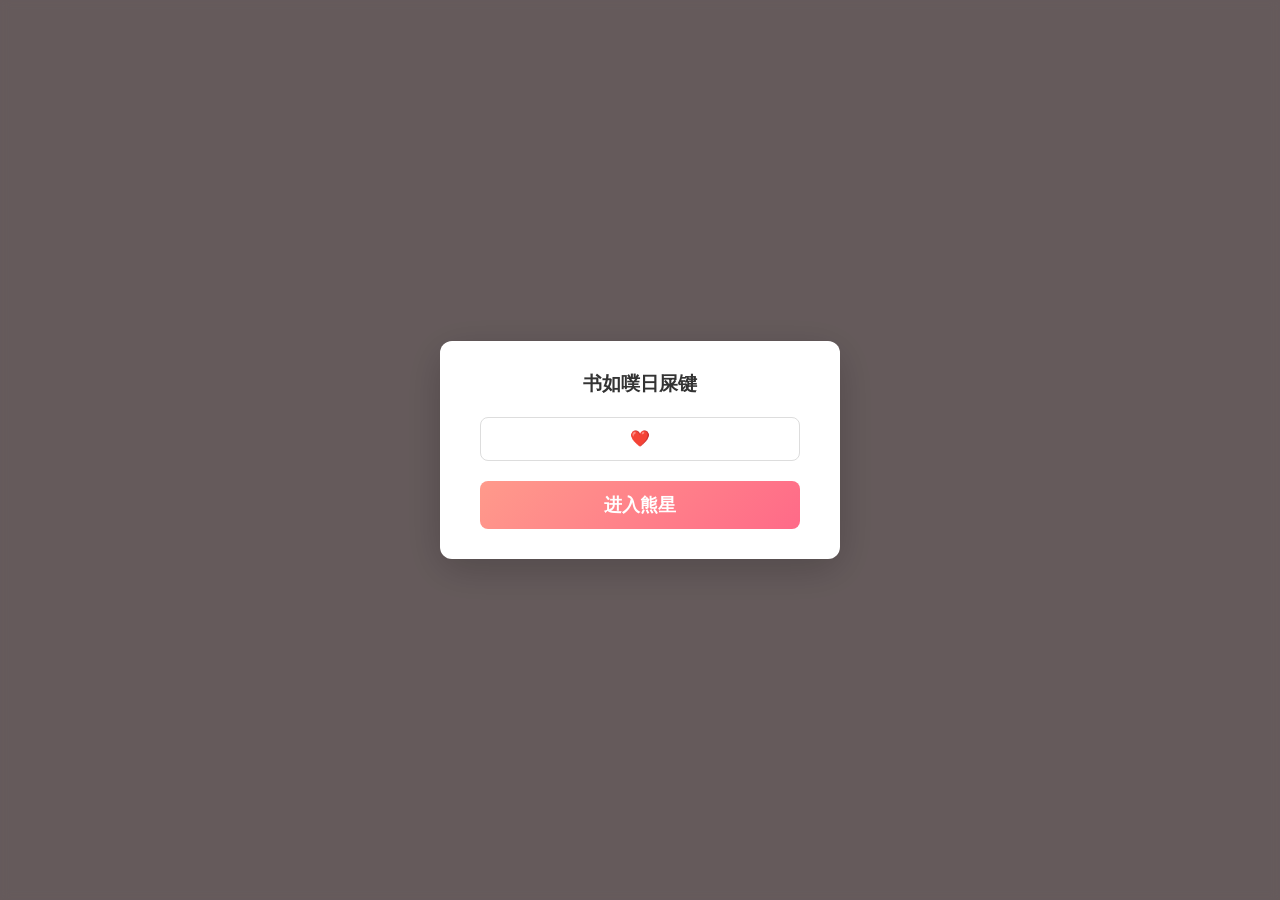
<file: index.html>
<!DOCTYPE html>
<html lang="zh-CN">
<head>
    <meta charset="UTF-8">
    <meta name="viewport" content="width=device-width, initial-scale=1.0">
    <title>噗日</title>
    <style>
        /* CSS样式部分保持不变，这里省略以节省空间，请确保你复制的是下面的完整代码 */
        body { font-family: -apple-system, BlinkMacSystemFont, "Segoe UI", Roboto, "Helvetica Neue", Arial, "Noto Sans", sans-serif; margin: 0; padding: 0; background-color: #fde2e4; color: #333; }
        .container { display: none; max-width: 800px; width: 90%; background-color: #ffffff; border-radius: 16px; box-shadow: 0 8px 32px rgba(0, 0, 0, 0.1); margin: 20px auto; overflow: hidden; animation: fadeIn 1.5s ease-in-out; }
        #password-overlay { position: fixed; top: 0; left: 0; width: 100%; height: 100%; background-color: rgba(0, 0, 0, 0.6); display: flex; justify-content: center; align-items: center; z-index: 9999; backdrop-filter: blur(5px); }
        #password-modal { background-color: white; padding: 30px 40px; border-radius: 12px; box-shadow: 0 10px 40px rgba(0,0,0,0.2); text-align: center; width: 90%; max-width: 320px; }
        #password-modal h2 { margin-top: 0; margin-bottom: 20px; color: #333; font-size: 1.2em; }
        #password-input { width: 100%; padding: 12px; border: 1px solid #ddd; border-radius: 8px; box-sizing: border-box; font-size: 1em; text-align: center; margin-bottom: 20px; }
        #password-button { width: 100%; padding: 12px; border: none; border-radius: 8px; background: linear-gradient(135deg, #ff9a8b 0%, #ff6a88 100%); color: white; font-size: 1.1em; font-weight: bold; cursor: pointer; transition: transform 0.2s ease, box-shadow 0.2s ease; }
        #password-button:hover { transform: translateY(-2px); box-shadow: 0 4px 15px rgba(255, 106, 136, 0.4); }
        .shake { animation: shake 0.5s; }
        @keyframes shake { 0%, 100% { transform: translateX(0); } 10%, 30%, 50%, 70%, 90% { transform: translateX(-8px); } 20%, 40%, 60%, 80% { transform: translateX(8px); } }
        @keyframes fadeIn { from { opacity: 0; transform: translateY(20px); } to { opacity: 1; transform: translateY(0); } }
        header { background: linear-gradient(135deg, #ff9a8b 0%, #ff6a88 100%); color: white; padding: 40px 20px; text-align: center; }
        header h1 { margin: 0; font-size: 2.5em; font-weight: bold; text-shadow: 1px 1px 3px rgba(0,0,0,0.2); }
        header p { margin: 10px 0 0; font-size: 1.2em; }
        main { padding: 30px; }
        .section { margin-bottom: 40px; }
        .section h2 { font-size: 1.8em; color: #d90429; border-bottom: 2px solid #fde2e4; padding-bottom: 10px; margin-bottom: 20px; }
        .feature-photo { text-align: center; margin-bottom: 30px; }
        .feature-photo figure { margin: 0; display: inline-block; background: white; padding: 10px; border-radius: 8px; box-shadow: 0 10px 30px rgba(0, 0, 0, 0.15); }
        .feature-photo img { max-width: 100%; height: auto; display: block; border-radius: 4px; }
        .feature-photo figcaption { margin-top: 15px; font-size: 0.95em; font-style: italic; color: #777; }
        .letter p { font-size: 1.1em; line-height: 1.8; text-indent: 2em; }
        footer { background-color: #fff1f2; text-align: center; padding: 20px; font-size: 0.9em; color: #555; }
        @media (max-width: 600px) { header h1 { font-size: 2em; } header p { font-size: 1em; } .section h2 { font-size: 1.5em; } }
    </style>
</head>
<body>

    <div id="password-overlay">
        <div id="password-modal">
            <h2>书如噗日屎键</h2>
            <input type="password" id="password-input" placeholder="❤️">
            <button id="password-button">进入熊星</button>
        </div>
    </div>

    <div class="container">
        <header>
            <h1>Happy 20th Birthday!</h1>
            <p>To My Dearest 噗噗大王</p>
        </header>
        <main>
            <section class="section">
                <h2>生日快乐~~~</h2>
                <div class="feature-photo">
                    <figure>
                        <img src="our-moment.gif" alt="加载中...">
                        <figcaption>🎉🎉🎉</figcaption>
                    </figure>
                </div>
            </section>
            <section class="section">
                <h2>赖自熊星德祝福</h2>
                <div class="letter">
                    <p>拱系窝噗锦入耳屎穗哒罐，荣邓噗噗大王豹做，系碗窝柯衣配窝噗崽果痦个耳屎碎</p>

                    <p style="text-align: right; margin-top: 40px; font-style: italic; font-size: 0.9em; color: #555;">
                        拱寄肖王上<br>
                        2025年9月30日
                    </p>
                    </div>
            </section>
        </main>
        <footer>
            <p>With Love, from 噗噗大王 ❤️</p>
        </footer>
    </div>
    
    <audio id="bgm-music" src="our-song.mp3" loop></audio>

    <script>
        // 【【3. 修改】】在这里设置你们的专属密码！
        const correctPassword = "20250930";

        const passwordOverlay = document.getElementById('password-overlay');
        const passwordModal = document.getElementById('password-modal');
        const passwordInput = document.getElementById('password-input');
        const passwordButton = document.getElementById('password-button');
        const mainContainer = document.querySelector('.container');
        const backgroundMusic = document.getElementById('bgm-music'); // 获取音乐元素

        function checkPassword() {
            if (passwordInput.value === correctPassword) {
                // 密码正确
                passwordOverlay.style.display = 'none';
                mainContainer.style.display = 'block';
                
                // 【【【 新增的关键代码 】】】
                // 尝试播放音乐
                backgroundMusic.play().catch(error => {
                    console.log("音乐播放被浏览器阻止，需要用户再次互动。错误信息:", error);
                    // 即使播放失败，网站内容也会正常显示
                });

            } else {
                // 密码错误
                passwordModal.classList.add('shake');
                passwordInput.value = "";
                setTimeout(() => {
                    passwordModal.classList.remove('shake');
                }, 500);
            }
        }
        passwordButton.addEventListener('click', checkPassword);
        passwordInput.addEventListener('keyup', function(event) { if (event.key === "Enter") { checkPassword(); } });
    </script>
</body>
</html>
</file>
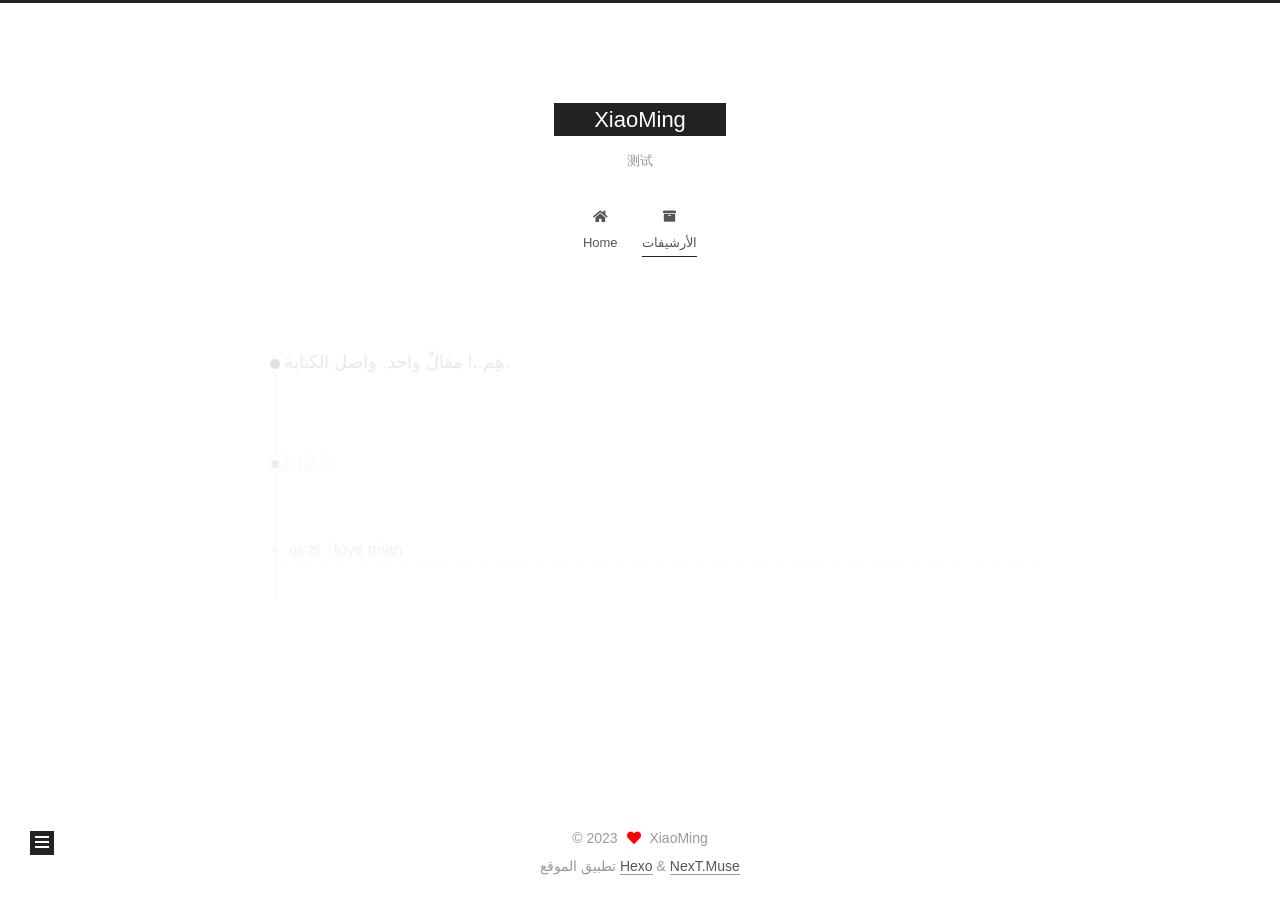
<file: archives/index.html>
<!DOCTYPE html>
<html lang="zh">
<head>
  <meta charset="UTF-8">
<meta name="viewport" content="width=device-width, initial-scale=1, maximum-scale=2">
<meta name="theme-color" content="#222">
<meta name="generator" content="Hexo 6.3.0">
  <link rel="apple-touch-icon" sizes="180x180" href="/images/apple-touch-icon-next.png">
  <link rel="icon" type="image/png" sizes="32x32" href="/images/favicon-32x32-next.png">
  <link rel="icon" type="image/png" sizes="16x16" href="/images/favicon-16x16-next.png">
  <link rel="mask-icon" href="/images/logo.svg" color="#222">

<link rel="stylesheet" href="/css/main.css">


<link rel="stylesheet" href="/lib/font-awesome/css/all.min.css">

<script id="hexo-configurations">
    var NexT = window.NexT || {};
    var CONFIG = {"hostname":"example.com","root":"/","scheme":"Muse","version":"7.8.0","exturl":false,"sidebar":{"position":"left","display":"post","padding":18,"offset":12,"onmobile":false},"copycode":{"enable":false,"show_result":false,"style":null},"back2top":{"enable":true,"sidebar":false,"scrollpercent":false},"bookmark":{"enable":false,"color":"#222","save":"auto"},"fancybox":false,"mediumzoom":false,"lazyload":false,"pangu":false,"comments":{"style":"tabs","active":null,"storage":true,"lazyload":false,"nav":null},"algolia":{"hits":{"per_page":10},"labels":{"input_placeholder":"Search for Posts","hits_empty":"We didn't find any results for the search: ${query}","hits_stats":"${hits} results found in ${time} ms"}},"localsearch":{"enable":false,"trigger":"auto","top_n_per_article":1,"unescape":false,"preload":false},"motion":{"enable":true,"async":false,"transition":{"post_block":"fadeIn","post_header":"slideDownIn","post_body":"slideDownIn","coll_header":"slideLeftIn","sidebar":"slideUpIn"}}};
  </script>

  <meta name="description" content="小明的个人博客">
<meta property="og:type" content="website">
<meta property="og:title" content="XiaoMing">
<meta property="og:url" content="http://example.com/archives/index.html">
<meta property="og:site_name" content="XiaoMing">
<meta property="og:description" content="小明的个人博客">
<meta property="og:locale">
<meta property="article:author" content="XiaoMing">
<meta property="article:tag" content="测试">
<meta name="twitter:card" content="summary">

<link rel="canonical" href="http://example.com/archives/">


<script id="page-configurations">
  // https://hexo.io/docs/variables.html
  CONFIG.page = {
    sidebar: "",
    isHome : false,
    isPost : false,
    lang   : 'zh'
  };
</script>

  <title>الأرشيف | XiaoMing</title>
  






  <noscript>
  <style>
  .use-motion .brand,
  .use-motion .menu-item,
  .sidebar-inner,
  .use-motion .post-block,
  .use-motion .pagination,
  .use-motion .comments,
  .use-motion .post-header,
  .use-motion .post-body,
  .use-motion .collection-header { opacity: initial; }

  .use-motion .site-title,
  .use-motion .site-subtitle {
    opacity: initial;
    top: initial;
  }

  .use-motion .logo-line-before i { left: initial; }
  .use-motion .logo-line-after i { right: initial; }
  </style>
</noscript>

</head>

<body itemscope itemtype="http://schema.org/WebPage">
  <div class="container use-motion">
    <div class="headband"></div>

    <header class="header" itemscope itemtype="http://schema.org/WPHeader">
      <div class="header-inner"><div class="site-brand-container">
  <div class="site-nav-toggle">
    <div class="toggle" aria-label="تشغيل شريط التصفح">
      <span class="toggle-line toggle-line-first"></span>
      <span class="toggle-line toggle-line-middle"></span>
      <span class="toggle-line toggle-line-last"></span>
    </div>
  </div>

  <div class="site-meta">

    <a href="/" class="brand" rel="start">
      <span class="logo-line-before"><i></i></span>
      <h1 class="site-title">XiaoMing</h1>
      <span class="logo-line-after"><i></i></span>
    </a>
      <p class="site-subtitle" itemprop="description">测试</p>
  </div>

  <div class="site-nav-right">
    <div class="toggle popup-trigger">
    </div>
  </div>
</div>




<nav class="site-nav">
  <ul id="menu" class="main-menu menu">
        <li class="menu-item menu-item-home">

    <a href="/" rel="section"><i class="fa fa-home fa-fw"></i>Home</a>

  </li>
        <li class="menu-item menu-item-archives">

    <a href="/archives/" rel="section"><i class="fa fa-archive fa-fw"></i>الأرشيفات</a>

  </li>
  </ul>
</nav>




</div>
    </header>

    
  <div class="back-to-top">
    <i class="fa fa-arrow-up"></i>
    <span>0%</span>
  </div>


    <main class="main">
      <div class="main-inner">
        <div class="content-wrap">
          

          <div class="content archive">
            

  
  
  
  <div class="post-block">
    <div class="posts-collapse">
      <div class="collection-title">
        <span class="collection-header">هِم..! مقالٌ واحد. واصل الكتابة.</span>
      </div>

      
    <div class="collection-year">
      <span class="collection-header">2023</span>
    </div>

  <article itemscope itemtype="http://schema.org/Article">
    <header class="post-header">

      <div class="post-meta">
        <time itemprop="dateCreated"
              datetime="2023-08-25T06:13:52+08:00"
              content="2023-08-25">
          08-25
        </time>
      </div>

      <div class="post-title">
          <a class="post-title-link" href="/2023/08/25/love-mian/" itemprop="url">
            <span itemprop="name">love mian</span>
          </a>
      </div>

    </header>
  </article>


    </div>
  </div>
  
  
  

  



          </div>
          

<script>
  window.addEventListener('tabs:register', () => {
    let { activeClass } = CONFIG.comments;
    if (CONFIG.comments.storage) {
      activeClass = localStorage.getItem('comments_active') || activeClass;
    }
    if (activeClass) {
      let activeTab = document.querySelector(`a[href="#comment-${activeClass}"]`);
      if (activeTab) {
        activeTab.click();
      }
    }
  });
  if (CONFIG.comments.storage) {
    window.addEventListener('tabs:click', event => {
      if (!event.target.matches('.tabs-comment .tab-content .tab-pane')) return;
      let commentClass = event.target.classList[1];
      localStorage.setItem('comments_active', commentClass);
    });
  }
</script>

        </div>
          
  
  <div class="toggle sidebar-toggle">
    <span class="toggle-line toggle-line-first"></span>
    <span class="toggle-line toggle-line-middle"></span>
    <span class="toggle-line toggle-line-last"></span>
  </div>

  <aside class="sidebar">
    <div class="sidebar-inner">

      <ul class="sidebar-nav motion-element">
        <li class="sidebar-nav-toc">
          المحتويات
        </li>
        <li class="sidebar-nav-overview">
          عام
        </li>
      </ul>

      <!--noindex-->
      <div class="post-toc-wrap sidebar-panel">
      </div>
      <!--/noindex-->

      <div class="site-overview-wrap sidebar-panel">
        <div class="site-author motion-element" itemprop="author" itemscope itemtype="http://schema.org/Person">
  <p class="site-author-name" itemprop="name">XiaoMing</p>
  <div class="site-description" itemprop="description">小明的个人博客</div>
</div>
<div class="site-state-wrap motion-element">
  <nav class="site-state">
      <div class="site-state-item site-state-posts">
          <a href="/archives/">
        
          <span class="site-state-item-count">1</span>
          <span class="site-state-item-name">المقالات</span>
        </a>
      </div>
      <div class="site-state-item site-state-categories">
            <a href="/categories/">
        <span class="site-state-item-count">2</span>
        <span class="site-state-item-name">التصنيفات</span></a>
      </div>
      <div class="site-state-item site-state-tags">
            <a href="/tags/">
        <span class="site-state-item-count">3</span>
        <span class="site-state-item-name">الوسوم</span></a>
      </div>
  </nav>
</div>



      </div>

    </div>
  </aside>
  <div id="sidebar-dimmer"></div>


      </div>
    </main>

    <footer class="footer">
      <div class="footer-inner">
        

        

<div class="copyright">
  
  &copy; 
  <span itemprop="copyrightYear">2023</span>
  <span class="with-love">
    <i class="fa fa-heart"></i>
  </span>
  <span class="author" itemprop="copyrightHolder">XiaoMing</span>
</div>
  <div class="powered-by">تطبيق الموقع <a href="https://hexo.io/" class="theme-link" rel="noopener" target="_blank">Hexo</a> & <a href="https://muse.theme-next.org/" class="theme-link" rel="noopener" target="_blank">NexT.Muse</a>
  </div>

        








      </div>
    </footer>
  </div>

  
  <script src="/lib/anime.min.js"></script>
  <script src="/lib/velocity/velocity.min.js"></script>
  <script src="/lib/velocity/velocity.ui.min.js"></script>

<script src="/js/utils.js"></script>

<script src="/js/motion.js"></script>


<script src="/js/schemes/muse.js"></script>


<script src="/js/next-boot.js"></script>




  















  

  

</body>
</html>
</file>
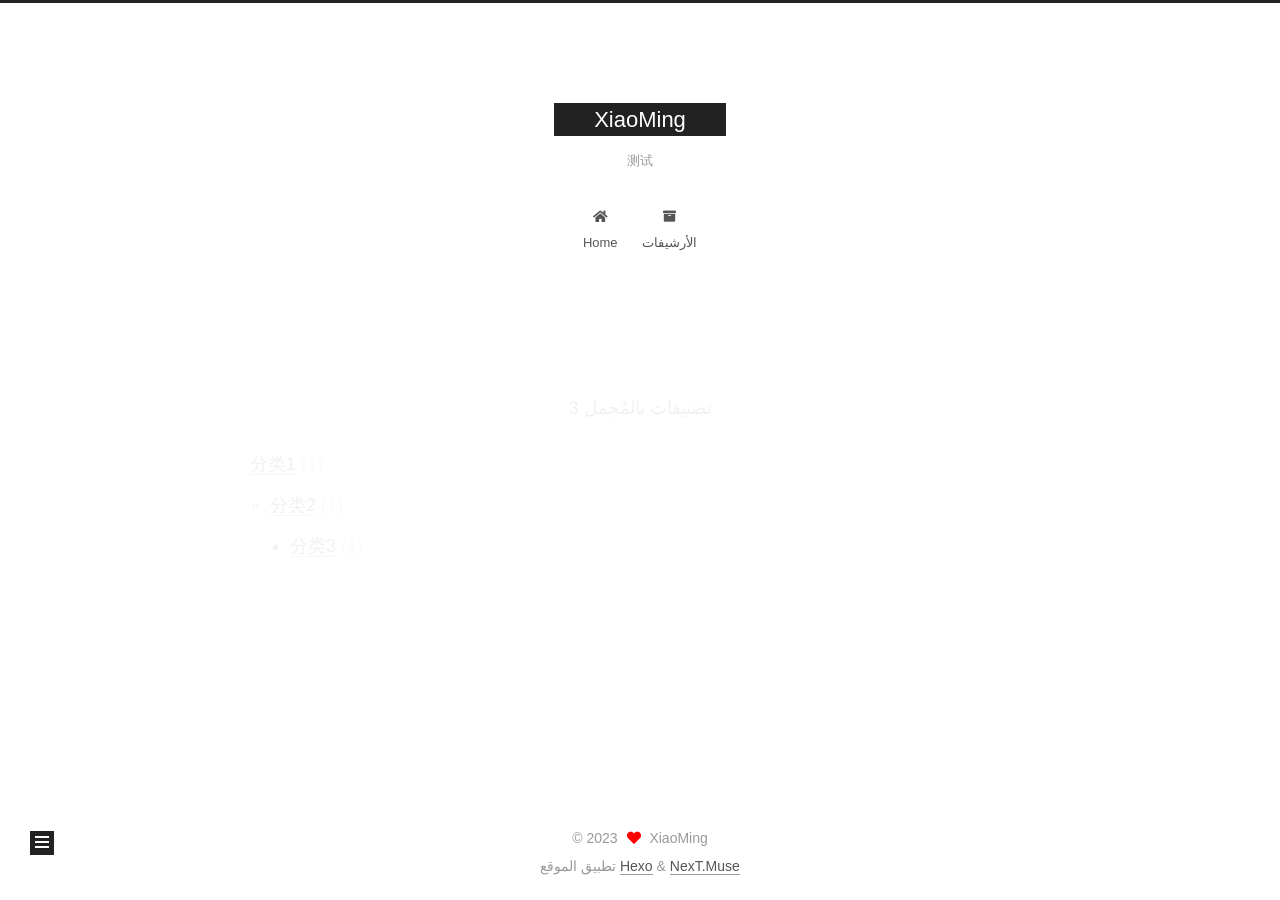
<file: categories/index.html>
<!DOCTYPE html>
<html lang="zh">
<head>
  <meta charset="UTF-8">
<meta name="viewport" content="width=device-width, initial-scale=1, maximum-scale=2">
<meta name="theme-color" content="#222">
<meta name="generator" content="Hexo 6.3.0">
  <link rel="apple-touch-icon" sizes="180x180" href="/images/apple-touch-icon-next.png">
  <link rel="icon" type="image/png" sizes="32x32" href="/images/favicon-32x32-next.png">
  <link rel="icon" type="image/png" sizes="16x16" href="/images/favicon-16x16-next.png">
  <link rel="mask-icon" href="/images/logo.svg" color="#222">

<link rel="stylesheet" href="/css/main.css">


<link rel="stylesheet" href="/lib/font-awesome/css/all.min.css">

<script id="hexo-configurations">
    var NexT = window.NexT || {};
    var CONFIG = {"hostname":"example.com","root":"/","scheme":"Muse","version":"7.8.0","exturl":false,"sidebar":{"position":"left","display":"post","padding":18,"offset":12,"onmobile":false},"copycode":{"enable":false,"show_result":false,"style":null},"back2top":{"enable":true,"sidebar":false,"scrollpercent":false},"bookmark":{"enable":false,"color":"#222","save":"auto"},"fancybox":false,"mediumzoom":false,"lazyload":false,"pangu":false,"comments":{"style":"tabs","active":null,"storage":true,"lazyload":false,"nav":null},"algolia":{"hits":{"per_page":10},"labels":{"input_placeholder":"Search for Posts","hits_empty":"We didn't find any results for the search: ${query}","hits_stats":"${hits} results found in ${time} ms"}},"localsearch":{"enable":false,"trigger":"auto","top_n_per_article":1,"unescape":false,"preload":false},"motion":{"enable":true,"async":false,"transition":{"post_block":"fadeIn","post_header":"slideDownIn","post_body":"slideDownIn","coll_header":"slideLeftIn","sidebar":"slideUpIn"}}};
  </script>

  <meta name="description" content="小明的个人博客">
<meta property="og:type" content="website">
<meta property="og:title" content="XiaoMing">
<meta property="og:url" content="http://example.com/categories/index.html">
<meta property="og:site_name" content="XiaoMing">
<meta property="og:description" content="小明的个人博客">
<meta property="og:locale">
<meta property="article:published_time" content="2023-08-24T21:47:44.848Z">
<meta property="article:modified_time" content="2023-08-24T21:47:44.848Z">
<meta property="article:author" content="XiaoMing">
<meta property="article:tag" content="测试">
<meta name="twitter:card" content="summary">

<link rel="canonical" href="http://example.com/categories/">


<script id="page-configurations">
  // https://hexo.io/docs/variables.html
  CONFIG.page = {
    sidebar: "",
    isHome : false,
    isPost : false,
    lang   : 'zh'
  };
</script>

  <title>تصنيف | XiaoMing
</title>
  






  <noscript>
  <style>
  .use-motion .brand,
  .use-motion .menu-item,
  .sidebar-inner,
  .use-motion .post-block,
  .use-motion .pagination,
  .use-motion .comments,
  .use-motion .post-header,
  .use-motion .post-body,
  .use-motion .collection-header { opacity: initial; }

  .use-motion .site-title,
  .use-motion .site-subtitle {
    opacity: initial;
    top: initial;
  }

  .use-motion .logo-line-before i { left: initial; }
  .use-motion .logo-line-after i { right: initial; }
  </style>
</noscript>

</head>

<body itemscope itemtype="http://schema.org/WebPage">
  <div class="container use-motion">
    <div class="headband"></div>

    <header class="header" itemscope itemtype="http://schema.org/WPHeader">
      <div class="header-inner"><div class="site-brand-container">
  <div class="site-nav-toggle">
    <div class="toggle" aria-label="تشغيل شريط التصفح">
      <span class="toggle-line toggle-line-first"></span>
      <span class="toggle-line toggle-line-middle"></span>
      <span class="toggle-line toggle-line-last"></span>
    </div>
  </div>

  <div class="site-meta">

    <a href="/" class="brand" rel="start">
      <span class="logo-line-before"><i></i></span>
      <h1 class="site-title">XiaoMing</h1>
      <span class="logo-line-after"><i></i></span>
    </a>
      <p class="site-subtitle" itemprop="description">测试</p>
  </div>

  <div class="site-nav-right">
    <div class="toggle popup-trigger">
    </div>
  </div>
</div>




<nav class="site-nav">
  <ul id="menu" class="main-menu menu">
        <li class="menu-item menu-item-home">

    <a href="/" rel="section"><i class="fa fa-home fa-fw"></i>Home</a>

  </li>
        <li class="menu-item menu-item-archives">

    <a href="/archives/" rel="section"><i class="fa fa-archive fa-fw"></i>الأرشيفات</a>

  </li>
  </ul>
</nav>




</div>
    </header>

    
  <div class="back-to-top">
    <i class="fa fa-arrow-up"></i>
    <span>0%</span>
  </div>


    <main class="main">
      <div class="main-inner">
        <div class="content-wrap">
          
  
  

          <div class="content page posts-expand">
            

    
    
    
    <div class="post-block" lang="zh">
      <header class="post-header">

<h1 class="post-title" itemprop="name headline">
</h1>

<div class="post-meta">
  

</div>

</header>

      
      
      
      <div class="post-body">
          <div class="category-all-page">
            <div class="category-all-title">
              3 تصنيفات بالمُجمل
            </div>
            <div class="category-all">
              <ul class="category-list"><li class="category-list-item"><a class="category-list-link" href="/categories/%E5%88%86%E7%B1%BB1/">分类1</a><span class="category-list-count">1</span><ul class="category-list-child"><li class="category-list-item"><a class="category-list-link" href="/categories/%E5%88%86%E7%B1%BB1/%E5%88%86%E7%B1%BB2/">分类2</a><span class="category-list-count">1</span><ul class="category-list-child"><li class="category-list-item"><a class="category-list-link" href="/categories/%E5%88%86%E7%B1%BB1/%E5%88%86%E7%B1%BB2/%E5%88%86%E7%B1%BB3/">分类3</a><span class="category-list-count">1</span></li></ul></li></ul></li></ul>
            </div>
          </div>
        
      </div>
      
      
      
    </div>
    

    
    
    


          </div>
          

<script>
  window.addEventListener('tabs:register', () => {
    let { activeClass } = CONFIG.comments;
    if (CONFIG.comments.storage) {
      activeClass = localStorage.getItem('comments_active') || activeClass;
    }
    if (activeClass) {
      let activeTab = document.querySelector(`a[href="#comment-${activeClass}"]`);
      if (activeTab) {
        activeTab.click();
      }
    }
  });
  if (CONFIG.comments.storage) {
    window.addEventListener('tabs:click', event => {
      if (!event.target.matches('.tabs-comment .tab-content .tab-pane')) return;
      let commentClass = event.target.classList[1];
      localStorage.setItem('comments_active', commentClass);
    });
  }
</script>

        </div>
          
  
  <div class="toggle sidebar-toggle">
    <span class="toggle-line toggle-line-first"></span>
    <span class="toggle-line toggle-line-middle"></span>
    <span class="toggle-line toggle-line-last"></span>
  </div>

  <aside class="sidebar">
    <div class="sidebar-inner">

      <ul class="sidebar-nav motion-element">
        <li class="sidebar-nav-toc">
          المحتويات
        </li>
        <li class="sidebar-nav-overview">
          عام
        </li>
      </ul>

      <!--noindex-->
      <div class="post-toc-wrap sidebar-panel">
      </div>
      <!--/noindex-->

      <div class="site-overview-wrap sidebar-panel">
        <div class="site-author motion-element" itemprop="author" itemscope itemtype="http://schema.org/Person">
  <p class="site-author-name" itemprop="name">XiaoMing</p>
  <div class="site-description" itemprop="description">小明的个人博客</div>
</div>
<div class="site-state-wrap motion-element">
  <nav class="site-state">
      <div class="site-state-item site-state-posts">
          <a href="/archives/">
        
          <span class="site-state-item-count">1</span>
          <span class="site-state-item-name">المقالات</span>
        </a>
      </div>
      <div class="site-state-item site-state-categories">
            <a href="/categories/">
        <span class="site-state-item-count">3</span>
        <span class="site-state-item-name">التصنيفات</span></a>
      </div>
      <div class="site-state-item site-state-tags">
            <a href="/tags/">
        <span class="site-state-item-count">3</span>
        <span class="site-state-item-name">الوسوم</span></a>
      </div>
  </nav>
</div>



      </div>

    </div>
  </aside>
  <div id="sidebar-dimmer"></div>


      </div>
    </main>

    <footer class="footer">
      <div class="footer-inner">
        

        

<div class="copyright">
  
  &copy; 
  <span itemprop="copyrightYear">2023</span>
  <span class="with-love">
    <i class="fa fa-heart"></i>
  </span>
  <span class="author" itemprop="copyrightHolder">XiaoMing</span>
</div>
  <div class="powered-by">تطبيق الموقع <a href="https://hexo.io/" class="theme-link" rel="noopener" target="_blank">Hexo</a> & <a href="https://muse.theme-next.org/" class="theme-link" rel="noopener" target="_blank">NexT.Muse</a>
  </div>

        








      </div>
    </footer>
  </div>

  
  <script src="/lib/anime.min.js"></script>
  <script src="/lib/velocity/velocity.min.js"></script>
  <script src="/lib/velocity/velocity.ui.min.js"></script>

<script src="/js/utils.js"></script>

<script src="/js/motion.js"></script>


<script src="/js/schemes/muse.js"></script>


<script src="/js/next-boot.js"></script>




  















  

  

</body>
</html>
</file>
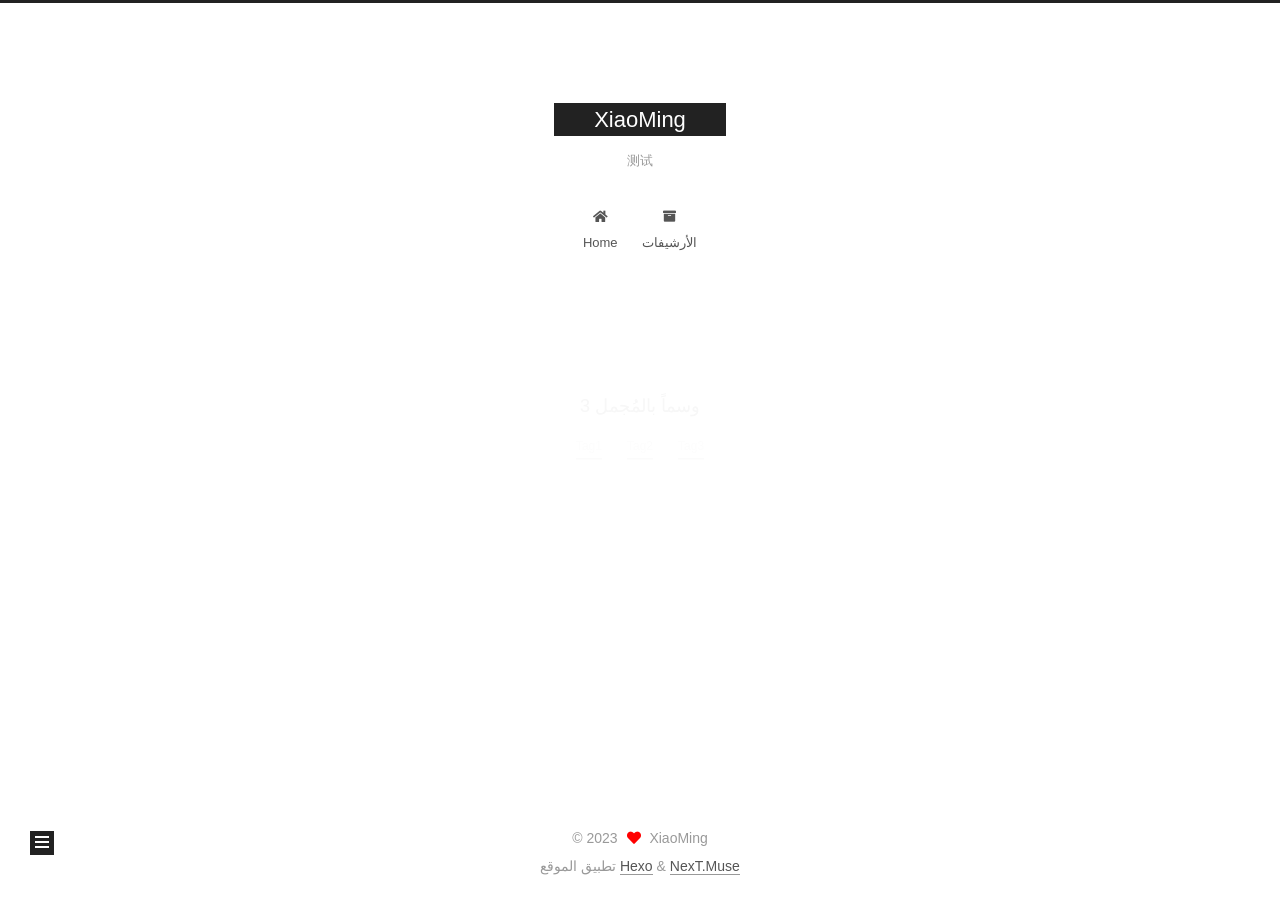
<file: tags/index.html>
<!DOCTYPE html>
<html lang="zh">
<head>
  <meta charset="UTF-8">
<meta name="viewport" content="width=device-width, initial-scale=1, maximum-scale=2">
<meta name="theme-color" content="#222">
<meta name="generator" content="Hexo 6.3.0">
  <link rel="apple-touch-icon" sizes="180x180" href="/images/apple-touch-icon-next.png">
  <link rel="icon" type="image/png" sizes="32x32" href="/images/favicon-32x32-next.png">
  <link rel="icon" type="image/png" sizes="16x16" href="/images/favicon-16x16-next.png">
  <link rel="mask-icon" href="/images/logo.svg" color="#222">

<link rel="stylesheet" href="/css/main.css">


<link rel="stylesheet" href="/lib/font-awesome/css/all.min.css">

<script id="hexo-configurations">
    var NexT = window.NexT || {};
    var CONFIG = {"hostname":"example.com","root":"/","scheme":"Muse","version":"7.8.0","exturl":false,"sidebar":{"position":"left","display":"post","padding":18,"offset":12,"onmobile":false},"copycode":{"enable":false,"show_result":false,"style":null},"back2top":{"enable":true,"sidebar":false,"scrollpercent":false},"bookmark":{"enable":false,"color":"#222","save":"auto"},"fancybox":false,"mediumzoom":false,"lazyload":false,"pangu":false,"comments":{"style":"tabs","active":null,"storage":true,"lazyload":false,"nav":null},"algolia":{"hits":{"per_page":10},"labels":{"input_placeholder":"Search for Posts","hits_empty":"We didn't find any results for the search: ${query}","hits_stats":"${hits} results found in ${time} ms"}},"localsearch":{"enable":false,"trigger":"auto","top_n_per_article":1,"unescape":false,"preload":false},"motion":{"enable":true,"async":false,"transition":{"post_block":"fadeIn","post_header":"slideDownIn","post_body":"slideDownIn","coll_header":"slideLeftIn","sidebar":"slideUpIn"}}};
  </script>

  <meta name="description" content="小明的个人博客">
<meta property="og:type" content="website">
<meta property="og:title" content="XiaoMing">
<meta property="og:url" content="http://example.com/tags/index.html">
<meta property="og:site_name" content="XiaoMing">
<meta property="og:description" content="小明的个人博客">
<meta property="og:locale">
<meta property="article:published_time" content="2023-08-24T21:44:38.067Z">
<meta property="article:modified_time" content="2023-08-24T21:44:38.067Z">
<meta property="article:author" content="XiaoMing">
<meta property="article:tag" content="测试">
<meta name="twitter:card" content="summary">

<link rel="canonical" href="http://example.com/tags/">


<script id="page-configurations">
  // https://hexo.io/docs/variables.html
  CONFIG.page = {
    sidebar: "",
    isHome : false,
    isPost : false,
    lang   : 'zh'
  };
</script>

  <title>وسم | XiaoMing
</title>
  






  <noscript>
  <style>
  .use-motion .brand,
  .use-motion .menu-item,
  .sidebar-inner,
  .use-motion .post-block,
  .use-motion .pagination,
  .use-motion .comments,
  .use-motion .post-header,
  .use-motion .post-body,
  .use-motion .collection-header { opacity: initial; }

  .use-motion .site-title,
  .use-motion .site-subtitle {
    opacity: initial;
    top: initial;
  }

  .use-motion .logo-line-before i { left: initial; }
  .use-motion .logo-line-after i { right: initial; }
  </style>
</noscript>

</head>

<body itemscope itemtype="http://schema.org/WebPage">
  <div class="container use-motion">
    <div class="headband"></div>

    <header class="header" itemscope itemtype="http://schema.org/WPHeader">
      <div class="header-inner"><div class="site-brand-container">
  <div class="site-nav-toggle">
    <div class="toggle" aria-label="تشغيل شريط التصفح">
      <span class="toggle-line toggle-line-first"></span>
      <span class="toggle-line toggle-line-middle"></span>
      <span class="toggle-line toggle-line-last"></span>
    </div>
  </div>

  <div class="site-meta">

    <a href="/" class="brand" rel="start">
      <span class="logo-line-before"><i></i></span>
      <h1 class="site-title">XiaoMing</h1>
      <span class="logo-line-after"><i></i></span>
    </a>
      <p class="site-subtitle" itemprop="description">测试</p>
  </div>

  <div class="site-nav-right">
    <div class="toggle popup-trigger">
    </div>
  </div>
</div>




<nav class="site-nav">
  <ul id="menu" class="main-menu menu">
        <li class="menu-item menu-item-home">

    <a href="/" rel="section"><i class="fa fa-home fa-fw"></i>Home</a>

  </li>
        <li class="menu-item menu-item-archives">

    <a href="/archives/" rel="section"><i class="fa fa-archive fa-fw"></i>الأرشيفات</a>

  </li>
  </ul>
</nav>




</div>
    </header>

    
  <div class="back-to-top">
    <i class="fa fa-arrow-up"></i>
    <span>0%</span>
  </div>


    <main class="main">
      <div class="main-inner">
        <div class="content-wrap">
          
  
  

          <div class="content page posts-expand">
            

    
    
    
    <div class="post-block" lang="zh">
      <header class="post-header">

<h1 class="post-title" itemprop="name headline">
</h1>

<div class="post-meta">
  

</div>

</header>

      
      
      
      <div class="post-body">
          <div class="tag-cloud">
            <div class="tag-cloud-title">
              3 وسماً بالمُجمل
            </div>
            <div class="tag-cloud-tags">
              <a href="/tags/Tag1/" style="font-size: 12px; color: #ccc">Tag1</a> <a href="/tags/Tag2/" style="font-size: 12px; color: #ccc">Tag2</a> <a href="/tags/Tag3/" style="font-size: 12px; color: #ccc">Tag3</a>
            </div>
          </div>
        
      </div>
      
      
      
    </div>
    

    
    
    


          </div>
          

<script>
  window.addEventListener('tabs:register', () => {
    let { activeClass } = CONFIG.comments;
    if (CONFIG.comments.storage) {
      activeClass = localStorage.getItem('comments_active') || activeClass;
    }
    if (activeClass) {
      let activeTab = document.querySelector(`a[href="#comment-${activeClass}"]`);
      if (activeTab) {
        activeTab.click();
      }
    }
  });
  if (CONFIG.comments.storage) {
    window.addEventListener('tabs:click', event => {
      if (!event.target.matches('.tabs-comment .tab-content .tab-pane')) return;
      let commentClass = event.target.classList[1];
      localStorage.setItem('comments_active', commentClass);
    });
  }
</script>

        </div>
          
  
  <div class="toggle sidebar-toggle">
    <span class="toggle-line toggle-line-first"></span>
    <span class="toggle-line toggle-line-middle"></span>
    <span class="toggle-line toggle-line-last"></span>
  </div>

  <aside class="sidebar">
    <div class="sidebar-inner">

      <ul class="sidebar-nav motion-element">
        <li class="sidebar-nav-toc">
          المحتويات
        </li>
        <li class="sidebar-nav-overview">
          عام
        </li>
      </ul>

      <!--noindex-->
      <div class="post-toc-wrap sidebar-panel">
      </div>
      <!--/noindex-->

      <div class="site-overview-wrap sidebar-panel">
        <div class="site-author motion-element" itemprop="author" itemscope itemtype="http://schema.org/Person">
  <p class="site-author-name" itemprop="name">XiaoMing</p>
  <div class="site-description" itemprop="description">小明的个人博客</div>
</div>
<div class="site-state-wrap motion-element">
  <nav class="site-state">
      <div class="site-state-item site-state-posts">
          <a href="/archives/">
        
          <span class="site-state-item-count">1</span>
          <span class="site-state-item-name">المقالات</span>
        </a>
      </div>
      <div class="site-state-item site-state-categories">
            <a href="/categories/">
        <span class="site-state-item-count">3</span>
        <span class="site-state-item-name">التصنيفات</span></a>
      </div>
      <div class="site-state-item site-state-tags">
            <a href="/tags/">
        <span class="site-state-item-count">3</span>
        <span class="site-state-item-name">الوسوم</span></a>
      </div>
  </nav>
</div>



      </div>

    </div>
  </aside>
  <div id="sidebar-dimmer"></div>


      </div>
    </main>

    <footer class="footer">
      <div class="footer-inner">
        

        

<div class="copyright">
  
  &copy; 
  <span itemprop="copyrightYear">2023</span>
  <span class="with-love">
    <i class="fa fa-heart"></i>
  </span>
  <span class="author" itemprop="copyrightHolder">XiaoMing</span>
</div>
  <div class="powered-by">تطبيق الموقع <a href="https://hexo.io/" class="theme-link" rel="noopener" target="_blank">Hexo</a> & <a href="https://muse.theme-next.org/" class="theme-link" rel="noopener" target="_blank">NexT.Muse</a>
  </div>

        








      </div>
    </footer>
  </div>

  
  <script src="/lib/anime.min.js"></script>
  <script src="/lib/velocity/velocity.min.js"></script>
  <script src="/lib/velocity/velocity.ui.min.js"></script>

<script src="/js/utils.js"></script>

<script src="/js/motion.js"></script>


<script src="/js/schemes/muse.js"></script>


<script src="/js/next-boot.js"></script>




  















  

  

</body>
</html>
</file>
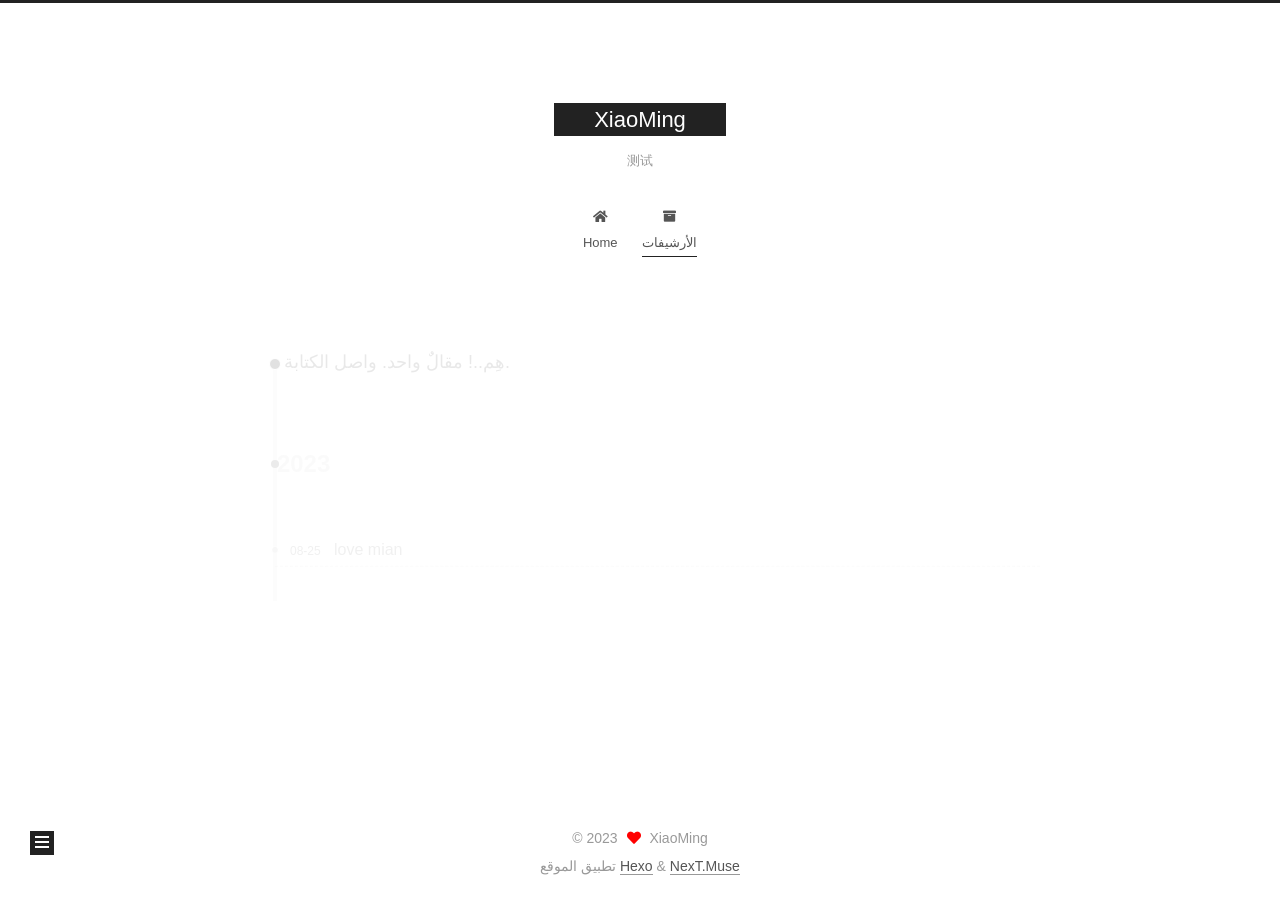
<file: archives/2023/index.html>
<!DOCTYPE html>
<html lang="zh">
<head>
  <meta charset="UTF-8">
<meta name="viewport" content="width=device-width, initial-scale=1, maximum-scale=2">
<meta name="theme-color" content="#222">
<meta name="generator" content="Hexo 6.3.0">
  <link rel="apple-touch-icon" sizes="180x180" href="/images/apple-touch-icon-next.png">
  <link rel="icon" type="image/png" sizes="32x32" href="/images/favicon-32x32-next.png">
  <link rel="icon" type="image/png" sizes="16x16" href="/images/favicon-16x16-next.png">
  <link rel="mask-icon" href="/images/logo.svg" color="#222">

<link rel="stylesheet" href="/css/main.css">


<link rel="stylesheet" href="/lib/font-awesome/css/all.min.css">

<script id="hexo-configurations">
    var NexT = window.NexT || {};
    var CONFIG = {"hostname":"example.com","root":"/","scheme":"Muse","version":"7.8.0","exturl":false,"sidebar":{"position":"left","display":"post","padding":18,"offset":12,"onmobile":false},"copycode":{"enable":false,"show_result":false,"style":null},"back2top":{"enable":true,"sidebar":false,"scrollpercent":false},"bookmark":{"enable":false,"color":"#222","save":"auto"},"fancybox":false,"mediumzoom":false,"lazyload":false,"pangu":false,"comments":{"style":"tabs","active":null,"storage":true,"lazyload":false,"nav":null},"algolia":{"hits":{"per_page":10},"labels":{"input_placeholder":"Search for Posts","hits_empty":"We didn't find any results for the search: ${query}","hits_stats":"${hits} results found in ${time} ms"}},"localsearch":{"enable":false,"trigger":"auto","top_n_per_article":1,"unescape":false,"preload":false},"motion":{"enable":true,"async":false,"transition":{"post_block":"fadeIn","post_header":"slideDownIn","post_body":"slideDownIn","coll_header":"slideLeftIn","sidebar":"slideUpIn"}}};
  </script>

  <meta name="description" content="小明的个人博客">
<meta property="og:type" content="website">
<meta property="og:title" content="XiaoMing">
<meta property="og:url" content="http://example.com/archives/2023/index.html">
<meta property="og:site_name" content="XiaoMing">
<meta property="og:description" content="小明的个人博客">
<meta property="og:locale">
<meta property="article:author" content="XiaoMing">
<meta property="article:tag" content="测试">
<meta name="twitter:card" content="summary">

<link rel="canonical" href="http://example.com/archives/2023/">


<script id="page-configurations">
  // https://hexo.io/docs/variables.html
  CONFIG.page = {
    sidebar: "",
    isHome : false,
    isPost : false,
    lang   : 'zh'
  };
</script>

  <title>الأرشيف | XiaoMing</title>
  






  <noscript>
  <style>
  .use-motion .brand,
  .use-motion .menu-item,
  .sidebar-inner,
  .use-motion .post-block,
  .use-motion .pagination,
  .use-motion .comments,
  .use-motion .post-header,
  .use-motion .post-body,
  .use-motion .collection-header { opacity: initial; }

  .use-motion .site-title,
  .use-motion .site-subtitle {
    opacity: initial;
    top: initial;
  }

  .use-motion .logo-line-before i { left: initial; }
  .use-motion .logo-line-after i { right: initial; }
  </style>
</noscript>

</head>

<body itemscope itemtype="http://schema.org/WebPage">
  <div class="container use-motion">
    <div class="headband"></div>

    <header class="header" itemscope itemtype="http://schema.org/WPHeader">
      <div class="header-inner"><div class="site-brand-container">
  <div class="site-nav-toggle">
    <div class="toggle" aria-label="تشغيل شريط التصفح">
      <span class="toggle-line toggle-line-first"></span>
      <span class="toggle-line toggle-line-middle"></span>
      <span class="toggle-line toggle-line-last"></span>
    </div>
  </div>

  <div class="site-meta">

    <a href="/" class="brand" rel="start">
      <span class="logo-line-before"><i></i></span>
      <h1 class="site-title">XiaoMing</h1>
      <span class="logo-line-after"><i></i></span>
    </a>
      <p class="site-subtitle" itemprop="description">测试</p>
  </div>

  <div class="site-nav-right">
    <div class="toggle popup-trigger">
    </div>
  </div>
</div>




<nav class="site-nav">
  <ul id="menu" class="main-menu menu">
        <li class="menu-item menu-item-home">

    <a href="/" rel="section"><i class="fa fa-home fa-fw"></i>Home</a>

  </li>
        <li class="menu-item menu-item-archives">

    <a href="/archives/" rel="section"><i class="fa fa-archive fa-fw"></i>الأرشيفات</a>

  </li>
  </ul>
</nav>




</div>
    </header>

    
  <div class="back-to-top">
    <i class="fa fa-arrow-up"></i>
    <span>0%</span>
  </div>


    <main class="main">
      <div class="main-inner">
        <div class="content-wrap">
          

          <div class="content archive">
            

  
  
  
  <div class="post-block">
    <div class="posts-collapse">
      <div class="collection-title">
        <span class="collection-header">هِم..! مقالٌ واحد. واصل الكتابة.</span>
      </div>

      
    <div class="collection-year">
      <span class="collection-header">2023</span>
    </div>

  <article itemscope itemtype="http://schema.org/Article">
    <header class="post-header">

      <div class="post-meta">
        <time itemprop="dateCreated"
              datetime="2023-08-25T06:13:52+08:00"
              content="2023-08-25">
          08-25
        </time>
      </div>

      <div class="post-title">
          <a class="post-title-link" href="/2023/08/25/love-mian/" itemprop="url">
            <span itemprop="name">love mian</span>
          </a>
      </div>

    </header>
  </article>


    </div>
  </div>
  
  
  

  



          </div>
          

<script>
  window.addEventListener('tabs:register', () => {
    let { activeClass } = CONFIG.comments;
    if (CONFIG.comments.storage) {
      activeClass = localStorage.getItem('comments_active') || activeClass;
    }
    if (activeClass) {
      let activeTab = document.querySelector(`a[href="#comment-${activeClass}"]`);
      if (activeTab) {
        activeTab.click();
      }
    }
  });
  if (CONFIG.comments.storage) {
    window.addEventListener('tabs:click', event => {
      if (!event.target.matches('.tabs-comment .tab-content .tab-pane')) return;
      let commentClass = event.target.classList[1];
      localStorage.setItem('comments_active', commentClass);
    });
  }
</script>

        </div>
          
  
  <div class="toggle sidebar-toggle">
    <span class="toggle-line toggle-line-first"></span>
    <span class="toggle-line toggle-line-middle"></span>
    <span class="toggle-line toggle-line-last"></span>
  </div>

  <aside class="sidebar">
    <div class="sidebar-inner">

      <ul class="sidebar-nav motion-element">
        <li class="sidebar-nav-toc">
          المحتويات
        </li>
        <li class="sidebar-nav-overview">
          عام
        </li>
      </ul>

      <!--noindex-->
      <div class="post-toc-wrap sidebar-panel">
      </div>
      <!--/noindex-->

      <div class="site-overview-wrap sidebar-panel">
        <div class="site-author motion-element" itemprop="author" itemscope itemtype="http://schema.org/Person">
  <p class="site-author-name" itemprop="name">XiaoMing</p>
  <div class="site-description" itemprop="description">小明的个人博客</div>
</div>
<div class="site-state-wrap motion-element">
  <nav class="site-state">
      <div class="site-state-item site-state-posts">
          <a href="/archives/">
        
          <span class="site-state-item-count">1</span>
          <span class="site-state-item-name">المقالات</span>
        </a>
      </div>
      <div class="site-state-item site-state-categories">
            <a href="/categories/">
        <span class="site-state-item-count">3</span>
        <span class="site-state-item-name">التصنيفات</span></a>
      </div>
      <div class="site-state-item site-state-tags">
            <a href="/tags/">
        <span class="site-state-item-count">3</span>
        <span class="site-state-item-name">الوسوم</span></a>
      </div>
  </nav>
</div>



      </div>

    </div>
  </aside>
  <div id="sidebar-dimmer"></div>


      </div>
    </main>

    <footer class="footer">
      <div class="footer-inner">
        

        

<div class="copyright">
  
  &copy; 
  <span itemprop="copyrightYear">2023</span>
  <span class="with-love">
    <i class="fa fa-heart"></i>
  </span>
  <span class="author" itemprop="copyrightHolder">XiaoMing</span>
</div>
  <div class="powered-by">تطبيق الموقع <a href="https://hexo.io/" class="theme-link" rel="noopener" target="_blank">Hexo</a> & <a href="https://muse.theme-next.org/" class="theme-link" rel="noopener" target="_blank">NexT.Muse</a>
  </div>

        








      </div>
    </footer>
  </div>

  
  <script src="/lib/anime.min.js"></script>
  <script src="/lib/velocity/velocity.min.js"></script>
  <script src="/lib/velocity/velocity.ui.min.js"></script>

<script src="/js/utils.js"></script>

<script src="/js/motion.js"></script>


<script src="/js/schemes/muse.js"></script>


<script src="/js/next-boot.js"></script>




  















  

  

</body>
</html>
</file>
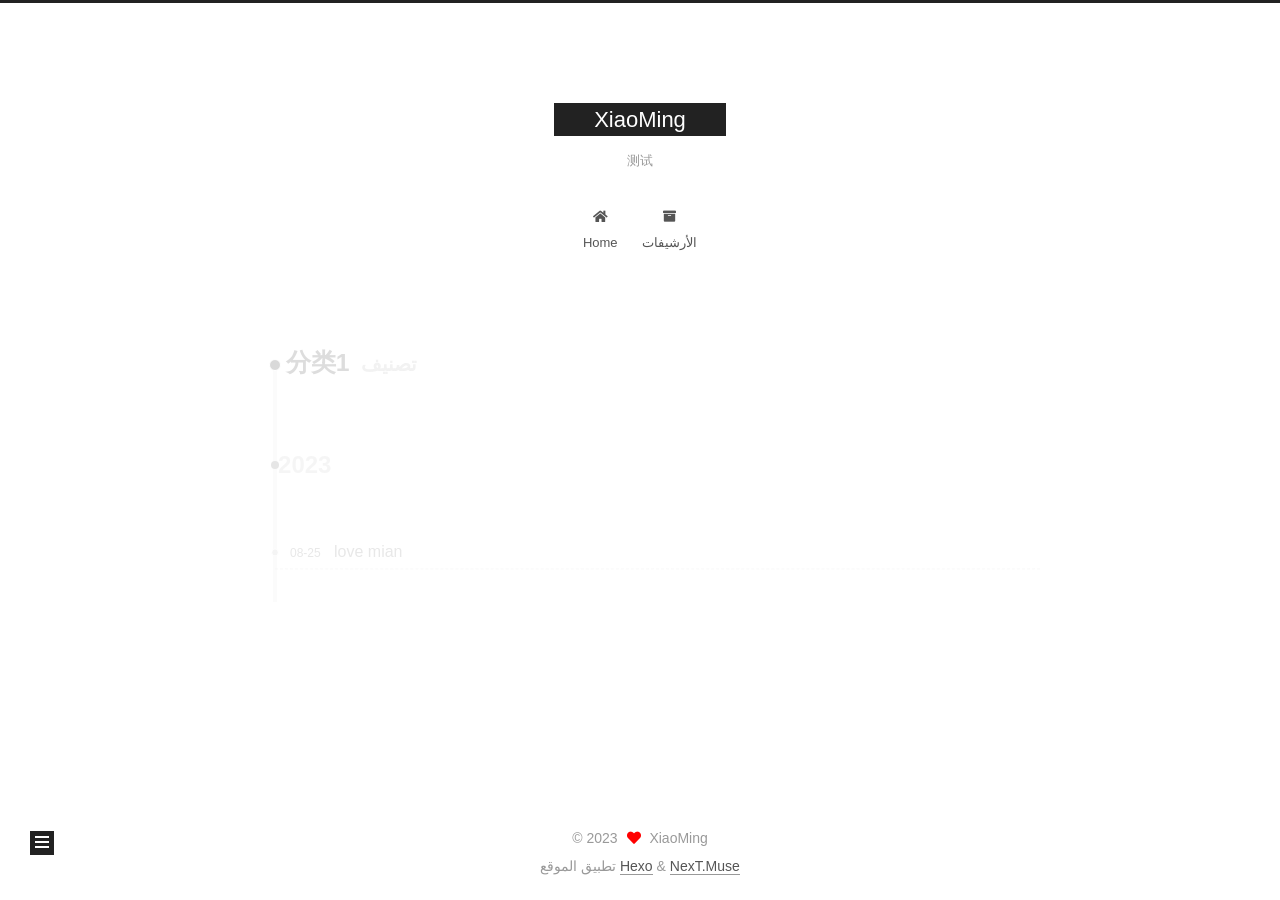
<file: categories/分类1/index.html>
<!DOCTYPE html>
<html lang="zh">
<head>
  <meta charset="UTF-8">
<meta name="viewport" content="width=device-width, initial-scale=1, maximum-scale=2">
<meta name="theme-color" content="#222">
<meta name="generator" content="Hexo 6.3.0">
  <link rel="apple-touch-icon" sizes="180x180" href="/images/apple-touch-icon-next.png">
  <link rel="icon" type="image/png" sizes="32x32" href="/images/favicon-32x32-next.png">
  <link rel="icon" type="image/png" sizes="16x16" href="/images/favicon-16x16-next.png">
  <link rel="mask-icon" href="/images/logo.svg" color="#222">

<link rel="stylesheet" href="/css/main.css">


<link rel="stylesheet" href="/lib/font-awesome/css/all.min.css">

<script id="hexo-configurations">
    var NexT = window.NexT || {};
    var CONFIG = {"hostname":"example.com","root":"/","scheme":"Muse","version":"7.8.0","exturl":false,"sidebar":{"position":"left","display":"post","padding":18,"offset":12,"onmobile":false},"copycode":{"enable":false,"show_result":false,"style":null},"back2top":{"enable":true,"sidebar":false,"scrollpercent":false},"bookmark":{"enable":false,"color":"#222","save":"auto"},"fancybox":false,"mediumzoom":false,"lazyload":false,"pangu":false,"comments":{"style":"tabs","active":null,"storage":true,"lazyload":false,"nav":null},"algolia":{"hits":{"per_page":10},"labels":{"input_placeholder":"Search for Posts","hits_empty":"We didn't find any results for the search: ${query}","hits_stats":"${hits} results found in ${time} ms"}},"localsearch":{"enable":false,"trigger":"auto","top_n_per_article":1,"unescape":false,"preload":false},"motion":{"enable":true,"async":false,"transition":{"post_block":"fadeIn","post_header":"slideDownIn","post_body":"slideDownIn","coll_header":"slideLeftIn","sidebar":"slideUpIn"}}};
  </script>

  <meta name="description" content="小明的个人博客">
<meta property="og:type" content="website">
<meta property="og:title" content="XiaoMing">
<meta property="og:url" content="http://example.com/categories/%E5%88%86%E7%B1%BB1/index.html">
<meta property="og:site_name" content="XiaoMing">
<meta property="og:description" content="小明的个人博客">
<meta property="og:locale">
<meta property="article:author" content="XiaoMing">
<meta property="article:tag" content="测试">
<meta name="twitter:card" content="summary">

<link rel="canonical" href="http://example.com/categories/%E5%88%86%E7%B1%BB1/">


<script id="page-configurations">
  // https://hexo.io/docs/variables.html
  CONFIG.page = {
    sidebar: "",
    isHome : false,
    isPost : false,
    lang   : 'zh'
  };
</script>

  <title>تصنيف: 分类1 | XiaoMing</title>
  






  <noscript>
  <style>
  .use-motion .brand,
  .use-motion .menu-item,
  .sidebar-inner,
  .use-motion .post-block,
  .use-motion .pagination,
  .use-motion .comments,
  .use-motion .post-header,
  .use-motion .post-body,
  .use-motion .collection-header { opacity: initial; }

  .use-motion .site-title,
  .use-motion .site-subtitle {
    opacity: initial;
    top: initial;
  }

  .use-motion .logo-line-before i { left: initial; }
  .use-motion .logo-line-after i { right: initial; }
  </style>
</noscript>

</head>

<body itemscope itemtype="http://schema.org/WebPage">
  <div class="container use-motion">
    <div class="headband"></div>

    <header class="header" itemscope itemtype="http://schema.org/WPHeader">
      <div class="header-inner"><div class="site-brand-container">
  <div class="site-nav-toggle">
    <div class="toggle" aria-label="تشغيل شريط التصفح">
      <span class="toggle-line toggle-line-first"></span>
      <span class="toggle-line toggle-line-middle"></span>
      <span class="toggle-line toggle-line-last"></span>
    </div>
  </div>

  <div class="site-meta">

    <a href="/" class="brand" rel="start">
      <span class="logo-line-before"><i></i></span>
      <h1 class="site-title">XiaoMing</h1>
      <span class="logo-line-after"><i></i></span>
    </a>
      <p class="site-subtitle" itemprop="description">测试</p>
  </div>

  <div class="site-nav-right">
    <div class="toggle popup-trigger">
    </div>
  </div>
</div>




<nav class="site-nav">
  <ul id="menu" class="main-menu menu">
        <li class="menu-item menu-item-home">

    <a href="/" rel="section"><i class="fa fa-home fa-fw"></i>Home</a>

  </li>
        <li class="menu-item menu-item-archives">

    <a href="/archives/" rel="section"><i class="fa fa-archive fa-fw"></i>الأرشيفات</a>

  </li>
  </ul>
</nav>




</div>
    </header>

    
  <div class="back-to-top">
    <i class="fa fa-arrow-up"></i>
    <span>0%</span>
  </div>


    <main class="main">
      <div class="main-inner">
        <div class="content-wrap">
          

          <div class="content category">
            

  
  
  
  <div class="post-block">
    <div class="posts-collapse">
      <div class="collection-title">
        <h2 class="collection-header">分类1
          <small>تصنيف</small>
        </h2>
      </div>

      
    <div class="collection-year">
      <span class="collection-header">2023</span>
    </div>

  <article itemscope itemtype="http://schema.org/Article">
    <header class="post-header">

      <div class="post-meta">
        <time itemprop="dateCreated"
              datetime="2023-08-25T06:13:52+08:00"
              content="2023-08-25">
          08-25
        </time>
      </div>

      <div class="post-title">
          <a class="post-title-link" href="/2023/08/25/love-mian/" itemprop="url">
            <span itemprop="name">love mian</span>
          </a>
      </div>

    </header>
  </article>

    </div>
  </div>
  
  
  

  



          </div>
          

<script>
  window.addEventListener('tabs:register', () => {
    let { activeClass } = CONFIG.comments;
    if (CONFIG.comments.storage) {
      activeClass = localStorage.getItem('comments_active') || activeClass;
    }
    if (activeClass) {
      let activeTab = document.querySelector(`a[href="#comment-${activeClass}"]`);
      if (activeTab) {
        activeTab.click();
      }
    }
  });
  if (CONFIG.comments.storage) {
    window.addEventListener('tabs:click', event => {
      if (!event.target.matches('.tabs-comment .tab-content .tab-pane')) return;
      let commentClass = event.target.classList[1];
      localStorage.setItem('comments_active', commentClass);
    });
  }
</script>

        </div>
          
  
  <div class="toggle sidebar-toggle">
    <span class="toggle-line toggle-line-first"></span>
    <span class="toggle-line toggle-line-middle"></span>
    <span class="toggle-line toggle-line-last"></span>
  </div>

  <aside class="sidebar">
    <div class="sidebar-inner">

      <ul class="sidebar-nav motion-element">
        <li class="sidebar-nav-toc">
          المحتويات
        </li>
        <li class="sidebar-nav-overview">
          عام
        </li>
      </ul>

      <!--noindex-->
      <div class="post-toc-wrap sidebar-panel">
      </div>
      <!--/noindex-->

      <div class="site-overview-wrap sidebar-panel">
        <div class="site-author motion-element" itemprop="author" itemscope itemtype="http://schema.org/Person">
  <p class="site-author-name" itemprop="name">XiaoMing</p>
  <div class="site-description" itemprop="description">小明的个人博客</div>
</div>
<div class="site-state-wrap motion-element">
  <nav class="site-state">
      <div class="site-state-item site-state-posts">
          <a href="/archives/">
        
          <span class="site-state-item-count">1</span>
          <span class="site-state-item-name">المقالات</span>
        </a>
      </div>
      <div class="site-state-item site-state-categories">
            <a href="/categories/">
        <span class="site-state-item-count">3</span>
        <span class="site-state-item-name">التصنيفات</span></a>
      </div>
      <div class="site-state-item site-state-tags">
            <a href="/tags/">
        <span class="site-state-item-count">3</span>
        <span class="site-state-item-name">الوسوم</span></a>
      </div>
  </nav>
</div>



      </div>

    </div>
  </aside>
  <div id="sidebar-dimmer"></div>


      </div>
    </main>

    <footer class="footer">
      <div class="footer-inner">
        

        

<div class="copyright">
  
  &copy; 
  <span itemprop="copyrightYear">2023</span>
  <span class="with-love">
    <i class="fa fa-heart"></i>
  </span>
  <span class="author" itemprop="copyrightHolder">XiaoMing</span>
</div>
  <div class="powered-by">تطبيق الموقع <a href="https://hexo.io/" class="theme-link" rel="noopener" target="_blank">Hexo</a> & <a href="https://muse.theme-next.org/" class="theme-link" rel="noopener" target="_blank">NexT.Muse</a>
  </div>

        








      </div>
    </footer>
  </div>

  
  <script src="/lib/anime.min.js"></script>
  <script src="/lib/velocity/velocity.min.js"></script>
  <script src="/lib/velocity/velocity.ui.min.js"></script>

<script src="/js/utils.js"></script>

<script src="/js/motion.js"></script>


<script src="/js/schemes/muse.js"></script>


<script src="/js/next-boot.js"></script>




  















  

  

</body>
</html>
</file>
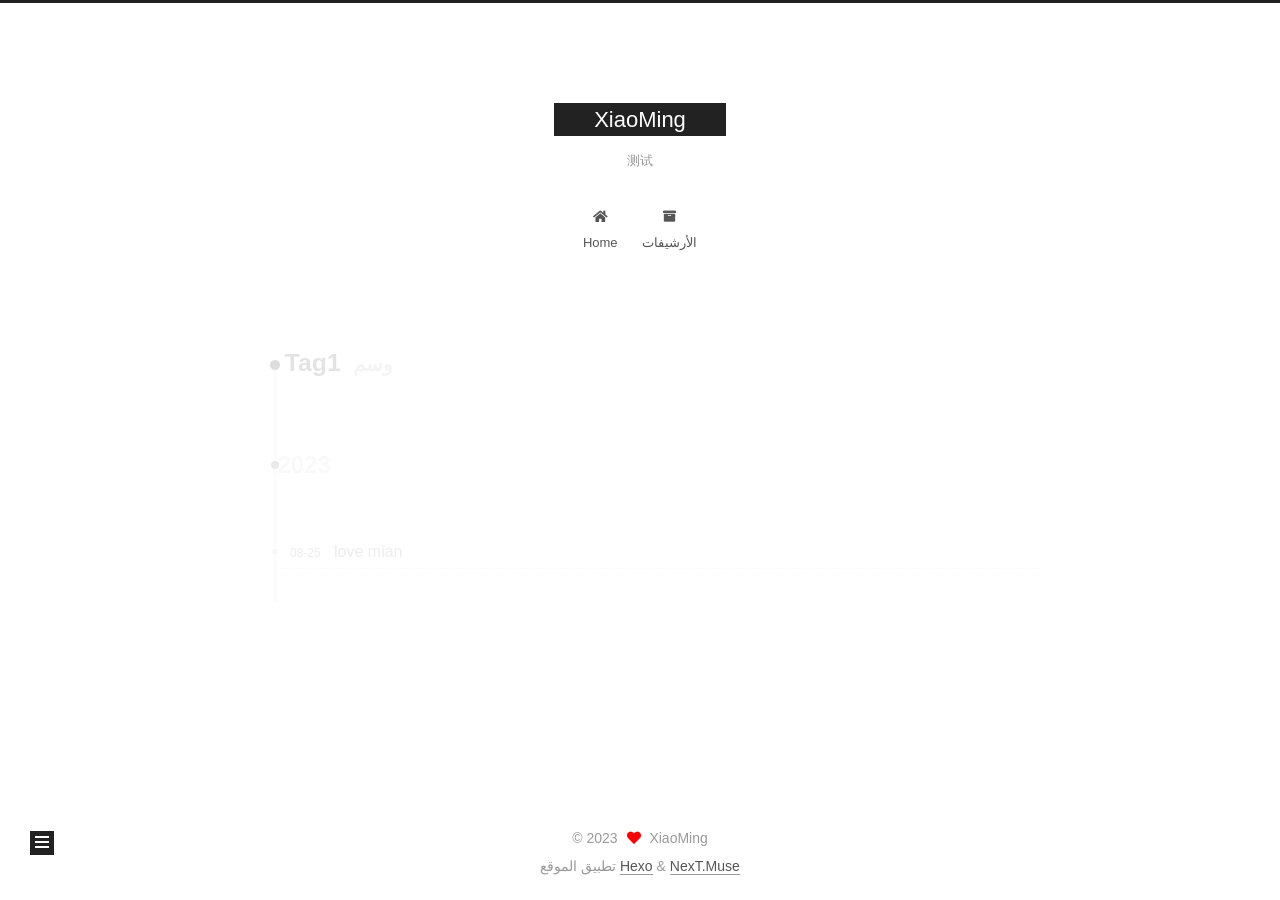
<file: tags/Tag1/index.html>
<!DOCTYPE html>
<html lang="zh">
<head>
  <meta charset="UTF-8">
<meta name="viewport" content="width=device-width, initial-scale=1, maximum-scale=2">
<meta name="theme-color" content="#222">
<meta name="generator" content="Hexo 6.3.0">
  <link rel="apple-touch-icon" sizes="180x180" href="/images/apple-touch-icon-next.png">
  <link rel="icon" type="image/png" sizes="32x32" href="/images/favicon-32x32-next.png">
  <link rel="icon" type="image/png" sizes="16x16" href="/images/favicon-16x16-next.png">
  <link rel="mask-icon" href="/images/logo.svg" color="#222">

<link rel="stylesheet" href="/css/main.css">


<link rel="stylesheet" href="/lib/font-awesome/css/all.min.css">

<script id="hexo-configurations">
    var NexT = window.NexT || {};
    var CONFIG = {"hostname":"example.com","root":"/","scheme":"Muse","version":"7.8.0","exturl":false,"sidebar":{"position":"left","display":"post","padding":18,"offset":12,"onmobile":false},"copycode":{"enable":false,"show_result":false,"style":null},"back2top":{"enable":true,"sidebar":false,"scrollpercent":false},"bookmark":{"enable":false,"color":"#222","save":"auto"},"fancybox":false,"mediumzoom":false,"lazyload":false,"pangu":false,"comments":{"style":"tabs","active":null,"storage":true,"lazyload":false,"nav":null},"algolia":{"hits":{"per_page":10},"labels":{"input_placeholder":"Search for Posts","hits_empty":"We didn't find any results for the search: ${query}","hits_stats":"${hits} results found in ${time} ms"}},"localsearch":{"enable":false,"trigger":"auto","top_n_per_article":1,"unescape":false,"preload":false},"motion":{"enable":true,"async":false,"transition":{"post_block":"fadeIn","post_header":"slideDownIn","post_body":"slideDownIn","coll_header":"slideLeftIn","sidebar":"slideUpIn"}}};
  </script>

  <meta name="description" content="小明的个人博客">
<meta property="og:type" content="website">
<meta property="og:title" content="XiaoMing">
<meta property="og:url" content="http://example.com/tags/Tag1/index.html">
<meta property="og:site_name" content="XiaoMing">
<meta property="og:description" content="小明的个人博客">
<meta property="og:locale">
<meta property="article:author" content="XiaoMing">
<meta property="article:tag" content="测试">
<meta name="twitter:card" content="summary">

<link rel="canonical" href="http://example.com/tags/Tag1/">


<script id="page-configurations">
  // https://hexo.io/docs/variables.html
  CONFIG.page = {
    sidebar: "",
    isHome : false,
    isPost : false,
    lang   : 'zh'
  };
</script>

  <title>وسم: Tag1 | XiaoMing</title>
  






  <noscript>
  <style>
  .use-motion .brand,
  .use-motion .menu-item,
  .sidebar-inner,
  .use-motion .post-block,
  .use-motion .pagination,
  .use-motion .comments,
  .use-motion .post-header,
  .use-motion .post-body,
  .use-motion .collection-header { opacity: initial; }

  .use-motion .site-title,
  .use-motion .site-subtitle {
    opacity: initial;
    top: initial;
  }

  .use-motion .logo-line-before i { left: initial; }
  .use-motion .logo-line-after i { right: initial; }
  </style>
</noscript>

</head>

<body itemscope itemtype="http://schema.org/WebPage">
  <div class="container use-motion">
    <div class="headband"></div>

    <header class="header" itemscope itemtype="http://schema.org/WPHeader">
      <div class="header-inner"><div class="site-brand-container">
  <div class="site-nav-toggle">
    <div class="toggle" aria-label="تشغيل شريط التصفح">
      <span class="toggle-line toggle-line-first"></span>
      <span class="toggle-line toggle-line-middle"></span>
      <span class="toggle-line toggle-line-last"></span>
    </div>
  </div>

  <div class="site-meta">

    <a href="/" class="brand" rel="start">
      <span class="logo-line-before"><i></i></span>
      <h1 class="site-title">XiaoMing</h1>
      <span class="logo-line-after"><i></i></span>
    </a>
      <p class="site-subtitle" itemprop="description">测试</p>
  </div>

  <div class="site-nav-right">
    <div class="toggle popup-trigger">
    </div>
  </div>
</div>




<nav class="site-nav">
  <ul id="menu" class="main-menu menu">
        <li class="menu-item menu-item-home">

    <a href="/" rel="section"><i class="fa fa-home fa-fw"></i>Home</a>

  </li>
        <li class="menu-item menu-item-archives">

    <a href="/archives/" rel="section"><i class="fa fa-archive fa-fw"></i>الأرشيفات</a>

  </li>
  </ul>
</nav>




</div>
    </header>

    
  <div class="back-to-top">
    <i class="fa fa-arrow-up"></i>
    <span>0%</span>
  </div>


    <main class="main">
      <div class="main-inner">
        <div class="content-wrap">
          

          <div class="content tag">
            

  
  
  
  <div class="post-block">
    <div class="posts-collapse">
      <div class="collection-title">
        <h2 class="collection-header">Tag1
          <small>وسم</small>
        </h2>
      </div>

      
    <div class="collection-year">
      <span class="collection-header">2023</span>
    </div>

  <article itemscope itemtype="http://schema.org/Article">
    <header class="post-header">

      <div class="post-meta">
        <time itemprop="dateCreated"
              datetime="2023-08-25T06:13:52+08:00"
              content="2023-08-25">
          08-25
        </time>
      </div>

      <div class="post-title">
          <a class="post-title-link" href="/2023/08/25/love-mian/" itemprop="url">
            <span itemprop="name">love mian</span>
          </a>
      </div>

    </header>
  </article>

    </div>
  </div>
  
  
  

  



          </div>
          

<script>
  window.addEventListener('tabs:register', () => {
    let { activeClass } = CONFIG.comments;
    if (CONFIG.comments.storage) {
      activeClass = localStorage.getItem('comments_active') || activeClass;
    }
    if (activeClass) {
      let activeTab = document.querySelector(`a[href="#comment-${activeClass}"]`);
      if (activeTab) {
        activeTab.click();
      }
    }
  });
  if (CONFIG.comments.storage) {
    window.addEventListener('tabs:click', event => {
      if (!event.target.matches('.tabs-comment .tab-content .tab-pane')) return;
      let commentClass = event.target.classList[1];
      localStorage.setItem('comments_active', commentClass);
    });
  }
</script>

        </div>
          
  
  <div class="toggle sidebar-toggle">
    <span class="toggle-line toggle-line-first"></span>
    <span class="toggle-line toggle-line-middle"></span>
    <span class="toggle-line toggle-line-last"></span>
  </div>

  <aside class="sidebar">
    <div class="sidebar-inner">

      <ul class="sidebar-nav motion-element">
        <li class="sidebar-nav-toc">
          المحتويات
        </li>
        <li class="sidebar-nav-overview">
          عام
        </li>
      </ul>

      <!--noindex-->
      <div class="post-toc-wrap sidebar-panel">
      </div>
      <!--/noindex-->

      <div class="site-overview-wrap sidebar-panel">
        <div class="site-author motion-element" itemprop="author" itemscope itemtype="http://schema.org/Person">
  <p class="site-author-name" itemprop="name">XiaoMing</p>
  <div class="site-description" itemprop="description">小明的个人博客</div>
</div>
<div class="site-state-wrap motion-element">
  <nav class="site-state">
      <div class="site-state-item site-state-posts">
          <a href="/archives/">
        
          <span class="site-state-item-count">1</span>
          <span class="site-state-item-name">المقالات</span>
        </a>
      </div>
      <div class="site-state-item site-state-categories">
            <a href="/categories/">
        <span class="site-state-item-count">3</span>
        <span class="site-state-item-name">التصنيفات</span></a>
      </div>
      <div class="site-state-item site-state-tags">
            <a href="/tags/">
        <span class="site-state-item-count">3</span>
        <span class="site-state-item-name">الوسوم</span></a>
      </div>
  </nav>
</div>



      </div>

    </div>
  </aside>
  <div id="sidebar-dimmer"></div>


      </div>
    </main>

    <footer class="footer">
      <div class="footer-inner">
        

        

<div class="copyright">
  
  &copy; 
  <span itemprop="copyrightYear">2023</span>
  <span class="with-love">
    <i class="fa fa-heart"></i>
  </span>
  <span class="author" itemprop="copyrightHolder">XiaoMing</span>
</div>
  <div class="powered-by">تطبيق الموقع <a href="https://hexo.io/" class="theme-link" rel="noopener" target="_blank">Hexo</a> & <a href="https://muse.theme-next.org/" class="theme-link" rel="noopener" target="_blank">NexT.Muse</a>
  </div>

        








      </div>
    </footer>
  </div>

  
  <script src="/lib/anime.min.js"></script>
  <script src="/lib/velocity/velocity.min.js"></script>
  <script src="/lib/velocity/velocity.ui.min.js"></script>

<script src="/js/utils.js"></script>

<script src="/js/motion.js"></script>


<script src="/js/schemes/muse.js"></script>


<script src="/js/next-boot.js"></script>




  















  

  

</body>
</html>
</file>
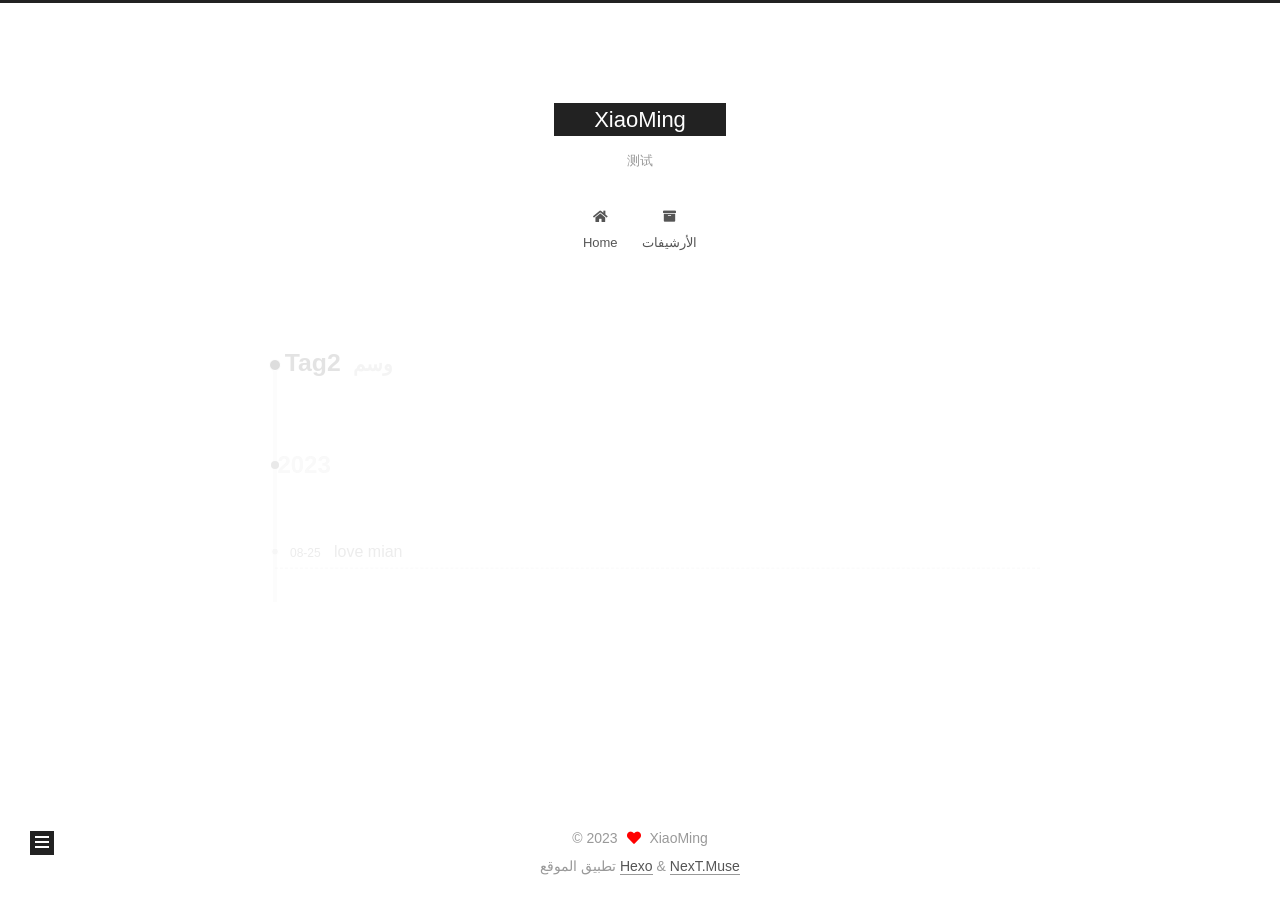
<file: tags/Tag2/index.html>
<!DOCTYPE html>
<html lang="zh">
<head>
  <meta charset="UTF-8">
<meta name="viewport" content="width=device-width, initial-scale=1, maximum-scale=2">
<meta name="theme-color" content="#222">
<meta name="generator" content="Hexo 6.3.0">
  <link rel="apple-touch-icon" sizes="180x180" href="/images/apple-touch-icon-next.png">
  <link rel="icon" type="image/png" sizes="32x32" href="/images/favicon-32x32-next.png">
  <link rel="icon" type="image/png" sizes="16x16" href="/images/favicon-16x16-next.png">
  <link rel="mask-icon" href="/images/logo.svg" color="#222">

<link rel="stylesheet" href="/css/main.css">


<link rel="stylesheet" href="/lib/font-awesome/css/all.min.css">

<script id="hexo-configurations">
    var NexT = window.NexT || {};
    var CONFIG = {"hostname":"example.com","root":"/","scheme":"Muse","version":"7.8.0","exturl":false,"sidebar":{"position":"left","display":"post","padding":18,"offset":12,"onmobile":false},"copycode":{"enable":false,"show_result":false,"style":null},"back2top":{"enable":true,"sidebar":false,"scrollpercent":false},"bookmark":{"enable":false,"color":"#222","save":"auto"},"fancybox":false,"mediumzoom":false,"lazyload":false,"pangu":false,"comments":{"style":"tabs","active":null,"storage":true,"lazyload":false,"nav":null},"algolia":{"hits":{"per_page":10},"labels":{"input_placeholder":"Search for Posts","hits_empty":"We didn't find any results for the search: ${query}","hits_stats":"${hits} results found in ${time} ms"}},"localsearch":{"enable":false,"trigger":"auto","top_n_per_article":1,"unescape":false,"preload":false},"motion":{"enable":true,"async":false,"transition":{"post_block":"fadeIn","post_header":"slideDownIn","post_body":"slideDownIn","coll_header":"slideLeftIn","sidebar":"slideUpIn"}}};
  </script>

  <meta name="description" content="小明的个人博客">
<meta property="og:type" content="website">
<meta property="og:title" content="XiaoMing">
<meta property="og:url" content="http://example.com/tags/Tag2/index.html">
<meta property="og:site_name" content="XiaoMing">
<meta property="og:description" content="小明的个人博客">
<meta property="og:locale">
<meta property="article:author" content="XiaoMing">
<meta property="article:tag" content="测试">
<meta name="twitter:card" content="summary">

<link rel="canonical" href="http://example.com/tags/Tag2/">


<script id="page-configurations">
  // https://hexo.io/docs/variables.html
  CONFIG.page = {
    sidebar: "",
    isHome : false,
    isPost : false,
    lang   : 'zh'
  };
</script>

  <title>وسم: Tag2 | XiaoMing</title>
  






  <noscript>
  <style>
  .use-motion .brand,
  .use-motion .menu-item,
  .sidebar-inner,
  .use-motion .post-block,
  .use-motion .pagination,
  .use-motion .comments,
  .use-motion .post-header,
  .use-motion .post-body,
  .use-motion .collection-header { opacity: initial; }

  .use-motion .site-title,
  .use-motion .site-subtitle {
    opacity: initial;
    top: initial;
  }

  .use-motion .logo-line-before i { left: initial; }
  .use-motion .logo-line-after i { right: initial; }
  </style>
</noscript>

</head>

<body itemscope itemtype="http://schema.org/WebPage">
  <div class="container use-motion">
    <div class="headband"></div>

    <header class="header" itemscope itemtype="http://schema.org/WPHeader">
      <div class="header-inner"><div class="site-brand-container">
  <div class="site-nav-toggle">
    <div class="toggle" aria-label="تشغيل شريط التصفح">
      <span class="toggle-line toggle-line-first"></span>
      <span class="toggle-line toggle-line-middle"></span>
      <span class="toggle-line toggle-line-last"></span>
    </div>
  </div>

  <div class="site-meta">

    <a href="/" class="brand" rel="start">
      <span class="logo-line-before"><i></i></span>
      <h1 class="site-title">XiaoMing</h1>
      <span class="logo-line-after"><i></i></span>
    </a>
      <p class="site-subtitle" itemprop="description">测试</p>
  </div>

  <div class="site-nav-right">
    <div class="toggle popup-trigger">
    </div>
  </div>
</div>




<nav class="site-nav">
  <ul id="menu" class="main-menu menu">
        <li class="menu-item menu-item-home">

    <a href="/" rel="section"><i class="fa fa-home fa-fw"></i>Home</a>

  </li>
        <li class="menu-item menu-item-archives">

    <a href="/archives/" rel="section"><i class="fa fa-archive fa-fw"></i>الأرشيفات</a>

  </li>
  </ul>
</nav>




</div>
    </header>

    
  <div class="back-to-top">
    <i class="fa fa-arrow-up"></i>
    <span>0%</span>
  </div>


    <main class="main">
      <div class="main-inner">
        <div class="content-wrap">
          

          <div class="content tag">
            

  
  
  
  <div class="post-block">
    <div class="posts-collapse">
      <div class="collection-title">
        <h2 class="collection-header">Tag2
          <small>وسم</small>
        </h2>
      </div>

      
    <div class="collection-year">
      <span class="collection-header">2023</span>
    </div>

  <article itemscope itemtype="http://schema.org/Article">
    <header class="post-header">

      <div class="post-meta">
        <time itemprop="dateCreated"
              datetime="2023-08-25T06:13:52+08:00"
              content="2023-08-25">
          08-25
        </time>
      </div>

      <div class="post-title">
          <a class="post-title-link" href="/2023/08/25/love-mian/" itemprop="url">
            <span itemprop="name">love mian</span>
          </a>
      </div>

    </header>
  </article>

    </div>
  </div>
  
  
  

  



          </div>
          

<script>
  window.addEventListener('tabs:register', () => {
    let { activeClass } = CONFIG.comments;
    if (CONFIG.comments.storage) {
      activeClass = localStorage.getItem('comments_active') || activeClass;
    }
    if (activeClass) {
      let activeTab = document.querySelector(`a[href="#comment-${activeClass}"]`);
      if (activeTab) {
        activeTab.click();
      }
    }
  });
  if (CONFIG.comments.storage) {
    window.addEventListener('tabs:click', event => {
      if (!event.target.matches('.tabs-comment .tab-content .tab-pane')) return;
      let commentClass = event.target.classList[1];
      localStorage.setItem('comments_active', commentClass);
    });
  }
</script>

        </div>
          
  
  <div class="toggle sidebar-toggle">
    <span class="toggle-line toggle-line-first"></span>
    <span class="toggle-line toggle-line-middle"></span>
    <span class="toggle-line toggle-line-last"></span>
  </div>

  <aside class="sidebar">
    <div class="sidebar-inner">

      <ul class="sidebar-nav motion-element">
        <li class="sidebar-nav-toc">
          المحتويات
        </li>
        <li class="sidebar-nav-overview">
          عام
        </li>
      </ul>

      <!--noindex-->
      <div class="post-toc-wrap sidebar-panel">
      </div>
      <!--/noindex-->

      <div class="site-overview-wrap sidebar-panel">
        <div class="site-author motion-element" itemprop="author" itemscope itemtype="http://schema.org/Person">
  <p class="site-author-name" itemprop="name">XiaoMing</p>
  <div class="site-description" itemprop="description">小明的个人博客</div>
</div>
<div class="site-state-wrap motion-element">
  <nav class="site-state">
      <div class="site-state-item site-state-posts">
          <a href="/archives/">
        
          <span class="site-state-item-count">1</span>
          <span class="site-state-item-name">المقالات</span>
        </a>
      </div>
      <div class="site-state-item site-state-categories">
            <a href="/categories/">
        <span class="site-state-item-count">3</span>
        <span class="site-state-item-name">التصنيفات</span></a>
      </div>
      <div class="site-state-item site-state-tags">
            <a href="/tags/">
        <span class="site-state-item-count">3</span>
        <span class="site-state-item-name">الوسوم</span></a>
      </div>
  </nav>
</div>



      </div>

    </div>
  </aside>
  <div id="sidebar-dimmer"></div>


      </div>
    </main>

    <footer class="footer">
      <div class="footer-inner">
        

        

<div class="copyright">
  
  &copy; 
  <span itemprop="copyrightYear">2023</span>
  <span class="with-love">
    <i class="fa fa-heart"></i>
  </span>
  <span class="author" itemprop="copyrightHolder">XiaoMing</span>
</div>
  <div class="powered-by">تطبيق الموقع <a href="https://hexo.io/" class="theme-link" rel="noopener" target="_blank">Hexo</a> & <a href="https://muse.theme-next.org/" class="theme-link" rel="noopener" target="_blank">NexT.Muse</a>
  </div>

        








      </div>
    </footer>
  </div>

  
  <script src="/lib/anime.min.js"></script>
  <script src="/lib/velocity/velocity.min.js"></script>
  <script src="/lib/velocity/velocity.ui.min.js"></script>

<script src="/js/utils.js"></script>

<script src="/js/motion.js"></script>


<script src="/js/schemes/muse.js"></script>


<script src="/js/next-boot.js"></script>




  















  

  

</body>
</html>
</file>
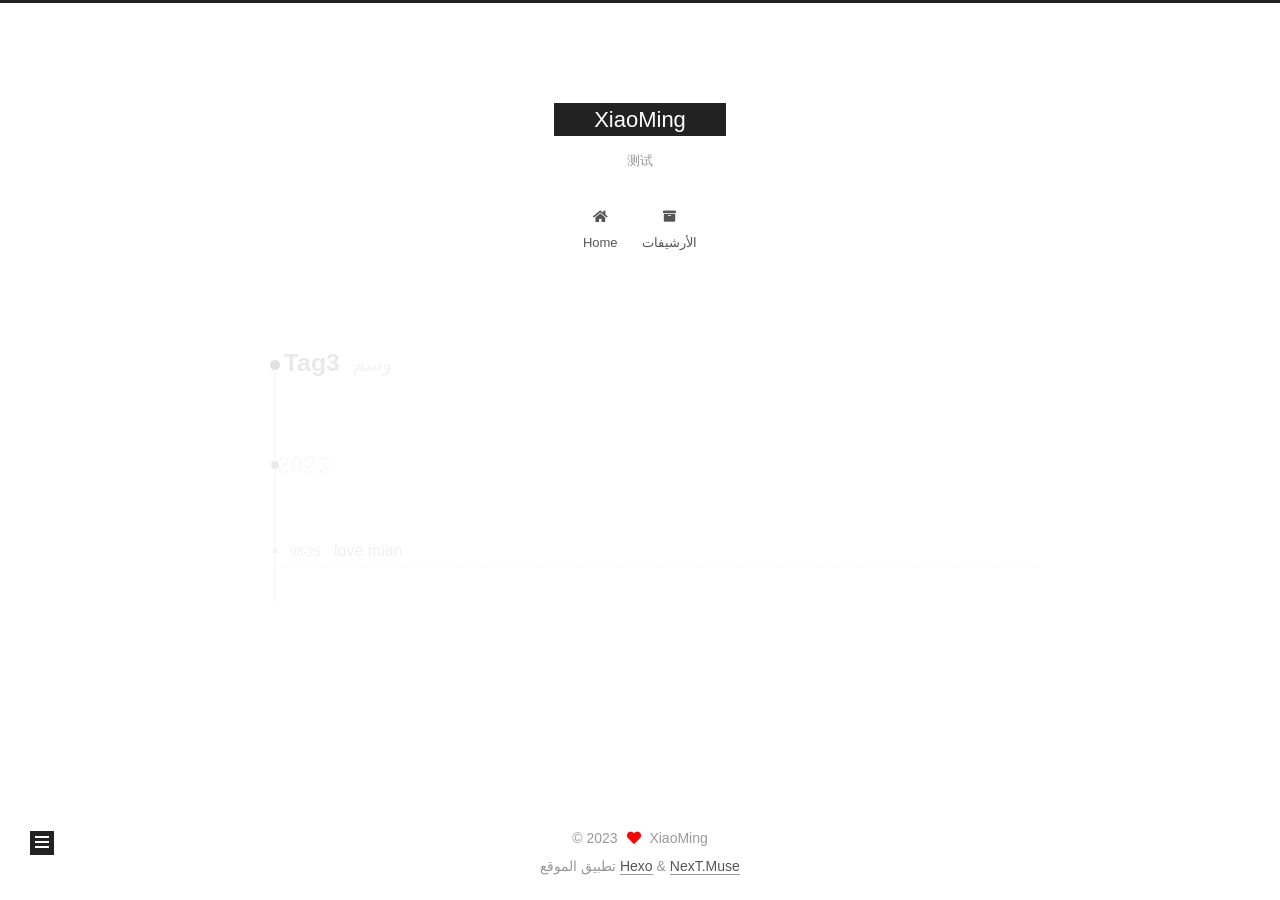
<file: tags/Tag3/index.html>
<!DOCTYPE html>
<html lang="zh">
<head>
  <meta charset="UTF-8">
<meta name="viewport" content="width=device-width, initial-scale=1, maximum-scale=2">
<meta name="theme-color" content="#222">
<meta name="generator" content="Hexo 6.3.0">
  <link rel="apple-touch-icon" sizes="180x180" href="/images/apple-touch-icon-next.png">
  <link rel="icon" type="image/png" sizes="32x32" href="/images/favicon-32x32-next.png">
  <link rel="icon" type="image/png" sizes="16x16" href="/images/favicon-16x16-next.png">
  <link rel="mask-icon" href="/images/logo.svg" color="#222">

<link rel="stylesheet" href="/css/main.css">


<link rel="stylesheet" href="/lib/font-awesome/css/all.min.css">

<script id="hexo-configurations">
    var NexT = window.NexT || {};
    var CONFIG = {"hostname":"example.com","root":"/","scheme":"Muse","version":"7.8.0","exturl":false,"sidebar":{"position":"left","display":"post","padding":18,"offset":12,"onmobile":false},"copycode":{"enable":false,"show_result":false,"style":null},"back2top":{"enable":true,"sidebar":false,"scrollpercent":false},"bookmark":{"enable":false,"color":"#222","save":"auto"},"fancybox":false,"mediumzoom":false,"lazyload":false,"pangu":false,"comments":{"style":"tabs","active":null,"storage":true,"lazyload":false,"nav":null},"algolia":{"hits":{"per_page":10},"labels":{"input_placeholder":"Search for Posts","hits_empty":"We didn't find any results for the search: ${query}","hits_stats":"${hits} results found in ${time} ms"}},"localsearch":{"enable":false,"trigger":"auto","top_n_per_article":1,"unescape":false,"preload":false},"motion":{"enable":true,"async":false,"transition":{"post_block":"fadeIn","post_header":"slideDownIn","post_body":"slideDownIn","coll_header":"slideLeftIn","sidebar":"slideUpIn"}}};
  </script>

  <meta name="description" content="小明的个人博客">
<meta property="og:type" content="website">
<meta property="og:title" content="XiaoMing">
<meta property="og:url" content="http://example.com/tags/Tag3/index.html">
<meta property="og:site_name" content="XiaoMing">
<meta property="og:description" content="小明的个人博客">
<meta property="og:locale">
<meta property="article:author" content="XiaoMing">
<meta property="article:tag" content="测试">
<meta name="twitter:card" content="summary">

<link rel="canonical" href="http://example.com/tags/Tag3/">


<script id="page-configurations">
  // https://hexo.io/docs/variables.html
  CONFIG.page = {
    sidebar: "",
    isHome : false,
    isPost : false,
    lang   : 'zh'
  };
</script>

  <title>وسم: Tag3 | XiaoMing</title>
  






  <noscript>
  <style>
  .use-motion .brand,
  .use-motion .menu-item,
  .sidebar-inner,
  .use-motion .post-block,
  .use-motion .pagination,
  .use-motion .comments,
  .use-motion .post-header,
  .use-motion .post-body,
  .use-motion .collection-header { opacity: initial; }

  .use-motion .site-title,
  .use-motion .site-subtitle {
    opacity: initial;
    top: initial;
  }

  .use-motion .logo-line-before i { left: initial; }
  .use-motion .logo-line-after i { right: initial; }
  </style>
</noscript>

</head>

<body itemscope itemtype="http://schema.org/WebPage">
  <div class="container use-motion">
    <div class="headband"></div>

    <header class="header" itemscope itemtype="http://schema.org/WPHeader">
      <div class="header-inner"><div class="site-brand-container">
  <div class="site-nav-toggle">
    <div class="toggle" aria-label="تشغيل شريط التصفح">
      <span class="toggle-line toggle-line-first"></span>
      <span class="toggle-line toggle-line-middle"></span>
      <span class="toggle-line toggle-line-last"></span>
    </div>
  </div>

  <div class="site-meta">

    <a href="/" class="brand" rel="start">
      <span class="logo-line-before"><i></i></span>
      <h1 class="site-title">XiaoMing</h1>
      <span class="logo-line-after"><i></i></span>
    </a>
      <p class="site-subtitle" itemprop="description">测试</p>
  </div>

  <div class="site-nav-right">
    <div class="toggle popup-trigger">
    </div>
  </div>
</div>




<nav class="site-nav">
  <ul id="menu" class="main-menu menu">
        <li class="menu-item menu-item-home">

    <a href="/" rel="section"><i class="fa fa-home fa-fw"></i>Home</a>

  </li>
        <li class="menu-item menu-item-archives">

    <a href="/archives/" rel="section"><i class="fa fa-archive fa-fw"></i>الأرشيفات</a>

  </li>
  </ul>
</nav>




</div>
    </header>

    
  <div class="back-to-top">
    <i class="fa fa-arrow-up"></i>
    <span>0%</span>
  </div>


    <main class="main">
      <div class="main-inner">
        <div class="content-wrap">
          

          <div class="content tag">
            

  
  
  
  <div class="post-block">
    <div class="posts-collapse">
      <div class="collection-title">
        <h2 class="collection-header">Tag3
          <small>وسم</small>
        </h2>
      </div>

      
    <div class="collection-year">
      <span class="collection-header">2023</span>
    </div>

  <article itemscope itemtype="http://schema.org/Article">
    <header class="post-header">

      <div class="post-meta">
        <time itemprop="dateCreated"
              datetime="2023-08-25T06:13:52+08:00"
              content="2023-08-25">
          08-25
        </time>
      </div>

      <div class="post-title">
          <a class="post-title-link" href="/2023/08/25/love-mian/" itemprop="url">
            <span itemprop="name">love mian</span>
          </a>
      </div>

    </header>
  </article>

    </div>
  </div>
  
  
  

  



          </div>
          

<script>
  window.addEventListener('tabs:register', () => {
    let { activeClass } = CONFIG.comments;
    if (CONFIG.comments.storage) {
      activeClass = localStorage.getItem('comments_active') || activeClass;
    }
    if (activeClass) {
      let activeTab = document.querySelector(`a[href="#comment-${activeClass}"]`);
      if (activeTab) {
        activeTab.click();
      }
    }
  });
  if (CONFIG.comments.storage) {
    window.addEventListener('tabs:click', event => {
      if (!event.target.matches('.tabs-comment .tab-content .tab-pane')) return;
      let commentClass = event.target.classList[1];
      localStorage.setItem('comments_active', commentClass);
    });
  }
</script>

        </div>
          
  
  <div class="toggle sidebar-toggle">
    <span class="toggle-line toggle-line-first"></span>
    <span class="toggle-line toggle-line-middle"></span>
    <span class="toggle-line toggle-line-last"></span>
  </div>

  <aside class="sidebar">
    <div class="sidebar-inner">

      <ul class="sidebar-nav motion-element">
        <li class="sidebar-nav-toc">
          المحتويات
        </li>
        <li class="sidebar-nav-overview">
          عام
        </li>
      </ul>

      <!--noindex-->
      <div class="post-toc-wrap sidebar-panel">
      </div>
      <!--/noindex-->

      <div class="site-overview-wrap sidebar-panel">
        <div class="site-author motion-element" itemprop="author" itemscope itemtype="http://schema.org/Person">
  <p class="site-author-name" itemprop="name">XiaoMing</p>
  <div class="site-description" itemprop="description">小明的个人博客</div>
</div>
<div class="site-state-wrap motion-element">
  <nav class="site-state">
      <div class="site-state-item site-state-posts">
          <a href="/archives/">
        
          <span class="site-state-item-count">1</span>
          <span class="site-state-item-name">المقالات</span>
        </a>
      </div>
      <div class="site-state-item site-state-categories">
            <a href="/categories/">
        <span class="site-state-item-count">3</span>
        <span class="site-state-item-name">التصنيفات</span></a>
      </div>
      <div class="site-state-item site-state-tags">
            <a href="/tags/">
        <span class="site-state-item-count">3</span>
        <span class="site-state-item-name">الوسوم</span></a>
      </div>
  </nav>
</div>



      </div>

    </div>
  </aside>
  <div id="sidebar-dimmer"></div>


      </div>
    </main>

    <footer class="footer">
      <div class="footer-inner">
        

        

<div class="copyright">
  
  &copy; 
  <span itemprop="copyrightYear">2023</span>
  <span class="with-love">
    <i class="fa fa-heart"></i>
  </span>
  <span class="author" itemprop="copyrightHolder">XiaoMing</span>
</div>
  <div class="powered-by">تطبيق الموقع <a href="https://hexo.io/" class="theme-link" rel="noopener" target="_blank">Hexo</a> & <a href="https://muse.theme-next.org/" class="theme-link" rel="noopener" target="_blank">NexT.Muse</a>
  </div>

        








      </div>
    </footer>
  </div>

  
  <script src="/lib/anime.min.js"></script>
  <script src="/lib/velocity/velocity.min.js"></script>
  <script src="/lib/velocity/velocity.ui.min.js"></script>

<script src="/js/utils.js"></script>

<script src="/js/motion.js"></script>


<script src="/js/schemes/muse.js"></script>


<script src="/js/next-boot.js"></script>




  















  

  

</body>
</html>
</file>
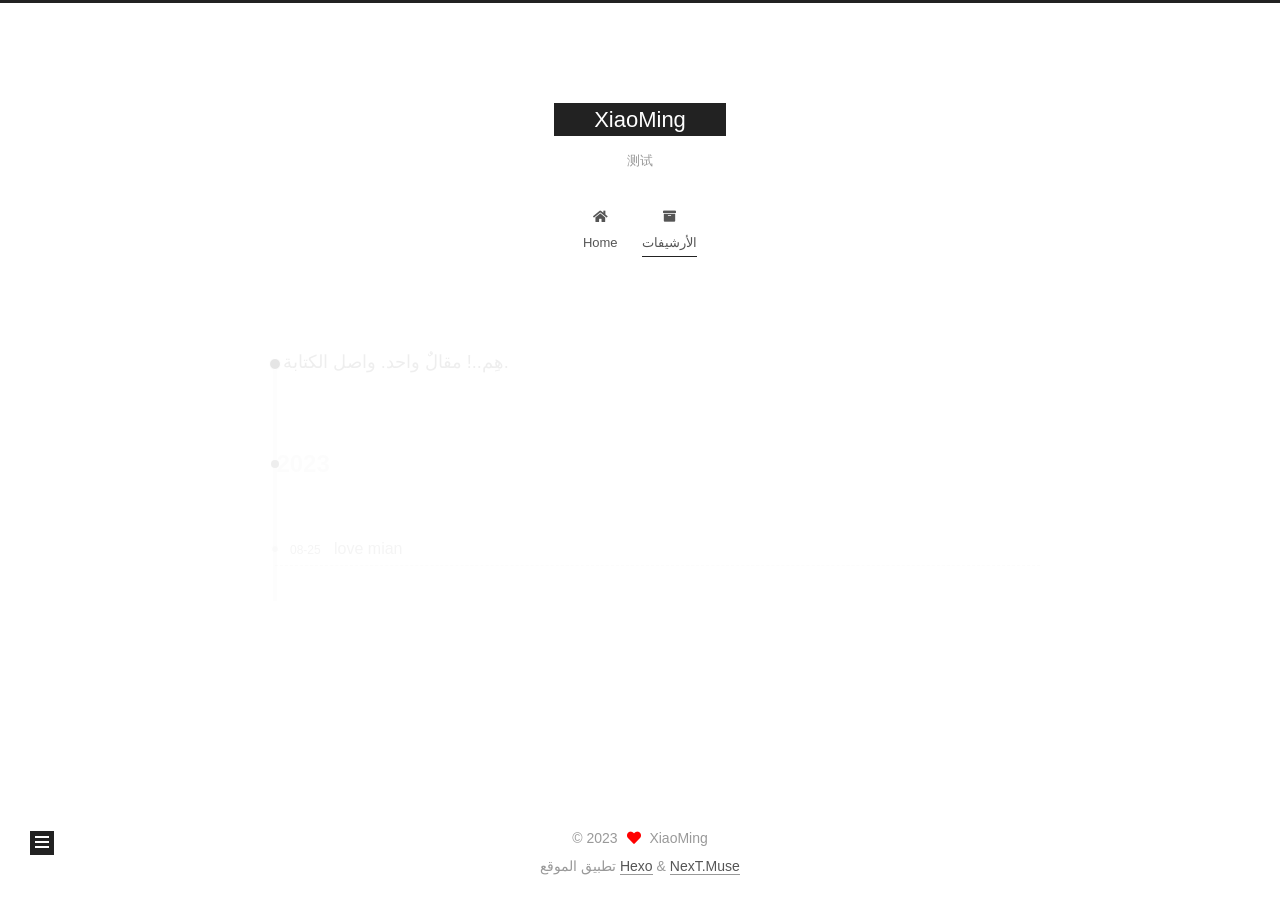
<file: archives/2023/08/index.html>
<!DOCTYPE html>
<html lang="zh">
<head>
  <meta charset="UTF-8">
<meta name="viewport" content="width=device-width, initial-scale=1, maximum-scale=2">
<meta name="theme-color" content="#222">
<meta name="generator" content="Hexo 6.3.0">
  <link rel="apple-touch-icon" sizes="180x180" href="/images/apple-touch-icon-next.png">
  <link rel="icon" type="image/png" sizes="32x32" href="/images/favicon-32x32-next.png">
  <link rel="icon" type="image/png" sizes="16x16" href="/images/favicon-16x16-next.png">
  <link rel="mask-icon" href="/images/logo.svg" color="#222">

<link rel="stylesheet" href="/css/main.css">


<link rel="stylesheet" href="/lib/font-awesome/css/all.min.css">

<script id="hexo-configurations">
    var NexT = window.NexT || {};
    var CONFIG = {"hostname":"example.com","root":"/","scheme":"Muse","version":"7.8.0","exturl":false,"sidebar":{"position":"left","display":"post","padding":18,"offset":12,"onmobile":false},"copycode":{"enable":false,"show_result":false,"style":null},"back2top":{"enable":true,"sidebar":false,"scrollpercent":false},"bookmark":{"enable":false,"color":"#222","save":"auto"},"fancybox":false,"mediumzoom":false,"lazyload":false,"pangu":false,"comments":{"style":"tabs","active":null,"storage":true,"lazyload":false,"nav":null},"algolia":{"hits":{"per_page":10},"labels":{"input_placeholder":"Search for Posts","hits_empty":"We didn't find any results for the search: ${query}","hits_stats":"${hits} results found in ${time} ms"}},"localsearch":{"enable":false,"trigger":"auto","top_n_per_article":1,"unescape":false,"preload":false},"motion":{"enable":true,"async":false,"transition":{"post_block":"fadeIn","post_header":"slideDownIn","post_body":"slideDownIn","coll_header":"slideLeftIn","sidebar":"slideUpIn"}}};
  </script>

  <meta name="description" content="小明的个人博客">
<meta property="og:type" content="website">
<meta property="og:title" content="XiaoMing">
<meta property="og:url" content="http://example.com/archives/2023/08/index.html">
<meta property="og:site_name" content="XiaoMing">
<meta property="og:description" content="小明的个人博客">
<meta property="og:locale">
<meta property="article:author" content="XiaoMing">
<meta property="article:tag" content="测试">
<meta name="twitter:card" content="summary">

<link rel="canonical" href="http://example.com/archives/2023/08/">


<script id="page-configurations">
  // https://hexo.io/docs/variables.html
  CONFIG.page = {
    sidebar: "",
    isHome : false,
    isPost : false,
    lang   : 'zh'
  };
</script>

  <title>الأرشيف | XiaoMing</title>
  






  <noscript>
  <style>
  .use-motion .brand,
  .use-motion .menu-item,
  .sidebar-inner,
  .use-motion .post-block,
  .use-motion .pagination,
  .use-motion .comments,
  .use-motion .post-header,
  .use-motion .post-body,
  .use-motion .collection-header { opacity: initial; }

  .use-motion .site-title,
  .use-motion .site-subtitle {
    opacity: initial;
    top: initial;
  }

  .use-motion .logo-line-before i { left: initial; }
  .use-motion .logo-line-after i { right: initial; }
  </style>
</noscript>

</head>

<body itemscope itemtype="http://schema.org/WebPage">
  <div class="container use-motion">
    <div class="headband"></div>

    <header class="header" itemscope itemtype="http://schema.org/WPHeader">
      <div class="header-inner"><div class="site-brand-container">
  <div class="site-nav-toggle">
    <div class="toggle" aria-label="تشغيل شريط التصفح">
      <span class="toggle-line toggle-line-first"></span>
      <span class="toggle-line toggle-line-middle"></span>
      <span class="toggle-line toggle-line-last"></span>
    </div>
  </div>

  <div class="site-meta">

    <a href="/" class="brand" rel="start">
      <span class="logo-line-before"><i></i></span>
      <h1 class="site-title">XiaoMing</h1>
      <span class="logo-line-after"><i></i></span>
    </a>
      <p class="site-subtitle" itemprop="description">测试</p>
  </div>

  <div class="site-nav-right">
    <div class="toggle popup-trigger">
    </div>
  </div>
</div>




<nav class="site-nav">
  <ul id="menu" class="main-menu menu">
        <li class="menu-item menu-item-home">

    <a href="/" rel="section"><i class="fa fa-home fa-fw"></i>Home</a>

  </li>
        <li class="menu-item menu-item-archives">

    <a href="/archives/" rel="section"><i class="fa fa-archive fa-fw"></i>الأرشيفات</a>

  </li>
  </ul>
</nav>




</div>
    </header>

    
  <div class="back-to-top">
    <i class="fa fa-arrow-up"></i>
    <span>0%</span>
  </div>


    <main class="main">
      <div class="main-inner">
        <div class="content-wrap">
          

          <div class="content archive">
            

  
  
  
  <div class="post-block">
    <div class="posts-collapse">
      <div class="collection-title">
        <span class="collection-header">هِم..! مقالٌ واحد. واصل الكتابة.</span>
      </div>

      
    <div class="collection-year">
      <span class="collection-header">2023</span>
    </div>

  <article itemscope itemtype="http://schema.org/Article">
    <header class="post-header">

      <div class="post-meta">
        <time itemprop="dateCreated"
              datetime="2023-08-25T06:13:52+08:00"
              content="2023-08-25">
          08-25
        </time>
      </div>

      <div class="post-title">
          <a class="post-title-link" href="/2023/08/25/love-mian/" itemprop="url">
            <span itemprop="name">love mian</span>
          </a>
      </div>

    </header>
  </article>


    </div>
  </div>
  
  
  

  



          </div>
          

<script>
  window.addEventListener('tabs:register', () => {
    let { activeClass } = CONFIG.comments;
    if (CONFIG.comments.storage) {
      activeClass = localStorage.getItem('comments_active') || activeClass;
    }
    if (activeClass) {
      let activeTab = document.querySelector(`a[href="#comment-${activeClass}"]`);
      if (activeTab) {
        activeTab.click();
      }
    }
  });
  if (CONFIG.comments.storage) {
    window.addEventListener('tabs:click', event => {
      if (!event.target.matches('.tabs-comment .tab-content .tab-pane')) return;
      let commentClass = event.target.classList[1];
      localStorage.setItem('comments_active', commentClass);
    });
  }
</script>

        </div>
          
  
  <div class="toggle sidebar-toggle">
    <span class="toggle-line toggle-line-first"></span>
    <span class="toggle-line toggle-line-middle"></span>
    <span class="toggle-line toggle-line-last"></span>
  </div>

  <aside class="sidebar">
    <div class="sidebar-inner">

      <ul class="sidebar-nav motion-element">
        <li class="sidebar-nav-toc">
          المحتويات
        </li>
        <li class="sidebar-nav-overview">
          عام
        </li>
      </ul>

      <!--noindex-->
      <div class="post-toc-wrap sidebar-panel">
      </div>
      <!--/noindex-->

      <div class="site-overview-wrap sidebar-panel">
        <div class="site-author motion-element" itemprop="author" itemscope itemtype="http://schema.org/Person">
  <p class="site-author-name" itemprop="name">XiaoMing</p>
  <div class="site-description" itemprop="description">小明的个人博客</div>
</div>
<div class="site-state-wrap motion-element">
  <nav class="site-state">
      <div class="site-state-item site-state-posts">
          <a href="/archives/">
        
          <span class="site-state-item-count">1</span>
          <span class="site-state-item-name">المقالات</span>
        </a>
      </div>
      <div class="site-state-item site-state-categories">
            <a href="/categories/">
        <span class="site-state-item-count">3</span>
        <span class="site-state-item-name">التصنيفات</span></a>
      </div>
      <div class="site-state-item site-state-tags">
            <a href="/tags/">
        <span class="site-state-item-count">3</span>
        <span class="site-state-item-name">الوسوم</span></a>
      </div>
  </nav>
</div>



      </div>

    </div>
  </aside>
  <div id="sidebar-dimmer"></div>


      </div>
    </main>

    <footer class="footer">
      <div class="footer-inner">
        

        

<div class="copyright">
  
  &copy; 
  <span itemprop="copyrightYear">2023</span>
  <span class="with-love">
    <i class="fa fa-heart"></i>
  </span>
  <span class="author" itemprop="copyrightHolder">XiaoMing</span>
</div>
  <div class="powered-by">تطبيق الموقع <a href="https://hexo.io/" class="theme-link" rel="noopener" target="_blank">Hexo</a> & <a href="https://muse.theme-next.org/" class="theme-link" rel="noopener" target="_blank">NexT.Muse</a>
  </div>

        








      </div>
    </footer>
  </div>

  
  <script src="/lib/anime.min.js"></script>
  <script src="/lib/velocity/velocity.min.js"></script>
  <script src="/lib/velocity/velocity.ui.min.js"></script>

<script src="/js/utils.js"></script>

<script src="/js/motion.js"></script>


<script src="/js/schemes/muse.js"></script>


<script src="/js/next-boot.js"></script>




  















  

  

</body>
</html>
</file>
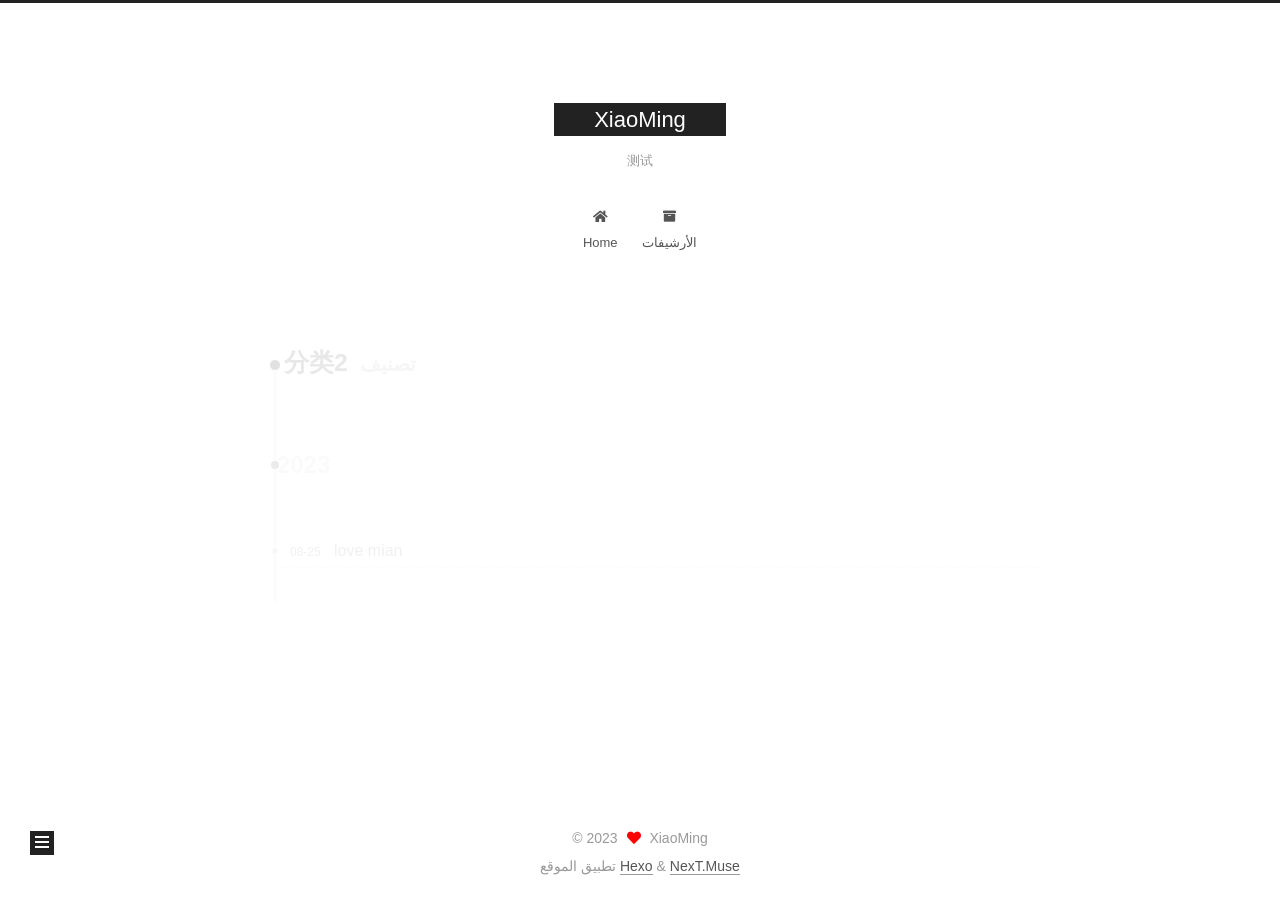
<file: categories/分类1/分类2/index.html>
<!DOCTYPE html>
<html lang="zh">
<head>
  <meta charset="UTF-8">
<meta name="viewport" content="width=device-width, initial-scale=1, maximum-scale=2">
<meta name="theme-color" content="#222">
<meta name="generator" content="Hexo 6.3.0">
  <link rel="apple-touch-icon" sizes="180x180" href="/images/apple-touch-icon-next.png">
  <link rel="icon" type="image/png" sizes="32x32" href="/images/favicon-32x32-next.png">
  <link rel="icon" type="image/png" sizes="16x16" href="/images/favicon-16x16-next.png">
  <link rel="mask-icon" href="/images/logo.svg" color="#222">

<link rel="stylesheet" href="/css/main.css">


<link rel="stylesheet" href="/lib/font-awesome/css/all.min.css">

<script id="hexo-configurations">
    var NexT = window.NexT || {};
    var CONFIG = {"hostname":"example.com","root":"/","scheme":"Muse","version":"7.8.0","exturl":false,"sidebar":{"position":"left","display":"post","padding":18,"offset":12,"onmobile":false},"copycode":{"enable":false,"show_result":false,"style":null},"back2top":{"enable":true,"sidebar":false,"scrollpercent":false},"bookmark":{"enable":false,"color":"#222","save":"auto"},"fancybox":false,"mediumzoom":false,"lazyload":false,"pangu":false,"comments":{"style":"tabs","active":null,"storage":true,"lazyload":false,"nav":null},"algolia":{"hits":{"per_page":10},"labels":{"input_placeholder":"Search for Posts","hits_empty":"We didn't find any results for the search: ${query}","hits_stats":"${hits} results found in ${time} ms"}},"localsearch":{"enable":false,"trigger":"auto","top_n_per_article":1,"unescape":false,"preload":false},"motion":{"enable":true,"async":false,"transition":{"post_block":"fadeIn","post_header":"slideDownIn","post_body":"slideDownIn","coll_header":"slideLeftIn","sidebar":"slideUpIn"}}};
  </script>

  <meta name="description" content="小明的个人博客">
<meta property="og:type" content="website">
<meta property="og:title" content="XiaoMing">
<meta property="og:url" content="http://example.com/categories/%E5%88%86%E7%B1%BB1/%E5%88%86%E7%B1%BB2/index.html">
<meta property="og:site_name" content="XiaoMing">
<meta property="og:description" content="小明的个人博客">
<meta property="og:locale">
<meta property="article:author" content="XiaoMing">
<meta property="article:tag" content="测试">
<meta name="twitter:card" content="summary">

<link rel="canonical" href="http://example.com/categories/%E5%88%86%E7%B1%BB1/%E5%88%86%E7%B1%BB2/">


<script id="page-configurations">
  // https://hexo.io/docs/variables.html
  CONFIG.page = {
    sidebar: "",
    isHome : false,
    isPost : false,
    lang   : 'zh'
  };
</script>

  <title>تصنيف: 分类2 | XiaoMing</title>
  






  <noscript>
  <style>
  .use-motion .brand,
  .use-motion .menu-item,
  .sidebar-inner,
  .use-motion .post-block,
  .use-motion .pagination,
  .use-motion .comments,
  .use-motion .post-header,
  .use-motion .post-body,
  .use-motion .collection-header { opacity: initial; }

  .use-motion .site-title,
  .use-motion .site-subtitle {
    opacity: initial;
    top: initial;
  }

  .use-motion .logo-line-before i { left: initial; }
  .use-motion .logo-line-after i { right: initial; }
  </style>
</noscript>

</head>

<body itemscope itemtype="http://schema.org/WebPage">
  <div class="container use-motion">
    <div class="headband"></div>

    <header class="header" itemscope itemtype="http://schema.org/WPHeader">
      <div class="header-inner"><div class="site-brand-container">
  <div class="site-nav-toggle">
    <div class="toggle" aria-label="تشغيل شريط التصفح">
      <span class="toggle-line toggle-line-first"></span>
      <span class="toggle-line toggle-line-middle"></span>
      <span class="toggle-line toggle-line-last"></span>
    </div>
  </div>

  <div class="site-meta">

    <a href="/" class="brand" rel="start">
      <span class="logo-line-before"><i></i></span>
      <h1 class="site-title">XiaoMing</h1>
      <span class="logo-line-after"><i></i></span>
    </a>
      <p class="site-subtitle" itemprop="description">测试</p>
  </div>

  <div class="site-nav-right">
    <div class="toggle popup-trigger">
    </div>
  </div>
</div>




<nav class="site-nav">
  <ul id="menu" class="main-menu menu">
        <li class="menu-item menu-item-home">

    <a href="/" rel="section"><i class="fa fa-home fa-fw"></i>Home</a>

  </li>
        <li class="menu-item menu-item-archives">

    <a href="/archives/" rel="section"><i class="fa fa-archive fa-fw"></i>الأرشيفات</a>

  </li>
  </ul>
</nav>




</div>
    </header>

    
  <div class="back-to-top">
    <i class="fa fa-arrow-up"></i>
    <span>0%</span>
  </div>


    <main class="main">
      <div class="main-inner">
        <div class="content-wrap">
          

          <div class="content category">
            

  
  
  
  <div class="post-block">
    <div class="posts-collapse">
      <div class="collection-title">
        <h2 class="collection-header">分类2
          <small>تصنيف</small>
        </h2>
      </div>

      
    <div class="collection-year">
      <span class="collection-header">2023</span>
    </div>

  <article itemscope itemtype="http://schema.org/Article">
    <header class="post-header">

      <div class="post-meta">
        <time itemprop="dateCreated"
              datetime="2023-08-25T06:13:52+08:00"
              content="2023-08-25">
          08-25
        </time>
      </div>

      <div class="post-title">
          <a class="post-title-link" href="/2023/08/25/love-mian/" itemprop="url">
            <span itemprop="name">love mian</span>
          </a>
      </div>

    </header>
  </article>

    </div>
  </div>
  
  
  

  



          </div>
          

<script>
  window.addEventListener('tabs:register', () => {
    let { activeClass } = CONFIG.comments;
    if (CONFIG.comments.storage) {
      activeClass = localStorage.getItem('comments_active') || activeClass;
    }
    if (activeClass) {
      let activeTab = document.querySelector(`a[href="#comment-${activeClass}"]`);
      if (activeTab) {
        activeTab.click();
      }
    }
  });
  if (CONFIG.comments.storage) {
    window.addEventListener('tabs:click', event => {
      if (!event.target.matches('.tabs-comment .tab-content .tab-pane')) return;
      let commentClass = event.target.classList[1];
      localStorage.setItem('comments_active', commentClass);
    });
  }
</script>

        </div>
          
  
  <div class="toggle sidebar-toggle">
    <span class="toggle-line toggle-line-first"></span>
    <span class="toggle-line toggle-line-middle"></span>
    <span class="toggle-line toggle-line-last"></span>
  </div>

  <aside class="sidebar">
    <div class="sidebar-inner">

      <ul class="sidebar-nav motion-element">
        <li class="sidebar-nav-toc">
          المحتويات
        </li>
        <li class="sidebar-nav-overview">
          عام
        </li>
      </ul>

      <!--noindex-->
      <div class="post-toc-wrap sidebar-panel">
      </div>
      <!--/noindex-->

      <div class="site-overview-wrap sidebar-panel">
        <div class="site-author motion-element" itemprop="author" itemscope itemtype="http://schema.org/Person">
  <p class="site-author-name" itemprop="name">XiaoMing</p>
  <div class="site-description" itemprop="description">小明的个人博客</div>
</div>
<div class="site-state-wrap motion-element">
  <nav class="site-state">
      <div class="site-state-item site-state-posts">
          <a href="/archives/">
        
          <span class="site-state-item-count">1</span>
          <span class="site-state-item-name">المقالات</span>
        </a>
      </div>
      <div class="site-state-item site-state-categories">
            <a href="/categories/">
        <span class="site-state-item-count">3</span>
        <span class="site-state-item-name">التصنيفات</span></a>
      </div>
      <div class="site-state-item site-state-tags">
            <a href="/tags/">
        <span class="site-state-item-count">3</span>
        <span class="site-state-item-name">الوسوم</span></a>
      </div>
  </nav>
</div>



      </div>

    </div>
  </aside>
  <div id="sidebar-dimmer"></div>


      </div>
    </main>

    <footer class="footer">
      <div class="footer-inner">
        

        

<div class="copyright">
  
  &copy; 
  <span itemprop="copyrightYear">2023</span>
  <span class="with-love">
    <i class="fa fa-heart"></i>
  </span>
  <span class="author" itemprop="copyrightHolder">XiaoMing</span>
</div>
  <div class="powered-by">تطبيق الموقع <a href="https://hexo.io/" class="theme-link" rel="noopener" target="_blank">Hexo</a> & <a href="https://muse.theme-next.org/" class="theme-link" rel="noopener" target="_blank">NexT.Muse</a>
  </div>

        








      </div>
    </footer>
  </div>

  
  <script src="/lib/anime.min.js"></script>
  <script src="/lib/velocity/velocity.min.js"></script>
  <script src="/lib/velocity/velocity.ui.min.js"></script>

<script src="/js/utils.js"></script>

<script src="/js/motion.js"></script>


<script src="/js/schemes/muse.js"></script>


<script src="/js/next-boot.js"></script>




  















  

  

</body>
</html>
</file>
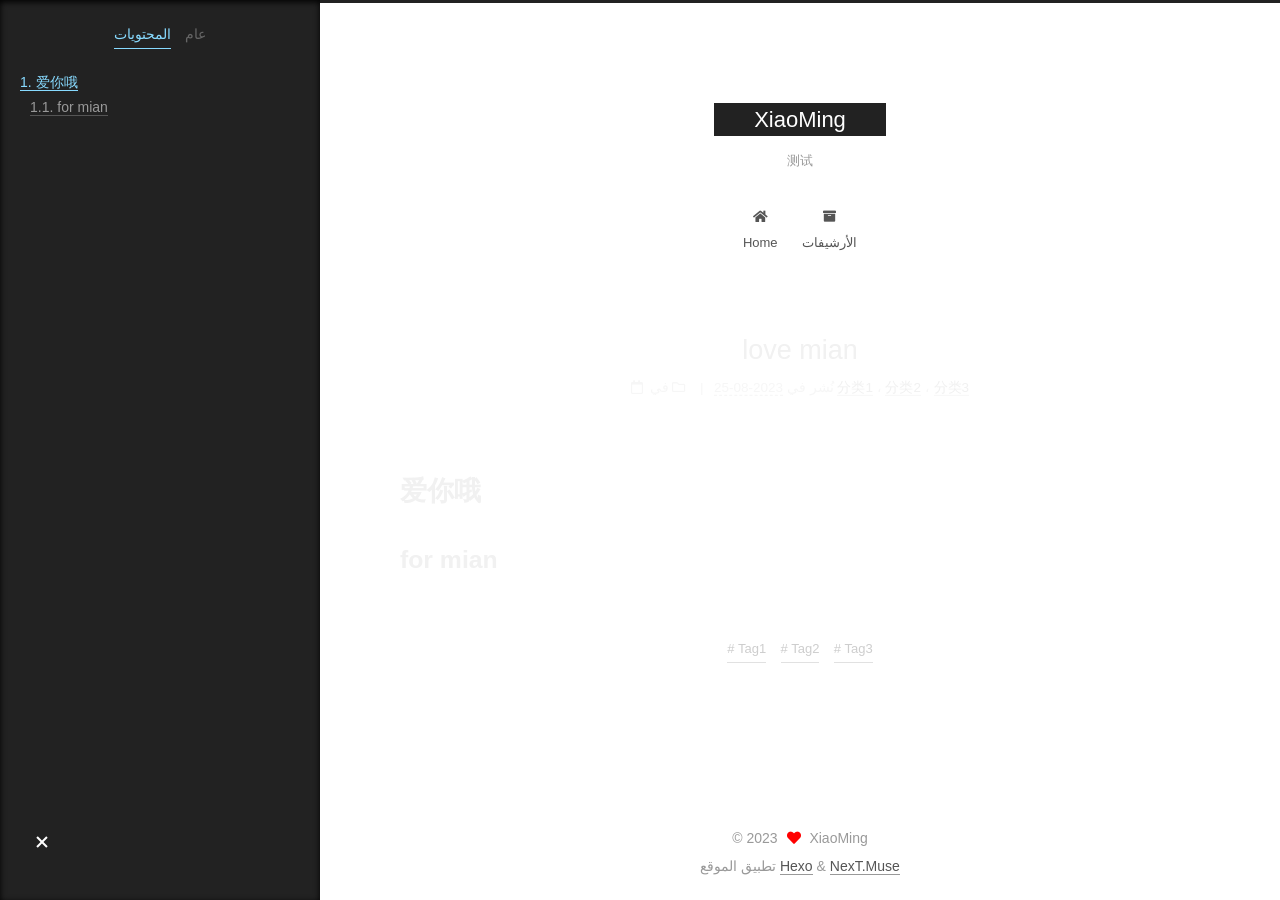
<file: 2023/08/25/love-mian/index.html>
<!DOCTYPE html>
<html lang="zh">
<head>
  <meta charset="UTF-8">
<meta name="viewport" content="width=device-width, initial-scale=1, maximum-scale=2">
<meta name="theme-color" content="#222">
<meta name="generator" content="Hexo 6.3.0">
  <link rel="apple-touch-icon" sizes="180x180" href="/images/apple-touch-icon-next.png">
  <link rel="icon" type="image/png" sizes="32x32" href="/images/favicon-32x32-next.png">
  <link rel="icon" type="image/png" sizes="16x16" href="/images/favicon-16x16-next.png">
  <link rel="mask-icon" href="/images/logo.svg" color="#222">

<link rel="stylesheet" href="/css/main.css">


<link rel="stylesheet" href="/lib/font-awesome/css/all.min.css">

<script id="hexo-configurations">
    var NexT = window.NexT || {};
    var CONFIG = {"hostname":"example.com","root":"/","scheme":"Muse","version":"7.8.0","exturl":false,"sidebar":{"position":"left","display":"post","padding":18,"offset":12,"onmobile":false},"copycode":{"enable":false,"show_result":false,"style":null},"back2top":{"enable":true,"sidebar":false,"scrollpercent":false},"bookmark":{"enable":false,"color":"#222","save":"auto"},"fancybox":false,"mediumzoom":false,"lazyload":false,"pangu":false,"comments":{"style":"tabs","active":null,"storage":true,"lazyload":false,"nav":null},"algolia":{"hits":{"per_page":10},"labels":{"input_placeholder":"Search for Posts","hits_empty":"We didn't find any results for the search: ${query}","hits_stats":"${hits} results found in ${time} ms"}},"localsearch":{"enable":false,"trigger":"auto","top_n_per_article":1,"unescape":false,"preload":false},"motion":{"enable":true,"async":false,"transition":{"post_block":"fadeIn","post_header":"slideDownIn","post_body":"slideDownIn","coll_header":"slideLeftIn","sidebar":"slideUpIn"}}};
  </script>

  <meta name="description" content="爱你哦for mian">
<meta property="og:type" content="article">
<meta property="og:title" content="love mian">
<meta property="og:url" content="http://example.com/2023/08/25/love-mian/index.html">
<meta property="og:site_name" content="XiaoMing">
<meta property="og:description" content="爱你哦for mian">
<meta property="og:locale">
<meta property="article:published_time" content="2023-08-24T22:13:52.660Z">
<meta property="article:modified_time" content="2023-08-24T23:05:34.265Z">
<meta property="article:author" content="XiaoMing">
<meta property="article:tag" content="Tag1">
<meta property="article:tag" content="Tag2">
<meta property="article:tag" content="Tag3">
<meta name="twitter:card" content="summary">

<link rel="canonical" href="http://example.com/2023/08/25/love-mian/">


<script id="page-configurations">
  // https://hexo.io/docs/variables.html
  CONFIG.page = {
    sidebar: "",
    isHome : false,
    isPost : true,
    lang   : 'zh'
  };
</script>

  <title>love mian | XiaoMing</title>
  






  <noscript>
  <style>
  .use-motion .brand,
  .use-motion .menu-item,
  .sidebar-inner,
  .use-motion .post-block,
  .use-motion .pagination,
  .use-motion .comments,
  .use-motion .post-header,
  .use-motion .post-body,
  .use-motion .collection-header { opacity: initial; }

  .use-motion .site-title,
  .use-motion .site-subtitle {
    opacity: initial;
    top: initial;
  }

  .use-motion .logo-line-before i { left: initial; }
  .use-motion .logo-line-after i { right: initial; }
  </style>
</noscript>

</head>

<body itemscope itemtype="http://schema.org/WebPage">
  <div class="container use-motion">
    <div class="headband"></div>

    <header class="header" itemscope itemtype="http://schema.org/WPHeader">
      <div class="header-inner"><div class="site-brand-container">
  <div class="site-nav-toggle">
    <div class="toggle" aria-label="تشغيل شريط التصفح">
      <span class="toggle-line toggle-line-first"></span>
      <span class="toggle-line toggle-line-middle"></span>
      <span class="toggle-line toggle-line-last"></span>
    </div>
  </div>

  <div class="site-meta">

    <a href="/" class="brand" rel="start">
      <span class="logo-line-before"><i></i></span>
      <h1 class="site-title">XiaoMing</h1>
      <span class="logo-line-after"><i></i></span>
    </a>
      <p class="site-subtitle" itemprop="description">测试</p>
  </div>

  <div class="site-nav-right">
    <div class="toggle popup-trigger">
    </div>
  </div>
</div>




<nav class="site-nav">
  <ul id="menu" class="main-menu menu">
        <li class="menu-item menu-item-home">

    <a href="/" rel="section"><i class="fa fa-home fa-fw"></i>Home</a>

  </li>
        <li class="menu-item menu-item-archives">

    <a href="/archives/" rel="section"><i class="fa fa-archive fa-fw"></i>الأرشيفات</a>

  </li>
  </ul>
</nav>




</div>
    </header>

    
  <div class="back-to-top">
    <i class="fa fa-arrow-up"></i>
    <span>0%</span>
  </div>


    <main class="main">
      <div class="main-inner">
        <div class="content-wrap">
          

          <div class="content post posts-expand">
            

    
  
  
  <article itemscope itemtype="http://schema.org/Article" class="post-block" lang="zh">
    <link itemprop="mainEntityOfPage" href="http://example.com/2023/08/25/love-mian/">

    <span hidden itemprop="author" itemscope itemtype="http://schema.org/Person">
      <meta itemprop="image" content="/images/avatar.gif">
      <meta itemprop="name" content="XiaoMing">
      <meta itemprop="description" content="小明的个人博客">
    </span>

    <span hidden itemprop="publisher" itemscope itemtype="http://schema.org/Organization">
      <meta itemprop="name" content="XiaoMing">
    </span>
      <header class="post-header">
        <h1 class="post-title" itemprop="name headline">
          love mian
        </h1>

        <div class="post-meta">
            <span class="post-meta-item">
              <span class="post-meta-item-icon">
                <i class="far fa-calendar"></i>
              </span>
              <span class="post-meta-item-text">نُشر في</span>
              

              <time title="أُنشأ: 2023-08-25 06:13:52 / عُدل: 07:05:34" itemprop="dateCreated datePublished" datetime="2023-08-25T06:13:52+08:00">2023-08-25</time>
            </span>
            <span class="post-meta-item">
              <span class="post-meta-item-icon">
                <i class="far fa-folder"></i>
              </span>
              <span class="post-meta-item-text">في</span>
                <span itemprop="about" itemscope itemtype="http://schema.org/Thing">
                  <a href="/categories/%E5%88%86%E7%B1%BB1/" itemprop="url" rel="index"><span itemprop="name">分类1</span></a>
                </span>
                  ، 
                <span itemprop="about" itemscope itemtype="http://schema.org/Thing">
                  <a href="/categories/%E5%88%86%E7%B1%BB1/%E5%88%86%E7%B1%BB2/" itemprop="url" rel="index"><span itemprop="name">分类2</span></a>
                </span>
                  ، 
                <span itemprop="about" itemscope itemtype="http://schema.org/Thing">
                  <a href="/categories/%E5%88%86%E7%B1%BB1/%E5%88%86%E7%B1%BB2/%E5%88%86%E7%B1%BB3/" itemprop="url" rel="index"><span itemprop="name">分类3</span></a>
                </span>
            </span>

          

        </div>
      </header>

    
    
    
    <div class="post-body" itemprop="articleBody">

      
        <h1 id="爱你哦"><a href="#爱你哦" class="headerlink" title="爱你哦"></a>爱你哦</h1><h2 id="for-mian"><a href="#for-mian" class="headerlink" title="for mian"></a>for mian</h2>
    </div>

    
    
    

      <footer class="post-footer">
          <div class="post-tags">
              <a href="/tags/Tag1/" rel="tag"># Tag1</a>
              <a href="/tags/Tag2/" rel="tag"># Tag2</a>
              <a href="/tags/Tag3/" rel="tag"># Tag3</a>
          </div>

        


        
      </footer>
    
  </article>
  
  
  



          </div>
          

<script>
  window.addEventListener('tabs:register', () => {
    let { activeClass } = CONFIG.comments;
    if (CONFIG.comments.storage) {
      activeClass = localStorage.getItem('comments_active') || activeClass;
    }
    if (activeClass) {
      let activeTab = document.querySelector(`a[href="#comment-${activeClass}"]`);
      if (activeTab) {
        activeTab.click();
      }
    }
  });
  if (CONFIG.comments.storage) {
    window.addEventListener('tabs:click', event => {
      if (!event.target.matches('.tabs-comment .tab-content .tab-pane')) return;
      let commentClass = event.target.classList[1];
      localStorage.setItem('comments_active', commentClass);
    });
  }
</script>

        </div>
          
  
  <div class="toggle sidebar-toggle">
    <span class="toggle-line toggle-line-first"></span>
    <span class="toggle-line toggle-line-middle"></span>
    <span class="toggle-line toggle-line-last"></span>
  </div>

  <aside class="sidebar">
    <div class="sidebar-inner">

      <ul class="sidebar-nav motion-element">
        <li class="sidebar-nav-toc">
          المحتويات
        </li>
        <li class="sidebar-nav-overview">
          عام
        </li>
      </ul>

      <!--noindex-->
      <div class="post-toc-wrap sidebar-panel">
          <div class="post-toc motion-element"><ol class="nav"><li class="nav-item nav-level-1"><a class="nav-link" href="#%E7%88%B1%E4%BD%A0%E5%93%A6"><span class="nav-number">1.</span> <span class="nav-text">爱你哦</span></a><ol class="nav-child"><li class="nav-item nav-level-2"><a class="nav-link" href="#for-mian"><span class="nav-number">1.1.</span> <span class="nav-text">for mian</span></a></li></ol></li></ol></div>
      </div>
      <!--/noindex-->

      <div class="site-overview-wrap sidebar-panel">
        <div class="site-author motion-element" itemprop="author" itemscope itemtype="http://schema.org/Person">
  <p class="site-author-name" itemprop="name">XiaoMing</p>
  <div class="site-description" itemprop="description">小明的个人博客</div>
</div>
<div class="site-state-wrap motion-element">
  <nav class="site-state">
      <div class="site-state-item site-state-posts">
          <a href="/archives/">
        
          <span class="site-state-item-count">1</span>
          <span class="site-state-item-name">المقالات</span>
        </a>
      </div>
      <div class="site-state-item site-state-categories">
            <a href="/categories/">
        <span class="site-state-item-count">3</span>
        <span class="site-state-item-name">التصنيفات</span></a>
      </div>
      <div class="site-state-item site-state-tags">
            <a href="/tags/">
        <span class="site-state-item-count">3</span>
        <span class="site-state-item-name">الوسوم</span></a>
      </div>
  </nav>
</div>



      </div>

    </div>
  </aside>
  <div id="sidebar-dimmer"></div>


      </div>
    </main>

    <footer class="footer">
      <div class="footer-inner">
        

        

<div class="copyright">
  
  &copy; 
  <span itemprop="copyrightYear">2023</span>
  <span class="with-love">
    <i class="fa fa-heart"></i>
  </span>
  <span class="author" itemprop="copyrightHolder">XiaoMing</span>
</div>
  <div class="powered-by">تطبيق الموقع <a href="https://hexo.io/" class="theme-link" rel="noopener" target="_blank">Hexo</a> & <a href="https://muse.theme-next.org/" class="theme-link" rel="noopener" target="_blank">NexT.Muse</a>
  </div>

        








      </div>
    </footer>
  </div>

  
  <script src="/lib/anime.min.js"></script>
  <script src="/lib/velocity/velocity.min.js"></script>
  <script src="/lib/velocity/velocity.ui.min.js"></script>

<script src="/js/utils.js"></script>

<script src="/js/motion.js"></script>


<script src="/js/schemes/muse.js"></script>


<script src="/js/next-boot.js"></script>




  















  

  

</body>
</html>
</file>
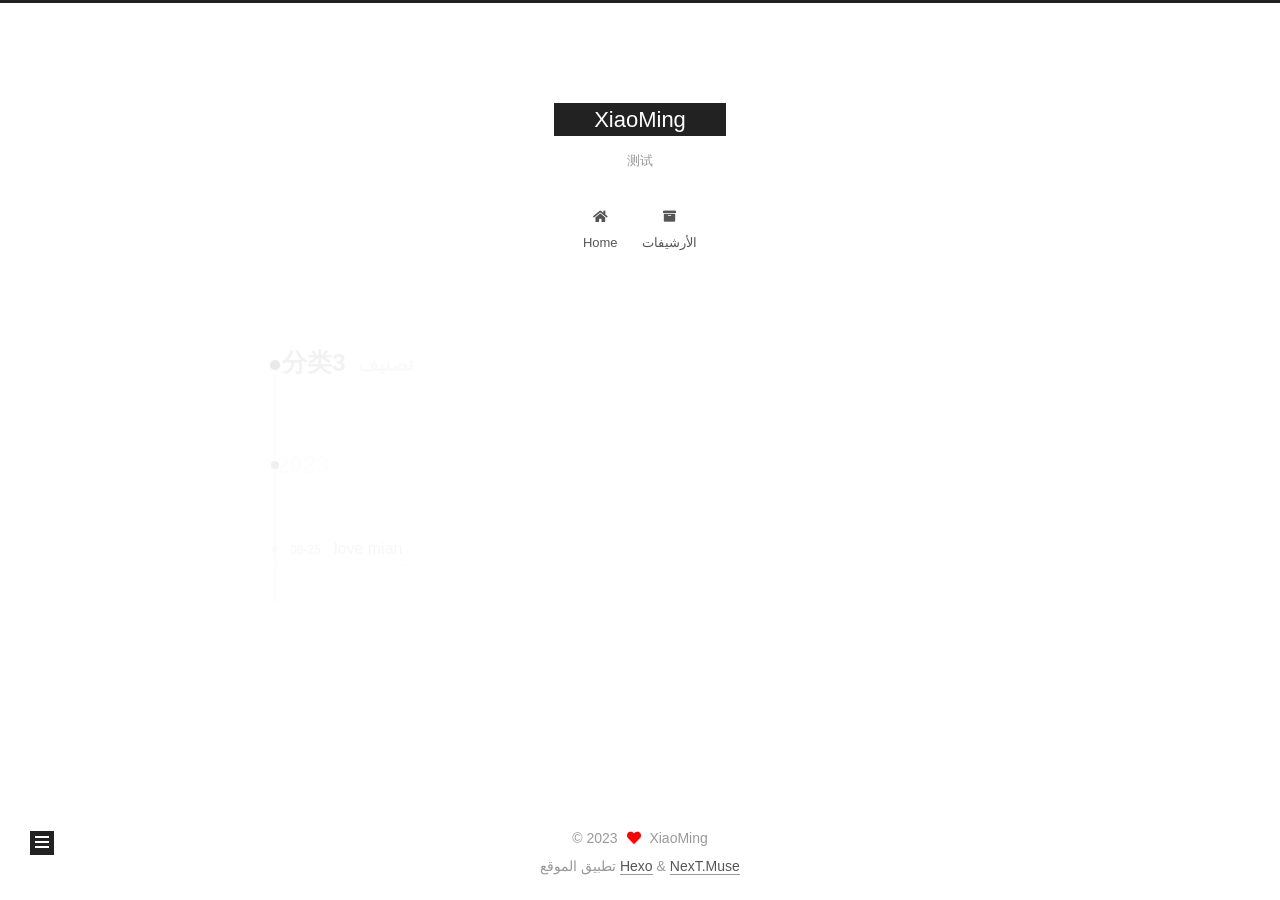
<file: categories/分类1/分类2/分类3/index.html>
<!DOCTYPE html>
<html lang="zh">
<head>
  <meta charset="UTF-8">
<meta name="viewport" content="width=device-width, initial-scale=1, maximum-scale=2">
<meta name="theme-color" content="#222">
<meta name="generator" content="Hexo 6.3.0">
  <link rel="apple-touch-icon" sizes="180x180" href="/images/apple-touch-icon-next.png">
  <link rel="icon" type="image/png" sizes="32x32" href="/images/favicon-32x32-next.png">
  <link rel="icon" type="image/png" sizes="16x16" href="/images/favicon-16x16-next.png">
  <link rel="mask-icon" href="/images/logo.svg" color="#222">

<link rel="stylesheet" href="/css/main.css">


<link rel="stylesheet" href="/lib/font-awesome/css/all.min.css">

<script id="hexo-configurations">
    var NexT = window.NexT || {};
    var CONFIG = {"hostname":"example.com","root":"/","scheme":"Muse","version":"7.8.0","exturl":false,"sidebar":{"position":"left","display":"post","padding":18,"offset":12,"onmobile":false},"copycode":{"enable":false,"show_result":false,"style":null},"back2top":{"enable":true,"sidebar":false,"scrollpercent":false},"bookmark":{"enable":false,"color":"#222","save":"auto"},"fancybox":false,"mediumzoom":false,"lazyload":false,"pangu":false,"comments":{"style":"tabs","active":null,"storage":true,"lazyload":false,"nav":null},"algolia":{"hits":{"per_page":10},"labels":{"input_placeholder":"Search for Posts","hits_empty":"We didn't find any results for the search: ${query}","hits_stats":"${hits} results found in ${time} ms"}},"localsearch":{"enable":false,"trigger":"auto","top_n_per_article":1,"unescape":false,"preload":false},"motion":{"enable":true,"async":false,"transition":{"post_block":"fadeIn","post_header":"slideDownIn","post_body":"slideDownIn","coll_header":"slideLeftIn","sidebar":"slideUpIn"}}};
  </script>

  <meta name="description" content="小明的个人博客">
<meta property="og:type" content="website">
<meta property="og:title" content="XiaoMing">
<meta property="og:url" content="http://example.com/categories/%E5%88%86%E7%B1%BB1/%E5%88%86%E7%B1%BB2/%E5%88%86%E7%B1%BB3/index.html">
<meta property="og:site_name" content="XiaoMing">
<meta property="og:description" content="小明的个人博客">
<meta property="og:locale">
<meta property="article:author" content="XiaoMing">
<meta property="article:tag" content="测试">
<meta name="twitter:card" content="summary">

<link rel="canonical" href="http://example.com/categories/%E5%88%86%E7%B1%BB1/%E5%88%86%E7%B1%BB2/%E5%88%86%E7%B1%BB3/">


<script id="page-configurations">
  // https://hexo.io/docs/variables.html
  CONFIG.page = {
    sidebar: "",
    isHome : false,
    isPost : false,
    lang   : 'zh'
  };
</script>

  <title>تصنيف: 分类3 | XiaoMing</title>
  






  <noscript>
  <style>
  .use-motion .brand,
  .use-motion .menu-item,
  .sidebar-inner,
  .use-motion .post-block,
  .use-motion .pagination,
  .use-motion .comments,
  .use-motion .post-header,
  .use-motion .post-body,
  .use-motion .collection-header { opacity: initial; }

  .use-motion .site-title,
  .use-motion .site-subtitle {
    opacity: initial;
    top: initial;
  }

  .use-motion .logo-line-before i { left: initial; }
  .use-motion .logo-line-after i { right: initial; }
  </style>
</noscript>

</head>

<body itemscope itemtype="http://schema.org/WebPage">
  <div class="container use-motion">
    <div class="headband"></div>

    <header class="header" itemscope itemtype="http://schema.org/WPHeader">
      <div class="header-inner"><div class="site-brand-container">
  <div class="site-nav-toggle">
    <div class="toggle" aria-label="تشغيل شريط التصفح">
      <span class="toggle-line toggle-line-first"></span>
      <span class="toggle-line toggle-line-middle"></span>
      <span class="toggle-line toggle-line-last"></span>
    </div>
  </div>

  <div class="site-meta">

    <a href="/" class="brand" rel="start">
      <span class="logo-line-before"><i></i></span>
      <h1 class="site-title">XiaoMing</h1>
      <span class="logo-line-after"><i></i></span>
    </a>
      <p class="site-subtitle" itemprop="description">测试</p>
  </div>

  <div class="site-nav-right">
    <div class="toggle popup-trigger">
    </div>
  </div>
</div>




<nav class="site-nav">
  <ul id="menu" class="main-menu menu">
        <li class="menu-item menu-item-home">

    <a href="/" rel="section"><i class="fa fa-home fa-fw"></i>Home</a>

  </li>
        <li class="menu-item menu-item-archives">

    <a href="/archives/" rel="section"><i class="fa fa-archive fa-fw"></i>الأرشيفات</a>

  </li>
  </ul>
</nav>




</div>
    </header>

    
  <div class="back-to-top">
    <i class="fa fa-arrow-up"></i>
    <span>0%</span>
  </div>


    <main class="main">
      <div class="main-inner">
        <div class="content-wrap">
          

          <div class="content category">
            

  
  
  
  <div class="post-block">
    <div class="posts-collapse">
      <div class="collection-title">
        <h2 class="collection-header">分类3
          <small>تصنيف</small>
        </h2>
      </div>

      
    <div class="collection-year">
      <span class="collection-header">2023</span>
    </div>

  <article itemscope itemtype="http://schema.org/Article">
    <header class="post-header">

      <div class="post-meta">
        <time itemprop="dateCreated"
              datetime="2023-08-25T06:13:52+08:00"
              content="2023-08-25">
          08-25
        </time>
      </div>

      <div class="post-title">
          <a class="post-title-link" href="/2023/08/25/love-mian/" itemprop="url">
            <span itemprop="name">love mian</span>
          </a>
      </div>

    </header>
  </article>

    </div>
  </div>
  
  
  

  



          </div>
          

<script>
  window.addEventListener('tabs:register', () => {
    let { activeClass } = CONFIG.comments;
    if (CONFIG.comments.storage) {
      activeClass = localStorage.getItem('comments_active') || activeClass;
    }
    if (activeClass) {
      let activeTab = document.querySelector(`a[href="#comment-${activeClass}"]`);
      if (activeTab) {
        activeTab.click();
      }
    }
  });
  if (CONFIG.comments.storage) {
    window.addEventListener('tabs:click', event => {
      if (!event.target.matches('.tabs-comment .tab-content .tab-pane')) return;
      let commentClass = event.target.classList[1];
      localStorage.setItem('comments_active', commentClass);
    });
  }
</script>

        </div>
          
  
  <div class="toggle sidebar-toggle">
    <span class="toggle-line toggle-line-first"></span>
    <span class="toggle-line toggle-line-middle"></span>
    <span class="toggle-line toggle-line-last"></span>
  </div>

  <aside class="sidebar">
    <div class="sidebar-inner">

      <ul class="sidebar-nav motion-element">
        <li class="sidebar-nav-toc">
          المحتويات
        </li>
        <li class="sidebar-nav-overview">
          عام
        </li>
      </ul>

      <!--noindex-->
      <div class="post-toc-wrap sidebar-panel">
      </div>
      <!--/noindex-->

      <div class="site-overview-wrap sidebar-panel">
        <div class="site-author motion-element" itemprop="author" itemscope itemtype="http://schema.org/Person">
  <p class="site-author-name" itemprop="name">XiaoMing</p>
  <div class="site-description" itemprop="description">小明的个人博客</div>
</div>
<div class="site-state-wrap motion-element">
  <nav class="site-state">
      <div class="site-state-item site-state-posts">
          <a href="/archives/">
        
          <span class="site-state-item-count">1</span>
          <span class="site-state-item-name">المقالات</span>
        </a>
      </div>
      <div class="site-state-item site-state-categories">
            <a href="/categories/">
        <span class="site-state-item-count">3</span>
        <span class="site-state-item-name">التصنيفات</span></a>
      </div>
      <div class="site-state-item site-state-tags">
            <a href="/tags/">
        <span class="site-state-item-count">3</span>
        <span class="site-state-item-name">الوسوم</span></a>
      </div>
  </nav>
</div>



      </div>

    </div>
  </aside>
  <div id="sidebar-dimmer"></div>


      </div>
    </main>

    <footer class="footer">
      <div class="footer-inner">
        

        

<div class="copyright">
  
  &copy; 
  <span itemprop="copyrightYear">2023</span>
  <span class="with-love">
    <i class="fa fa-heart"></i>
  </span>
  <span class="author" itemprop="copyrightHolder">XiaoMing</span>
</div>
  <div class="powered-by">تطبيق الموقع <a href="https://hexo.io/" class="theme-link" rel="noopener" target="_blank">Hexo</a> & <a href="https://muse.theme-next.org/" class="theme-link" rel="noopener" target="_blank">NexT.Muse</a>
  </div>

        








      </div>
    </footer>
  </div>

  
  <script src="/lib/anime.min.js"></script>
  <script src="/lib/velocity/velocity.min.js"></script>
  <script src="/lib/velocity/velocity.ui.min.js"></script>

<script src="/js/utils.js"></script>

<script src="/js/motion.js"></script>


<script src="/js/schemes/muse.js"></script>


<script src="/js/next-boot.js"></script>




  















  

  

</body>
</html>
</file>
<file: css/main.css>
:root {
  --body-bg-color: #fff;
  --content-bg-color: #fff;
  --card-bg-color: #f5f5f5;
  --text-color: #555;
  --blockquote-color: #666;
  --link-color: #555;
  --link-hover-color: #222;
  --brand-color: #fff;
  --brand-hover-color: #fff;
  --table-row-odd-bg-color: #f9f9f9;
  --table-row-hover-bg-color: #f5f5f5;
  --menu-item-bg-color: #f5f5f5;
  --btn-default-bg: #222;
  --btn-default-color: #fff;
  --btn-default-border-color: #222;
  --btn-default-hover-bg: #fff;
  --btn-default-hover-color: #222;
  --btn-default-hover-border-color: #222;
}
html {
  line-height: 1.15; /* 1 */
  -webkit-text-size-adjust: 100%; /* 2 */
}
body {
  margin: 0;
}
main {
  display: block;
}
h1 {
  font-size: 2em;
  margin: 0.67em 0;
}
hr {
  box-sizing: content-box; /* 1 */
  height: 0; /* 1 */
  overflow: visible; /* 2 */
}
pre {
  font-family: monospace, monospace; /* 1 */
  font-size: 1em; /* 2 */
}
a {
  background: transparent;
}
abbr[title] {
  border-bottom: none; /* 1 */
  text-decoration: underline; /* 2 */
  text-decoration: underline dotted; /* 2 */
}
b,
strong {
  font-weight: bolder;
}
code,
kbd,
samp {
  font-family: monospace, monospace; /* 1 */
  font-size: 1em; /* 2 */
}
small {
  font-size: 80%;
}
sub,
sup {
  font-size: 75%;
  line-height: 0;
  position: relative;
  vertical-align: baseline;
}
sub {
  bottom: -0.25em;
}
sup {
  top: -0.5em;
}
img {
  border-style: none;
}
button,
input,
optgroup,
select,
textarea {
  font-family: inherit; /* 1 */
  font-size: 100%; /* 1 */
  line-height: 1.15; /* 1 */
  margin: 0; /* 2 */
}
button,
input {
/* 1 */
  overflow: visible;
}
button,
select {
/* 1 */
  text-transform: none;
}
button,
[type='button'],
[type='reset'],
[type='submit'] {
  -webkit-appearance: button;
}
button::-moz-focus-inner,
[type='button']::-moz-focus-inner,
[type='reset']::-moz-focus-inner,
[type='submit']::-moz-focus-inner {
  border-style: none;
  padding: 0;
}
button:-moz-focusring,
[type='button']:-moz-focusring,
[type='reset']:-moz-focusring,
[type='submit']:-moz-focusring {
  outline: 1px dotted ButtonText;
}
fieldset {
  padding: 0.35em 0.75em 0.625em;
}
legend {
  box-sizing: border-box; /* 1 */
  color: inherit; /* 2 */
  display: table; /* 1 */
  max-width: 100%; /* 1 */
  padding: 0; /* 3 */
  white-space: normal; /* 1 */
}
progress {
  vertical-align: baseline;
}
textarea {
  overflow: auto;
}
[type='checkbox'],
[type='radio'] {
  box-sizing: border-box; /* 1 */
  padding: 0; /* 2 */
}
[type='number']::-webkit-inner-spin-button,
[type='number']::-webkit-outer-spin-button {
  height: auto;
}
[type='search'] {
  outline-offset: -2px; /* 2 */
  -webkit-appearance: textfield; /* 1 */
}
[type='search']::-webkit-search-decoration {
  -webkit-appearance: none;
}
::-webkit-file-upload-button {
  font: inherit; /* 2 */
  -webkit-appearance: button; /* 1 */
}
details {
  display: block;
}
summary {
  display: list-item;
}
template {
  display: none;
}
[hidden] {
  display: none;
}
::selection {
  background: #262a30;
  color: #eee;
}
html,
body {
  height: 100%;
}
body {
  background: var(--body-bg-color);
  color: var(--text-color);
  font-family: 'Lato', "PingFang SC", "Microsoft YaHei", sans-serif;
  font-size: 1em;
  line-height: 2;
}
@media (max-width: 991px) {
  body {
    padding-left: 0 !important;
    padding-right: 0 !important;
  }
}
h1,
h2,
h3,
h4,
h5,
h6 {
  font-family: 'Lato', "PingFang SC", "Microsoft YaHei", sans-serif;
  font-weight: bold;
  line-height: 1.5;
  margin: 20px 0 15px;
}
h1 {
  font-size: 1.5em;
}
h2 {
  font-size: 1.375em;
}
h3 {
  font-size: 1.25em;
}
h4 {
  font-size: 1.125em;
}
h5 {
  font-size: 1em;
}
h6 {
  font-size: 0.875em;
}
p {
  margin: 0 0 20px 0;
}
a,
span.exturl {
  border-bottom: 1px solid #999;
  color: var(--link-color);
  outline: 0;
  text-decoration: none;
  overflow-wrap: break-word;
  word-wrap: break-word;
  cursor: pointer;
}
a:hover,
span.exturl:hover {
  border-bottom-color: var(--link-hover-color);
  color: var(--link-hover-color);
}
iframe,
img,
video {
  display: block;
  margin-left: auto;
  margin-right: auto;
  max-width: 100%;
}
hr {
  background-image: repeating-linear-gradient(-45deg, #ddd, #ddd 4px, transparent 4px, transparent 8px);
  border: 0;
  height: 3px;
  margin: 40px 0;
}
blockquote {
  border-left: 4px solid #ddd;
  color: var(--blockquote-color);
  margin: 0;
  padding: 0 15px;
}
blockquote cite::before {
  content: '-';
  padding: 0 5px;
}
dt {
  font-weight: bold;
}
dd {
  margin: 0;
  padding: 0;
}
kbd {
  background-color: #f5f5f5;
  background-image: linear-gradient(#eee, #fff, #eee);
  border: 1px solid #ccc;
  border-radius: 0.2em;
  box-shadow: 0.1em 0.1em 0.2em rgba(0,0,0,0.1);
  color: #555;
  font-family: inherit;
  padding: 0.1em 0.3em;
  white-space: nowrap;
}
.table-container {
  overflow: auto;
}
table {
  border-collapse: collapse;
  border-spacing: 0;
  font-size: 0.875em;
  margin: 0 0 20px 0;
  width: 100%;
}
tbody tr:nth-of-type(odd) {
  background: var(--table-row-odd-bg-color);
}
tbody tr:hover {
  background: var(--table-row-hover-bg-color);
}
caption,
th,
td {
  font-weight: normal;
  padding: 8px;
  vertical-align: middle;
}
th,
td {
  border: 1px solid #ddd;
  border-bottom: 3px solid #ddd;
}
th {
  font-weight: 700;
  padding-bottom: 10px;
}
td {
  border-bottom-width: 1px;
}
.btn {
  background: var(--btn-default-bg);
  border: 2px solid var(--btn-default-border-color);
  border-radius: 0;
  color: var(--btn-default-color);
  display: inline-block;
  font-size: 0.875em;
  line-height: 2;
  padding: 0 20px;
  text-decoration: none;
  transition-property: background-color;
  transition-delay: 0s;
  transition-duration: 0.2s;
  transition-timing-function: ease-in-out;
}
.btn:hover {
  background: var(--btn-default-hover-bg);
  border-color: var(--btn-default-hover-border-color);
  color: var(--btn-default-hover-color);
}
.btn + .btn {
  margin: 0 0 8px 8px;
}
.btn .fa-fw {
  text-align: left;
  width: 1.285714285714286em;
}
.toggle {
  line-height: 0;
}
.toggle .toggle-line {
  background: #fff;
  display: inline-block;
  height: 2px;
  left: 0;
  position: relative;
  top: 0;
  transition: all 0.4s;
  vertical-align: top;
  width: 100%;
}
.toggle .toggle-line:not(:first-child) {
  margin-top: 3px;
}
.toggle.toggle-arrow .toggle-line-first {
  left: 50%;
  top: 2px;
  transform: rotate(45deg);
  width: 50%;
}
.toggle.toggle-arrow .toggle-line-middle {
  left: 2px;
  width: 90%;
}
.toggle.toggle-arrow .toggle-line-last {
  left: 50%;
  top: -2px;
  transform: rotate(-45deg);
  width: 50%;
}
.toggle.toggle-close .toggle-line-first {
  transform: rotate(-45deg);
  top: 5px;
}
.toggle.toggle-close .toggle-line-middle {
  opacity: 0;
}
.toggle.toggle-close .toggle-line-last {
  transform: rotate(45deg);
  top: -5px;
}
.highlight,
pre {
  background: #f7f7f7;
  color: #4d4d4c;
  line-height: 1.6;
  margin: 0 auto 20px;
}
pre,
code {
  font-family: consolas, Menlo, monospace, "PingFang SC", "Microsoft YaHei";
}
code {
  background: #eee;
  border-radius: 3px;
  color: #555;
  padding: 2px 4px;
  overflow-wrap: break-word;
  word-wrap: break-word;
}
.highlight *::selection {
  background: #d6d6d6;
}
.highlight pre {
  border: 0;
  margin: 0;
  padding: 10px 0;
}
.highlight table {
  border: 0;
  margin: 0;
  width: auto;
}
.highlight td {
  border: 0;
  padding: 0;
}
.highlight figcaption {
  background: #eff2f3;
  color: #4d4d4c;
  display: flex;
  font-size: 0.875em;
  justify-content: space-between;
  line-height: 1.2;
  padding: 0.5em;
}
.highlight figcaption a {
  color: #4d4d4c;
}
.highlight figcaption a:hover {
  border-bottom-color: #4d4d4c;
}
.highlight .gutter {
  -moz-user-select: none;
  -ms-user-select: none;
  -webkit-user-select: none;
  user-select: none;
}
.highlight .gutter pre {
  background: #eff2f3;
  color: #869194;
  padding-left: 10px;
  padding-right: 10px;
  text-align: right;
}
.highlight .code pre {
  background: #f7f7f7;
  padding-left: 10px;
  width: 100%;
}
.gist table {
  width: auto;
}
.gist table td {
  border: 0;
}
pre {
  overflow: auto;
  padding: 10px;
}
pre code {
  background: none;
  color: #4d4d4c;
  font-size: 0.875em;
  padding: 0;
  text-shadow: none;
}
pre .deletion {
  background: #fdd;
}
pre .addition {
  background: #dfd;
}
pre .meta {
  color: #eab700;
  -moz-user-select: none;
  -ms-user-select: none;
  -webkit-user-select: none;
  user-select: none;
}
pre .comment {
  color: #8e908c;
}
pre .variable,
pre .attribute,
pre .tag,
pre .name,
pre .regexp,
pre .ruby .constant,
pre .xml .tag .title,
pre .xml .pi,
pre .xml .doctype,
pre .html .doctype,
pre .css .id,
pre .css .class,
pre .css .pseudo {
  color: #c82829;
}
pre .number,
pre .preprocessor,
pre .built_in,
pre .builtin-name,
pre .literal,
pre .params,
pre .constant,
pre .command {
  color: #f5871f;
}
pre .ruby .class .title,
pre .css .rules .attribute,
pre .string,
pre .symbol,
pre .value,
pre .inheritance,
pre .header,
pre .ruby .symbol,
pre .xml .cdata,
pre .special,
pre .formula {
  color: #718c00;
}
pre .title,
pre .css .hexcolor {
  color: #3e999f;
}
pre .function,
pre .python .decorator,
pre .python .title,
pre .ruby .function .title,
pre .ruby .title .keyword,
pre .perl .sub,
pre .javascript .title,
pre .coffeescript .title {
  color: #4271ae;
}
pre .keyword,
pre .javascript .function {
  color: #8959a8;
}
.blockquote-center {
  border-left: none;
  margin: 40px 0;
  padding: 0;
  position: relative;
  text-align: center;
}
.blockquote-center .fa {
  display: block;
  opacity: 0.6;
  position: absolute;
  width: 100%;
}
.blockquote-center .fa-quote-left {
  border-top: 1px solid #ccc;
  text-align: left;
  top: -20px;
}
.blockquote-center .fa-quote-right {
  border-bottom: 1px solid #ccc;
  text-align: right;
  bottom: -20px;
}
.blockquote-center p,
.blockquote-center div {
  text-align: center;
}
.post-body .group-picture img {
  margin: 0 auto;
  padding: 0 3px;
}
.group-picture-row {
  margin-bottom: 6px;
  overflow: hidden;
}
.group-picture-column {
  float: left;
  margin-bottom: 10px;
}
.post-body .label {
  color: #555;
  display: inline;
  padding: 0 2px;
}
.post-body .label.default {
  background: #f0f0f0;
}
.post-body .label.primary {
  background: #efe6f7;
}
.post-body .label.info {
  background: #e5f2f8;
}
.post-body .label.success {
  background: #e7f4e9;
}
.post-body .label.warning {
  background: #fcf6e1;
}
.post-body .label.danger {
  background: #fae8eb;
}
.post-body .tabs {
  margin-bottom: 20px;
}
.post-body .tabs,
.tabs-comment {
  display: block;
  padding-top: 10px;
  position: relative;
}
.post-body .tabs ul.nav-tabs,
.tabs-comment ul.nav-tabs {
  display: flex;
  flex-wrap: wrap;
  margin: 0;
  margin-bottom: -1px;
  padding: 0;
}
@media (max-width: 413px) {
  .post-body .tabs ul.nav-tabs,
  .tabs-comment ul.nav-tabs {
    display: block;
    margin-bottom: 5px;
  }
}
.post-body .tabs ul.nav-tabs li.tab,
.tabs-comment ul.nav-tabs li.tab {
  border-bottom: 1px solid #ddd;
  border-left: 1px solid transparent;
  border-right: 1px solid transparent;
  border-top: 3px solid transparent;
  flex-grow: 1;
  list-style-type: none;
  border-radius: 0 0 0 0;
}
@media (max-width: 413px) {
  .post-body .tabs ul.nav-tabs li.tab,
  .tabs-comment ul.nav-tabs li.tab {
    border-bottom: 1px solid transparent;
    border-left: 3px solid transparent;
    border-right: 1px solid transparent;
    border-top: 1px solid transparent;
  }
}
@media (max-width: 413px) {
  .post-body .tabs ul.nav-tabs li.tab,
  .tabs-comment ul.nav-tabs li.tab {
    border-radius: 0;
  }
}
.post-body .tabs ul.nav-tabs li.tab a,
.tabs-comment ul.nav-tabs li.tab a {
  border-bottom: initial;
  display: block;
  line-height: 1.8;
  outline: 0;
  padding: 0.25em 0.75em;
  text-align: center;
  transition-delay: 0s;
  transition-duration: 0.2s;
  transition-timing-function: ease-out;
}
.post-body .tabs ul.nav-tabs li.tab a i,
.tabs-comment ul.nav-tabs li.tab a i {
  width: 1.285714285714286em;
}
.post-body .tabs ul.nav-tabs li.tab.active,
.tabs-comment ul.nav-tabs li.tab.active {
  border-bottom: 1px solid transparent;
  border-left: 1px solid #ddd;
  border-right: 1px solid #ddd;
  border-top: 3px solid #fc6423;
}
@media (max-width: 413px) {
  .post-body .tabs ul.nav-tabs li.tab.active,
  .tabs-comment ul.nav-tabs li.tab.active {
    border-bottom: 1px solid #ddd;
    border-left: 3px solid #fc6423;
    border-right: 1px solid #ddd;
    border-top: 1px solid #ddd;
  }
}
.post-body .tabs ul.nav-tabs li.tab.active a,
.tabs-comment ul.nav-tabs li.tab.active a {
  color: var(--link-color);
  cursor: default;
}
.post-body .tabs .tab-content .tab-pane,
.tabs-comment .tab-content .tab-pane {
  border: 1px solid #ddd;
  border-top: 0;
  padding: 20px 20px 0 20px;
  border-radius: 0;
}
.post-body .tabs .tab-content .tab-pane:not(.active),
.tabs-comment .tab-content .tab-pane:not(.active) {
  display: none;
}
.post-body .tabs .tab-content .tab-pane.active,
.tabs-comment .tab-content .tab-pane.active {
  display: block;
}
.post-body .tabs .tab-content .tab-pane.active:nth-of-type(1),
.tabs-comment .tab-content .tab-pane.active:nth-of-type(1) {
  border-radius: 0 0 0 0;
}
@media (max-width: 413px) {
  .post-body .tabs .tab-content .tab-pane.active:nth-of-type(1),
  .tabs-comment .tab-content .tab-pane.active:nth-of-type(1) {
    border-radius: 0;
  }
}
.post-body .note {
  border-radius: 3px;
  margin-bottom: 20px;
  padding: 1em;
  position: relative;
  border: 1px solid #eee;
  border-left-width: 5px;
}
.post-body .note h2,
.post-body .note h3,
.post-body .note h4,
.post-body .note h5,
.post-body .note h6 {
  margin-top: 0;
  border-bottom: initial;
  margin-bottom: 0;
  padding-top: 0;
}
.post-body .note p:first-child,
.post-body .note ul:first-child,
.post-body .note ol:first-child,
.post-body .note table:first-child,
.post-body .note pre:first-child,
.post-body .note blockquote:first-child,
.post-body .note img:first-child {
  margin-top: 0;
}
.post-body .note p:last-child,
.post-body .note ul:last-child,
.post-body .note ol:last-child,
.post-body .note table:last-child,
.post-body .note pre:last-child,
.post-body .note blockquote:last-child,
.post-body .note img:last-child {
  margin-bottom: 0;
}
.post-body .note.default {
  border-left-color: #777;
}
.post-body .note.default h2,
.post-body .note.default h3,
.post-body .note.default h4,
.post-body .note.default h5,
.post-body .note.default h6 {
  color: #777;
}
.post-body .note.primary {
  border-left-color: #6f42c1;
}
.post-body .note.primary h2,
.post-body .note.primary h3,
.post-body .note.primary h4,
.post-body .note.primary h5,
.post-body .note.primary h6 {
  color: #6f42c1;
}
.post-body .note.info {
  border-left-color: #428bca;
}
.post-body .note.info h2,
.post-body .note.info h3,
.post-body .note.info h4,
.post-body .note.info h5,
.post-body .note.info h6 {
  color: #428bca;
}
.post-body .note.success {
  border-left-color: #5cb85c;
}
.post-body .note.success h2,
.post-body .note.success h3,
.post-body .note.success h4,
.post-body .note.success h5,
.post-body .note.success h6 {
  color: #5cb85c;
}
.post-body .note.warning {
  border-left-color: #f0ad4e;
}
.post-body .note.warning h2,
.post-body .note.warning h3,
.post-body .note.warning h4,
.post-body .note.warning h5,
.post-body .note.warning h6 {
  color: #f0ad4e;
}
.post-body .note.danger {
  border-left-color: #d9534f;
}
.post-body .note.danger h2,
.post-body .note.danger h3,
.post-body .note.danger h4,
.post-body .note.danger h5,
.post-body .note.danger h6 {
  color: #d9534f;
}
.pagination .prev,
.pagination .next,
.pagination .page-number,
.pagination .space {
  display: inline-block;
  margin: 0 10px;
  padding: 0 11px;
  position: relative;
  top: -1px;
}
@media (max-width: 767px) {
  .pagination .prev,
  .pagination .next,
  .pagination .page-number,
  .pagination .space {
    margin: 0 5px;
  }
}
.pagination {
  border-top: 1px solid #eee;
  margin: 120px 0 0;
  text-align: center;
}
.pagination .prev,
.pagination .next,
.pagination .page-number {
  border-bottom: 0;
  border-top: 1px solid #eee;
  transition-property: border-color;
  transition-delay: 0s;
  transition-duration: 0.2s;
  transition-timing-function: ease-in-out;
}
.pagination .prev:hover,
.pagination .next:hover,
.pagination .page-number:hover {
  border-top-color: #222;
}
.pagination .space {
  margin: 0;
  padding: 0;
}
.pagination .prev {
  margin-left: 0;
}
.pagination .next {
  margin-right: 0;
}
.pagination .page-number.current {
  background: #ccc;
  border-top-color: #ccc;
  color: #fff;
}
@media (max-width: 767px) {
  .pagination {
    border-top: none;
  }
  .pagination .prev,
  .pagination .next,
  .pagination .page-number {
    border-bottom: 1px solid #eee;
    border-top: 0;
    margin-bottom: 10px;
    padding: 0 10px;
  }
  .pagination .prev:hover,
  .pagination .next:hover,
  .pagination .page-number:hover {
    border-bottom-color: #222;
  }
}
.comments {
  margin-top: 60px;
  overflow: hidden;
}
.comment-button-group {
  display: flex;
  flex-wrap: wrap-reverse;
  justify-content: center;
  margin: 1em 0;
}
.comment-button-group .comment-button {
  margin: 0.1em 0.2em;
}
.comment-button-group .comment-button.active {
  background: var(--btn-default-hover-bg);
  border-color: var(--btn-default-hover-border-color);
  color: var(--btn-default-hover-color);
}
.comment-position {
  display: none;
}
.comment-position.active {
  display: block;
}
.tabs-comment {
  background: var(--content-bg-color);
  margin-top: 4em;
  padding-top: 0;
}
.tabs-comment .comments {
  border: 0;
  box-shadow: none;
  margin-top: 0;
  padding-top: 0;
}
.container {
  min-height: 100%;
  position: relative;
}
.main-inner {
  margin: 0 auto;
  width: 700px;
}
@media (min-width: 1200px) {
  .main-inner {
    width: 800px;
  }
}
@media (min-width: 1600px) {
  .main-inner {
    width: 900px;
  }
}
@media (max-width: 767px) {
  .content-wrap {
    padding: 0 20px;
  }
}
.header {
  background: transparent;
}
.header-inner {
  margin: 0 auto;
  width: 700px;
}
@media (min-width: 1200px) {
  .header-inner {
    width: 800px;
  }
}
@media (min-width: 1600px) {
  .header-inner {
    width: 900px;
  }
}
.site-brand-container {
  display: flex;
  flex-shrink: 0;
  padding: 0 10px;
}
.headband {
  background: #222;
  height: 3px;
}
.site-meta {
  flex-grow: 1;
  text-align: center;
}
@media (max-width: 767px) {
  .site-meta {
    text-align: center;
  }
}
.brand {
  border-bottom: none;
  color: var(--brand-color);
  display: inline-block;
  line-height: 1.375em;
  padding: 0 40px;
  position: relative;
}
.brand:hover {
  color: var(--brand-hover-color);
}
.site-title {
  font-family: 'Lato', "PingFang SC", "Microsoft YaHei", sans-serif;
  font-size: 1.375em;
  font-weight: normal;
  margin: 0;
}
.site-subtitle {
  color: #999;
  font-size: 0.8125em;
  margin: 10px 0;
}
.use-motion .brand {
  opacity: 0;
}
.use-motion .site-title,
.use-motion .site-subtitle,
.use-motion .custom-logo-image {
  opacity: 0;
  position: relative;
  top: -10px;
}
.site-nav-toggle,
.site-nav-right {
  display: none;
}
@media (max-width: 767px) {
  .site-nav-toggle,
  .site-nav-right {
    display: flex;
    flex-direction: column;
    justify-content: center;
  }
}
.site-nav-toggle .toggle,
.site-nav-right .toggle {
  color: var(--text-color);
  padding: 10px;
  width: 22px;
}
.site-nav-toggle .toggle .toggle-line,
.site-nav-right .toggle .toggle-line {
  background: var(--text-color);
  border-radius: 1px;
}
.site-nav {
  display: block;
}
@media (max-width: 767px) {
  .site-nav {
    clear: both;
    display: none;
  }
}
.site-nav.site-nav-on {
  display: block;
}
.menu {
  margin-top: 20px;
  padding-left: 0;
  text-align: center;
}
.menu-item {
  display: inline-block;
  list-style: none;
  margin: 0 10px;
}
@media (max-width: 767px) {
  .menu-item {
    display: block;
    margin-top: 10px;
  }
  .menu-item.menu-item-search {
    display: none;
  }
}
.menu-item a,
.menu-item span.exturl {
  border-bottom: 0;
  display: block;
  font-size: 0.8125em;
  transition-property: border-color;
  transition-delay: 0s;
  transition-duration: 0.2s;
  transition-timing-function: ease-in-out;
}
@media (hover: none) {
  .menu-item a:hover,
  .menu-item span.exturl:hover {
    border-bottom-color: transparent !important;
  }
}
.menu-item .fa,
.menu-item .fab,
.menu-item .far,
.menu-item .fas {
  margin-right: 8px;
}
.menu-item .badge {
  display: inline-block;
  font-weight: bold;
  line-height: 1;
  margin-left: 0.35em;
  margin-top: 0.35em;
  text-align: center;
  white-space: nowrap;
}
@media (max-width: 767px) {
  .menu-item .badge {
    float: right;
    margin-left: 0;
  }
}
.menu-item-active a,
.menu .menu-item a:hover,
.menu .menu-item span.exturl:hover {
  background: var(--menu-item-bg-color);
}
.use-motion .menu-item {
  opacity: 0;
}
.sidebar {
  background: #222;
  bottom: 0;
  box-shadow: inset 0 2px 6px #000;
  position: fixed;
  top: 0;
}
@media (max-width: 991px) {
  .sidebar {
    display: none;
  }
}
.sidebar-inner {
  color: #999;
  padding: 18px 10px;
  text-align: center;
}
.cc-license {
  margin-top: 10px;
  text-align: center;
}
.cc-license .cc-opacity {
  border-bottom: none;
  opacity: 0.7;
}
.cc-license .cc-opacity:hover {
  opacity: 0.9;
}
.cc-license img {
  display: inline-block;
}
.site-author-image {
  border: 2px solid #333;
  display: block;
  margin: 0 auto;
  max-width: 96px;
  padding: 2px;
}
.site-author-name {
  color: #f5f5f5;
  font-weight: normal;
  margin: 5px 0 0;
  text-align: center;
}
.site-description {
  color: #999;
  font-size: 1em;
  margin-top: 5px;
  text-align: center;
}
.links-of-author {
  margin-top: 15px;
}
.links-of-author a,
.links-of-author span.exturl {
  border-bottom-color: #555;
  display: inline-block;
  font-size: 0.8125em;
  margin-bottom: 10px;
  margin-right: 10px;
  vertical-align: middle;
}
.links-of-author a::before,
.links-of-author span.exturl::before {
  background: #7e3d26;
  border-radius: 50%;
  content: ' ';
  display: inline-block;
  height: 4px;
  margin-right: 3px;
  vertical-align: middle;
  width: 4px;
}
.sidebar-button {
  margin-top: 15px;
}
.sidebar-button a {
  border: 1px solid #fc6423;
  border-radius: 4px;
  color: #fc6423;
  display: inline-block;
  padding: 0 15px;
}
.sidebar-button a .fa,
.sidebar-button a .fab,
.sidebar-button a .far,
.sidebar-button a .fas {
  margin-right: 5px;
}
.sidebar-button a:hover {
  background: #fc6423;
  border: 1px solid #fc6423;
  color: #fff;
}
.sidebar-button a:hover .fa,
.sidebar-button a:hover .fab,
.sidebar-button a:hover .far,
.sidebar-button a:hover .fas {
  color: #fff;
}
.links-of-blogroll {
  font-size: 0.8125em;
  margin-top: 10px;
}
.links-of-blogroll-title {
  font-size: 0.875em;
  font-weight: 600;
  margin-top: 0;
}
.links-of-blogroll-list {
  list-style: none;
  margin: 0;
  padding: 0;
}
#sidebar-dimmer {
  display: none;
}
@media (max-width: 767px) {
  #sidebar-dimmer {
    background: #000;
    display: block;
    height: 100%;
    left: 100%;
    opacity: 0;
    position: fixed;
    top: 0;
    width: 100%;
    z-index: 1100;
  }
  .sidebar-active + #sidebar-dimmer {
    opacity: 0.7;
    transform: translateX(-100%);
    transition: opacity 0.5s;
  }
}
.sidebar-nav {
  margin: 0;
  padding-bottom: 20px;
  padding-left: 0;
}
.sidebar-nav li {
  border-bottom: 1px solid transparent;
  color: #666;
  cursor: pointer;
  display: inline-block;
  font-size: 0.875em;
}
.sidebar-nav li.sidebar-nav-overview {
  margin-left: 10px;
}
.sidebar-nav li:hover {
  color: #f5f5f5;
}
.sidebar-nav .sidebar-nav-active {
  border-bottom-color: #87daff;
  color: #87daff;
}
.sidebar-nav .sidebar-nav-active:hover {
  color: #87daff;
}
.sidebar-panel {
  display: none;
  overflow-x: hidden;
  overflow-y: auto;
}
.sidebar-panel-active {
  display: block;
}
.sidebar-toggle {
  background: #222;
  bottom: 45px;
  cursor: pointer;
  height: 14px;
  left: 30px;
  padding: 5px;
  position: fixed;
  width: 14px;
  z-index: 1300;
}
@media (max-width: 991px) {
  .sidebar-toggle {
    left: 20px;
    opacity: 0.8;
    display: none;
  }
}
.sidebar-toggle:hover .toggle-line {
  background: #87daff;
}
.post-toc {
  font-size: 0.875em;
}
.post-toc ol {
  list-style: none;
  margin: 0;
  padding: 0 2px 5px 10px;
  text-align: left;
}
.post-toc ol > ol {
  padding-left: 0;
}
.post-toc ol a {
  transition-property: all;
  transition-delay: 0s;
  transition-duration: 0.2s;
  transition-timing-function: ease-in-out;
}
.post-toc .nav-item {
  line-height: 1.8;
  overflow: hidden;
  text-overflow: ellipsis;
  white-space: nowrap;
}
.post-toc .nav .nav-child {
  display: none;
}
.post-toc .nav .active > .nav-child {
  display: block;
}
.post-toc .nav .active-current > .nav-child {
  display: block;
}
.post-toc .nav .active-current > .nav-child > .nav-item {
  display: block;
}
.post-toc .nav .active > a {
  border-bottom-color: #87daff;
  color: #87daff;
}
.post-toc .nav .active-current > a {
  color: #87daff;
}
.post-toc .nav .active-current > a:hover {
  color: #87daff;
}
.site-state {
  display: flex;
  justify-content: center;
  line-height: 1.4;
  margin-top: 10px;
  overflow: hidden;
  text-align: center;
  white-space: nowrap;
}
.site-state-item {
  padding: 0 15px;
}
.site-state-item:not(:first-child) {
  border-left: 1px solid #333;
}
.site-state-item a {
  border-bottom: none;
}
.site-state-item-count {
  display: block;
  font-size: 1.25em;
  font-weight: 600;
  text-align: center;
}
.site-state-item-name {
  color: inherit;
  font-size: 0.875em;
}
.footer {
  color: #999;
  font-size: 0.875em;
  padding: 20px 0;
}
.footer.footer-fixed {
  bottom: 0;
  left: 0;
  position: absolute;
  right: 0;
}
.footer-inner {
  box-sizing: border-box;
  margin: 0 auto;
  text-align: center;
  width: 700px;
}
@media (min-width: 1200px) {
  .footer-inner {
    width: 800px;
  }
}
@media (min-width: 1600px) {
  .footer-inner {
    width: 900px;
  }
}
.languages {
  display: inline-block;
  font-size: 1.125em;
  position: relative;
}
.languages .lang-select-label span {
  margin: 0 0.5em;
}
.languages .lang-select {
  height: 100%;
  left: 0;
  opacity: 0;
  position: absolute;
  top: 0;
  width: 100%;
}
.with-love {
  color: #ff0000;
  display: inline-block;
  margin: 0 5px;
}
.powered-by,
.theme-info {
  display: inline-block;
}
@-moz-keyframes iconAnimate {
  0%, 100% {
    transform: scale(1);
  }
  10%, 30% {
    transform: scale(0.9);
  }
  20%, 40%, 60%, 80% {
    transform: scale(1.1);
  }
  50%, 70% {
    transform: scale(1.1);
  }
}
@-webkit-keyframes iconAnimate {
  0%, 100% {
    transform: scale(1);
  }
  10%, 30% {
    transform: scale(0.9);
  }
  20%, 40%, 60%, 80% {
    transform: scale(1.1);
  }
  50%, 70% {
    transform: scale(1.1);
  }
}
@-o-keyframes iconAnimate {
  0%, 100% {
    transform: scale(1);
  }
  10%, 30% {
    transform: scale(0.9);
  }
  20%, 40%, 60%, 80% {
    transform: scale(1.1);
  }
  50%, 70% {
    transform: scale(1.1);
  }
}
@keyframes iconAnimate {
  0%, 100% {
    transform: scale(1);
  }
  10%, 30% {
    transform: scale(0.9);
  }
  20%, 40%, 60%, 80% {
    transform: scale(1.1);
  }
  50%, 70% {
    transform: scale(1.1);
  }
}
.back-to-top {
  font-size: 12px;
  text-align: center;
  transition-delay: 0s;
  transition-duration: 0.2s;
  transition-timing-function: ease-in-out;
}
.back-to-top {
  background: #222;
  bottom: -100px;
  box-sizing: border-box;
  color: #fff;
  cursor: pointer;
  left: 30px;
  opacity: 1;
  padding: 0 6px;
  position: fixed;
  transition-property: bottom;
  z-index: 1300;
  width: 24px;
}
.back-to-top span {
  display: none;
}
.back-to-top:hover {
  color: #87daff;
}
.back-to-top.back-to-top-on {
  bottom: 19px;
}
@media (max-width: 991px) {
  .back-to-top {
    left: 20px;
    opacity: 0.8;
  }
}
.post-body {
  font-family: 'Lato', "PingFang SC", "Microsoft YaHei", sans-serif;
  overflow-wrap: break-word;
  word-wrap: break-word;
}
@media (min-width: 1200px) {
  .post-body {
    font-size: 1.125em;
  }
}
.post-body .exturl .fa {
  font-size: 0.875em;
  margin-left: 4px;
}
.post-body .image-caption,
.post-body .figure .caption {
  color: #999;
  font-size: 0.875em;
  font-weight: bold;
  line-height: 1;
  margin: -20px auto 15px;
  text-align: center;
}
.post-sticky-flag {
  display: inline-block;
  transform: rotate(30deg);
}
.post-button {
  margin-top: 40px;
  text-align: center;
}
.use-motion .post-block,
.use-motion .pagination,
.use-motion .comments {
  opacity: 0;
}
.use-motion .post-header {
  opacity: 0;
}
.use-motion .post-body {
  opacity: 0;
}
.use-motion .collection-header {
  opacity: 0;
}
.posts-collapse {
  margin-left: 35px;
  position: relative;
}
@media (max-width: 767px) {
  .posts-collapse {
    margin-left: 0px;
    margin-right: 0px;
  }
}
.posts-collapse .collection-title {
  font-size: 1.125em;
  position: relative;
}
.posts-collapse .collection-title::before {
  background: #999;
  border: 1px solid #fff;
  border-radius: 50%;
  content: ' ';
  height: 10px;
  left: 0;
  margin-left: -6px;
  margin-top: -4px;
  position: absolute;
  top: 50%;
  width: 10px;
}
.posts-collapse .collection-year {
  font-size: 1.5em;
  font-weight: bold;
  margin: 60px 0;
  position: relative;
}
.posts-collapse .collection-year::before {
  background: #bbb;
  border-radius: 50%;
  content: ' ';
  height: 8px;
  left: 0;
  margin-left: -4px;
  margin-top: -4px;
  position: absolute;
  top: 50%;
  width: 8px;
}
.posts-collapse .collection-header {
  display: block;
  margin: 0 0 0 20px;
}
.posts-collapse .collection-header small {
  color: #bbb;
  margin-left: 5px;
}
.posts-collapse .post-header {
  border-bottom: 1px dashed #ccc;
  margin: 30px 0;
  padding-left: 15px;
  position: relative;
  transition-property: border;
  transition-delay: 0s;
  transition-duration: 0.2s;
  transition-timing-function: ease-in-out;
}
.posts-collapse .post-header::before {
  background: #bbb;
  border: 1px solid #fff;
  border-radius: 50%;
  content: ' ';
  height: 6px;
  left: 0;
  margin-left: -4px;
  position: absolute;
  top: 0.75em;
  transition-property: background;
  width: 6px;
  transition-delay: 0s;
  transition-duration: 0.2s;
  transition-timing-function: ease-in-out;
}
.posts-collapse .post-header:hover {
  border-bottom-color: #666;
}
.posts-collapse .post-header:hover::before {
  background: #222;
}
.posts-collapse .post-meta {
  display: inline;
  font-size: 0.75em;
  margin-right: 10px;
}
.posts-collapse .post-title {
  display: inline;
}
.posts-collapse .post-title a,
.posts-collapse .post-title span.exturl {
  border-bottom: none;
  color: var(--link-color);
}
.posts-collapse .post-title .fa-external-link-alt {
  font-size: 0.875em;
  margin-left: 5px;
}
.posts-collapse::before {
  background: #f5f5f5;
  content: ' ';
  height: 100%;
  left: 0;
  margin-left: -2px;
  position: absolute;
  top: 1.25em;
  width: 4px;
}
.post-eof {
  background: #ccc;
  height: 1px;
  margin: 80px auto 60px;
  text-align: center;
  width: 8%;
}
.post-block:last-of-type .post-eof {
  display: none;
}
.content {
  padding-top: 40px;
}
@media (min-width: 992px) {
  .post-body {
    text-align: justify;
  }
}
@media (max-width: 991px) {
  .post-body {
    text-align: justify;
  }
}
.post-body h1,
.post-body h2,
.post-body h3,
.post-body h4,
.post-body h5,
.post-body h6 {
  padding-top: 10px;
}
.post-body h1 .header-anchor,
.post-body h2 .header-anchor,
.post-body h3 .header-anchor,
.post-body h4 .header-anchor,
.post-body h5 .header-anchor,
.post-body h6 .header-anchor {
  border-bottom-style: none;
  color: #ccc;
  float: right;
  margin-left: 10px;
  visibility: hidden;
}
.post-body h1 .header-anchor:hover,
.post-body h2 .header-anchor:hover,
.post-body h3 .header-anchor:hover,
.post-body h4 .header-anchor:hover,
.post-body h5 .header-anchor:hover,
.post-body h6 .header-anchor:hover {
  color: inherit;
}
.post-body h1:hover .header-anchor,
.post-body h2:hover .header-anchor,
.post-body h3:hover .header-anchor,
.post-body h4:hover .header-anchor,
.post-body h5:hover .header-anchor,
.post-body h6:hover .header-anchor {
  visibility: visible;
}
.post-body iframe,
.post-body img,
.post-body video {
  margin-bottom: 20px;
}
.post-body .video-container {
  height: 0;
  margin-bottom: 20px;
  overflow: hidden;
  padding-top: 75%;
  position: relative;
  width: 100%;
}
.post-body .video-container iframe,
.post-body .video-container object,
.post-body .video-container embed {
  height: 100%;
  left: 0;
  margin: 0;
  position: absolute;
  top: 0;
  width: 100%;
}
.post-gallery {
  align-items: center;
  display: grid;
  grid-gap: 10px;
  grid-template-columns: 1fr 1fr 1fr;
  margin-bottom: 20px;
}
@media (max-width: 767px) {
  .post-gallery {
    grid-template-columns: 1fr 1fr;
  }
}
.post-gallery a {
  border: 0;
}
.post-gallery img {
  margin: 0;
}
.posts-expand .post-header {
  font-size: 1.125em;
}
.posts-expand .post-title {
  font-size: 1.5em;
  font-weight: normal;
  margin: initial;
  text-align: center;
  overflow-wrap: break-word;
  word-wrap: break-word;
}
.posts-expand .post-title-link {
  border-bottom: none;
  color: var(--link-color);
  display: inline-block;
  position: relative;
  vertical-align: top;
}
.posts-expand .post-title-link::before {
  background: var(--link-color);
  bottom: 0;
  content: '';
  height: 2px;
  left: 0;
  position: absolute;
  transform: scaleX(0);
  visibility: hidden;
  width: 100%;
  transition-delay: 0s;
  transition-duration: 0.2s;
  transition-timing-function: ease-in-out;
}
.posts-expand .post-title-link:hover::before {
  transform: scaleX(1);
  visibility: visible;
}
.posts-expand .post-title-link .fa-external-link-alt {
  font-size: 0.875em;
  margin-left: 5px;
}
.posts-expand .post-meta {
  color: #999;
  font-family: 'Lato', "PingFang SC", "Microsoft YaHei", sans-serif;
  font-size: 0.75em;
  margin: 3px 0 60px 0;
  text-align: center;
}
.posts-expand .post-meta .post-description {
  font-size: 0.875em;
  margin-top: 2px;
}
.posts-expand .post-meta time {
  border-bottom: 1px dashed #999;
  cursor: pointer;
}
.post-meta .post-meta-item + .post-meta-item::before {
  content: '|';
  margin: 0 0.5em;
}
.post-meta-divider {
  margin: 0 0.5em;
}
.post-meta-item-icon {
  margin-right: 3px;
}
@media (max-width: 991px) {
  .post-meta-item-icon {
    display: inline-block;
  }
}
@media (max-width: 991px) {
  .post-meta-item-text {
    display: none;
  }
}
.post-nav {
  border-top: 1px solid #eee;
  display: flex;
  justify-content: space-between;
  margin-top: 15px;
  padding: 10px 5px 0;
}
.post-nav-item {
  flex: 1;
}
.post-nav-item a {
  border-bottom: none;
  display: block;
  font-size: 0.875em;
  line-height: 1.6;
  position: relative;
}
.post-nav-item a:active {
  top: 2px;
}
.post-nav-item .fa {
  font-size: 0.75em;
}
.post-nav-item:first-child {
  margin-right: 15px;
}
.post-nav-item:first-child .fa {
  margin-right: 5px;
}
.post-nav-item:last-child {
  margin-left: 15px;
  text-align: right;
}
.post-nav-item:last-child .fa {
  margin-left: 5px;
}
.rtl.post-body p,
.rtl.post-body a,
.rtl.post-body h1,
.rtl.post-body h2,
.rtl.post-body h3,
.rtl.post-body h4,
.rtl.post-body h5,
.rtl.post-body h6,
.rtl.post-body li,
.rtl.post-body ul,
.rtl.post-body ol {
  direction: rtl;
  font-family: UKIJ Ekran;
}
.rtl.post-title {
  font-family: UKIJ Ekran;
}
.post-tags {
  margin-top: 40px;
  text-align: center;
}
.post-tags a {
  display: inline-block;
  font-size: 0.8125em;
}
.post-tags a:not(:last-child) {
  margin-right: 10px;
}
.post-widgets {
  border-top: 1px solid #eee;
  margin-top: 15px;
  text-align: center;
}
.wp_rating {
  height: 20px;
  line-height: 20px;
  margin-top: 10px;
  padding-top: 6px;
  text-align: center;
}
.social-like {
  display: flex;
  font-size: 0.875em;
  justify-content: center;
  text-align: center;
}
.reward-container {
  margin: 20px auto;
  padding: 10px 0;
  text-align: center;
  width: 90%;
}
.reward-container button {
  background: transparent;
  border: 1px solid #fc6423;
  border-radius: 0;
  color: #fc6423;
  cursor: pointer;
  line-height: 2;
  outline: 0;
  padding: 0 15px;
  vertical-align: text-top;
}
.reward-container button:hover {
  background: #fc6423;
  border: 1px solid transparent;
  color: #fa9366;
}
#qr {
  padding-top: 20px;
}
#qr a {
  border: 0;
}
#qr img {
  display: inline-block;
  margin: 0.8em 2em 0 2em;
  max-width: 100%;
  width: 180px;
}
#qr p {
  text-align: center;
}
.category-all-page .category-all-title {
  text-align: center;
}
.category-all-page .category-all {
  margin-top: 20px;
}
.category-all-page .category-list {
  list-style: none;
  margin: 0;
  padding: 0;
}
.category-all-page .category-list-item {
  margin: 5px 10px;
}
.category-all-page .category-list-count {
  color: #bbb;
}
.category-all-page .category-list-count::before {
  content: ' (';
  display: inline;
}
.category-all-page .category-list-count::after {
  content: ') ';
  display: inline;
}
.category-all-page .category-list-child {
  padding-left: 10px;
}
.event-list {
  padding: 0;
}
.event-list hr {
  background: #222;
  margin: 20px 0 45px 0;
}
.event-list hr::after {
  background: #222;
  color: #fff;
  content: 'NOW';
  display: inline-block;
  font-weight: bold;
  padding: 0 5px;
  text-align: right;
}
.event-list .event {
  background: #222;
  margin: 20px 0;
  min-height: 40px;
  padding: 15px 0 15px 10px;
}
.event-list .event .event-summary {
  color: #fff;
  margin: 0;
  padding-bottom: 3px;
}
.event-list .event .event-summary::before {
  animation: dot-flash 1s alternate infinite ease-in-out;
  color: #fff;
  content: '\f111';
  display: inline-block;
  font-size: 10px;
  margin-right: 25px;
  vertical-align: middle;
  font-family: 'Font Awesome 5 Free';
  font-weight: 900;
}
.event-list .event .event-relative-time {
  color: #bbb;
  display: inline-block;
  font-size: 12px;
  font-weight: normal;
  padding-left: 12px;
}
.event-list .event .event-details {
  color: #fff;
  display: block;
  line-height: 18px;
  margin-left: 56px;
  padding-bottom: 6px;
  padding-top: 3px;
  text-indent: -24px;
}
.event-list .event .event-details::before {
  color: #fff;
  display: inline-block;
  margin-right: 9px;
  text-align: center;
  text-indent: 0;
  width: 14px;
  font-family: 'Font Awesome 5 Free';
  font-weight: 900;
}
.event-list .event .event-details.event-location::before {
  content: '\f041';
}
.event-list .event .event-details.event-duration::before {
  content: '\f017';
}
.event-list .event-past {
  background: #f5f5f5;
}
.event-list .event-past .event-summary,
.event-list .event-past .event-details {
  color: #bbb;
  opacity: 0.9;
}
.event-list .event-past .event-summary::before,
.event-list .event-past .event-details::before {
  animation: none;
  color: #bbb;
}
@-moz-keyframes dot-flash {
  from {
    opacity: 1;
    transform: scale(1);
  }
  to {
    opacity: 0;
    transform: scale(0.8);
  }
}
@-webkit-keyframes dot-flash {
  from {
    opacity: 1;
    transform: scale(1);
  }
  to {
    opacity: 0;
    transform: scale(0.8);
  }
}
@-o-keyframes dot-flash {
  from {
    opacity: 1;
    transform: scale(1);
  }
  to {
    opacity: 0;
    transform: scale(0.8);
  }
}
@keyframes dot-flash {
  from {
    opacity: 1;
    transform: scale(1);
  }
  to {
    opacity: 0;
    transform: scale(0.8);
  }
}
ul.breadcrumb {
  font-size: 0.75em;
  list-style: none;
  margin: 1em 0;
  padding: 0 2em;
  text-align: center;
}
ul.breadcrumb li {
  display: inline;
}
ul.breadcrumb li + li::before {
  content: '/\00a0';
  font-weight: normal;
  padding: 0.5em;
}
ul.breadcrumb li + li:last-child {
  font-weight: bold;
}
.tag-cloud {
  text-align: center;
}
.tag-cloud a {
  display: inline-block;
  margin: 10px;
}
.tag-cloud a:hover {
  color: var(--link-hover-color) !important;
}
@media (max-width: 767px) {
  .header-inner,
  .main-inner,
  .footer-inner {
    width: auto;
  }
}
.header-inner {
  padding-top: 100px;
}
@media (max-width: 767px) {
  .header-inner {
    padding-top: 50px;
  }
}
.main-inner {
  padding-bottom: 60px;
}
.content {
  padding-top: 70px;
}
@media (max-width: 767px) {
  .content {
    padding-top: 35px;
  }
}
embed {
  display: block;
  margin: 0 auto 25px auto;
}
.custom-logo .site-meta-headline {
  text-align: center;
}
.custom-logo .site-title {
  color: #222;
  margin: 10px auto 0;
}
.custom-logo .site-title a {
  border: 0;
}
.custom-logo-image {
  background: #fff;
  margin: 0 auto;
  max-width: 150px;
  padding: 5px;
}
.brand {
  background: var(--btn-default-bg);
}
@media (max-width: 767px) {
  .site-nav {
    border-bottom: 1px solid #ddd;
    border-top: 1px solid #ddd;
    left: 0;
    margin: 0;
    padding: 0;
    width: 100%;
  }
}
@media (max-width: 767px) {
  .menu {
    text-align: left;
  }
}
.menu-item-active a,
.menu .menu-item a:hover,
.menu .menu-item span.exturl:hover {
  background: transparent;
  border-bottom: 1px solid var(--link-hover-color) !important;
}
@media (max-width: 767px) {
  .menu-item-active a,
  .menu .menu-item a:hover,
  .menu .menu-item span.exturl:hover {
    border-bottom: 1px dotted #ddd !important;
  }
}
@media (max-width: 767px) {
  .menu .menu-item {
    margin: 0 10px;
  }
}
.menu .menu-item a,
.menu .menu-item span.exturl {
  border-bottom: 1px solid transparent;
}
@media (max-width: 767px) {
  .menu .menu-item a,
  .menu .menu-item span.exturl {
    padding: 5px 10px;
  }
}
@media (min-width: 768px) {
  .menu .menu-item .fa,
  .menu .menu-item .fab,
  .menu .menu-item .far,
  .menu .menu-item .fas {
    display: block;
    line-height: 2;
    margin-right: 0;
    width: 100%;
  }
}
.menu .menu-item .badge {
  background: #eee;
  padding: 1px 4px;
}
.sub-menu {
  margin: 10px 0;
}
.sub-menu .menu-item {
  display: inline-block;
}
.sidebar {
  left: -320px;
}
.sidebar.sidebar-active {
  left: 0;
}
.sidebar {
  width: 320px;
  z-index: 1200;
  transition-delay: 0s;
  transition-duration: 0.2s;
  transition-timing-function: ease-out;
}
.sidebar a,
.sidebar span.exturl {
  border-bottom-color: #555;
  color: #999;
}
.sidebar a:hover,
.sidebar span.exturl:hover {
  border-bottom-color: #eee;
  color: #eee;
}
.links-of-blogroll-item {
  padding: 2px 10px;
}
.links-of-blogroll-item a,
.links-of-blogroll-item span.exturl {
  box-sizing: border-box;
  display: inline-block;
  max-width: 280px;
  overflow: hidden;
  text-overflow: ellipsis;
  white-space: nowrap;
}
</file>
